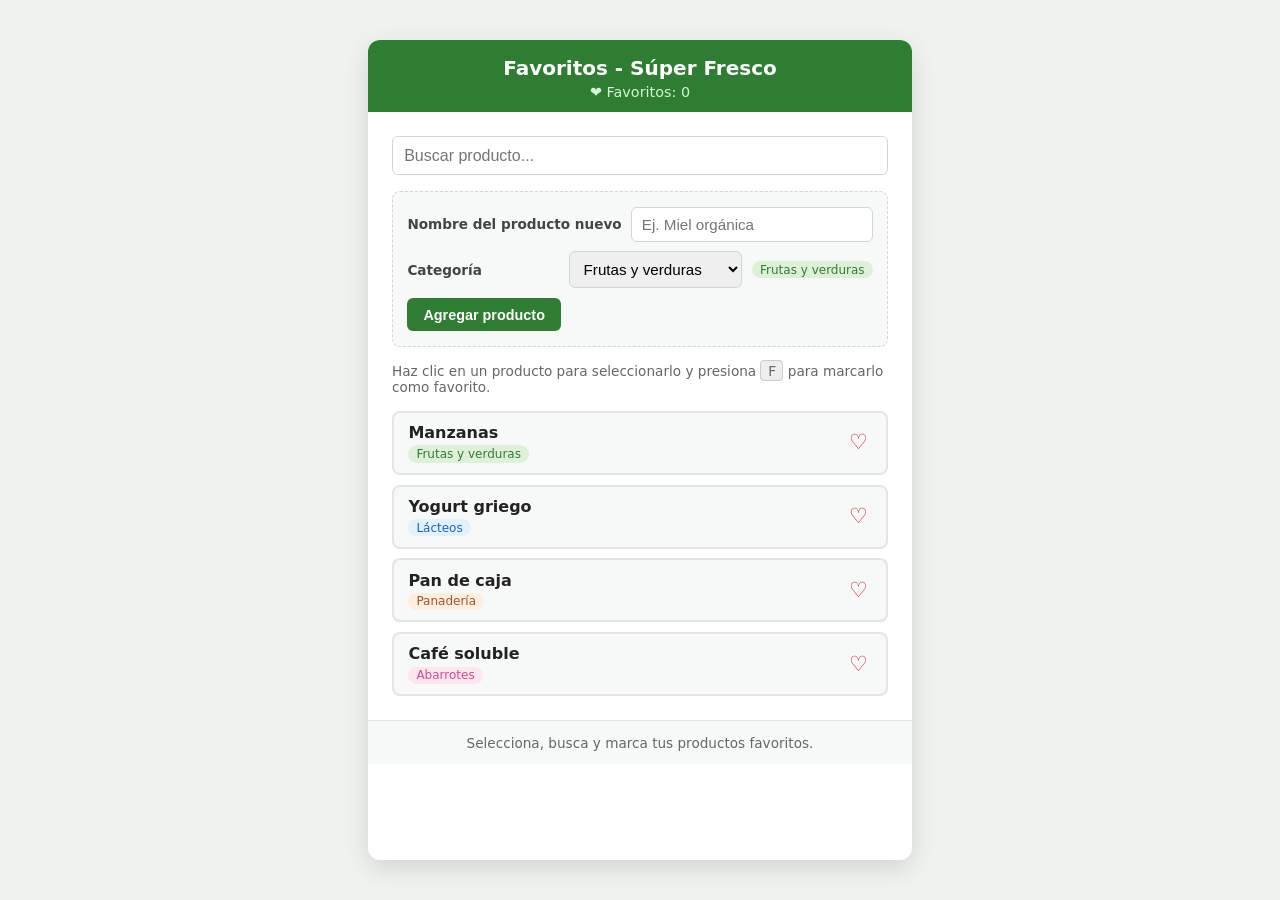
<file: T12/index.html>
<!doctype html>
<html lang="es">
  <head>
    <meta charset="UTF-8" />
    <meta name="viewport" content="width=device-width, initial-scale=1.0" />
    <title>Súper Fresco - Favoritos</title>
    <link rel="stylesheet" href="style.css" />
    <!-- Código de alumnos -->
    <script src="favoritos.js" defer></script>
    <!-- Mi código -->
    <!-- <script src="resuelto.js" defer></script> -->
  </head>

  <body>
    <section class="section">
      <div class="card">
        <header class="card-header">
          <p class="card-header-title">Favoritos - Súper Fresco</p>
          <p class="fav-counter">❤ Favoritos: <span id="fav-count">0</span></p>
        </header>

        <div class="card-content">
          <input type="text" id="search-input" placeholder="Buscar producto..." />

          <form id="add-product-form" class="add-product-form">
            <div class="form-row">
              <label for="new-product-name">Nombre del producto nuevo</label>
              <input type="text" id="new-product-name" placeholder="Ej. Miel orgánica" required />
            </div>
            <div class="form-row">
              <label for="new-product-category">Categoría</label>
              <select id="new-product-category">
                <option value="frutas">Frutas y verduras</option>
                <option value="lacteos">Lácteos</option>
                <option value="panaderia">Panadería</option>
                <option value="bebidas">Bebidas</option>
                <option value="abarrotes">Abarrotes</option>
              </select>
              <span id="category-preview" class="producto-categoria cat-frutas">Frutas y verduras</span>
            </div>
            <button type="submit">Agregar producto</button>
            <p id="add-product-error" class="error-message" hidden></p>
          </form>

          <p class="hint">Haz clic en un producto para seleccionarlo y presiona <kbd>F</kbd> para marcarlo como favorito.</p>

          <ul id="products-list" class="products-list">
            <li class="producto cat-frutas" tabindex="0">
              <div class="producto-info">
                <span class="producto-nombre">Manzanas</span>
                <span class="producto-categoria cat-frutas">Frutas y verduras</span>
              </div>
              <div class="producto-acciones">
                <button class="btn-favorito">♡</button>
              </div>
            </li>
            <li class="producto cat-lacteos" tabindex="0">
              <div class="producto-info">
                <span class="producto-nombre">Yogurt griego</span>
                <span class="producto-categoria cat-lacteos">Lácteos</span>
              </div>
              <div class="producto-acciones">
                <button class="btn-favorito">♡</button>
              </div>
            </li>
            <li class="producto cat-panaderia" tabindex="0">
              <div class="producto-info">
                <span class="producto-nombre">Pan de caja</span>
                <span class="producto-categoria cat-panaderia">Panadería</span>
              </div>
              <div class="producto-acciones">
                <button class="btn-favorito">♡</button>
              </div>
            </li>
            <li class="producto cat-abarrotes" tabindex="0">
              <div class="producto-info">
                <span class="producto-nombre">Café soluble</span>
                <span class="producto-categoria cat-abarrotes">Abarrotes</span>
              </div>
              <div class="producto-acciones">
                <button class="btn-favorito">♡</button>
              </div>
            </li>
          </ul>
        </div>

        <footer class="card-footer">
          <p class="instructions">Selecciona, busca y marca tus productos favoritos.</p>
        </footer>
      </div>
    </section>
  </body>
</html>

<!-- /*Calificación
	20-El formulario usa preventDefault y agrega el producto a la lista solo si el nombre no está vacío
	20-Antes de agregar, valida que no exista ya un producto con ese nombre exacto (sin importar mayúsculas/espacios) y muestra un mensaje de error si ya existe
	20-El producto agregado por el formulario funciona igual que los demás: se puede seleccionar, marcar favorito (clic o tecla F), por delegación
	20-El select de categoría usa el evento change para actualizar una vista previa antes de enviar
	20-El buscador sigue filtrando en vivo y el contador de favoritos se mantiene correcto
*/ -->
</file>
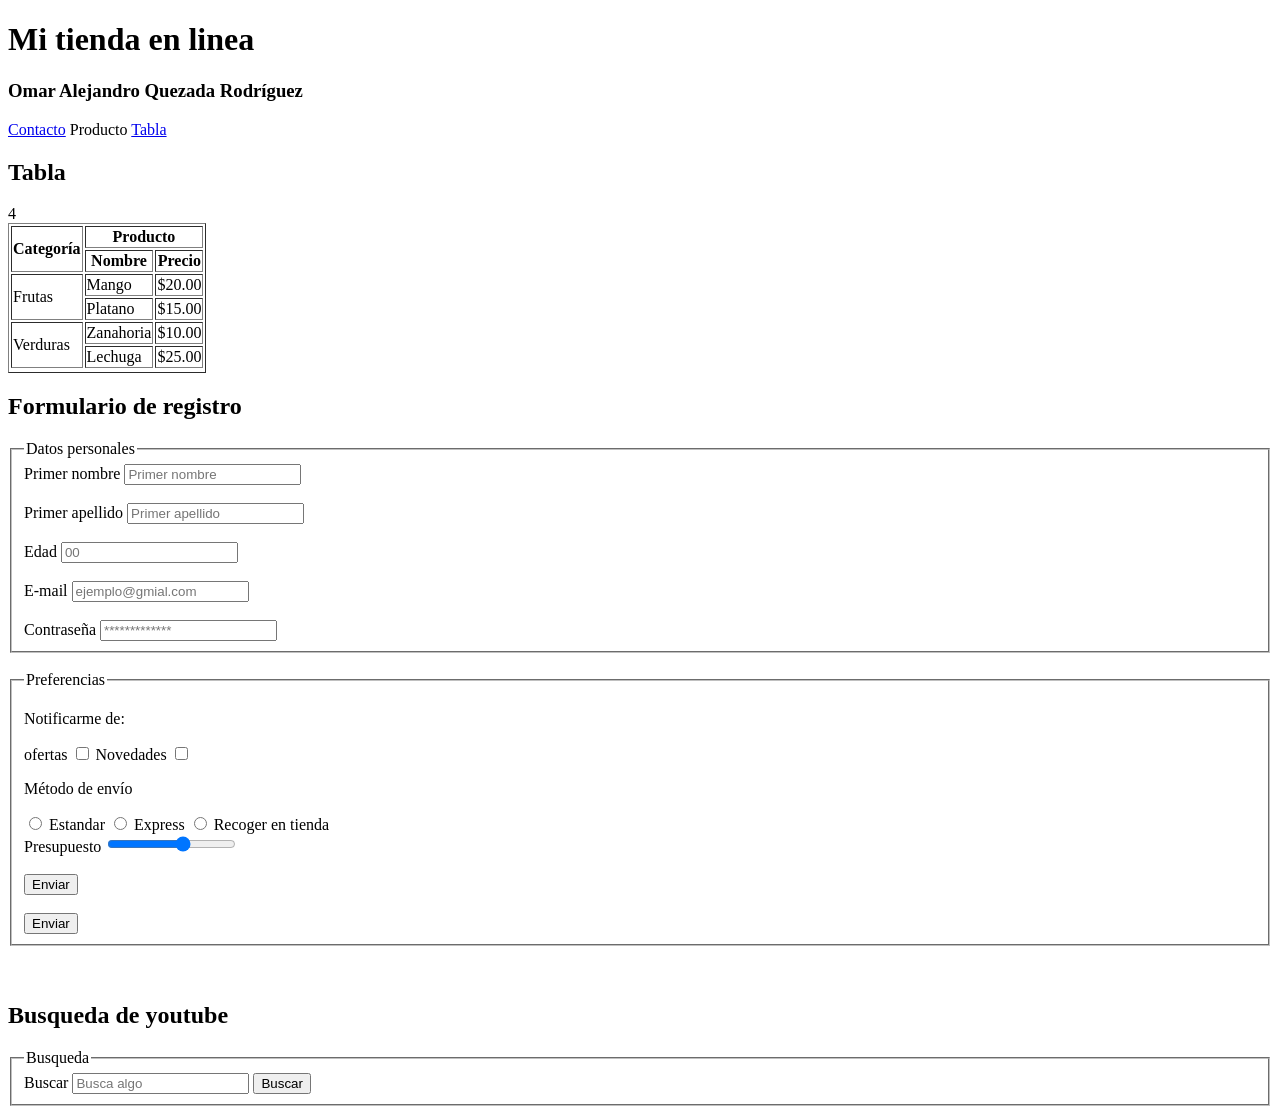
<file: Tarea3/index.html>
<!doctype html>
<html lang="en">
  <head>
    <meta charset="UTF-8" />
    <meta name="viewport" content="width=device-width, initial-scale=1.0" />
    <title>Mi tienda</title>
  </head>
  <body>
    <header>
      <h1>Mi tienda en linea</h1>
      <h3>Omar Alejandro Quezada Rodríguez</h3>
      <nav>
        <a href="#form_cont">Contacto</a>
        <a>Producto</a>
        <a href="#tabla">Tabla</a>
      </nav>
    </header>
    <main>
      <section>
        <h2 id="tabla">Tabla</h2>
        <table border="1">
          <thead>
            <tr>
              <th rowspan="2">Categoría</th>
              <th colspan="2">Producto</th>
            </tr>
            <tr>
              <th>Nombre</th>
              <th>Precio</th>
            </tr>
          </thead>
          <tbody>
            <tr>
              <td rowspan="2">Frutas</td>
              <td>Mango</td>
              <td>$20.00</td>4
            <tr>
              <td>Platano</td>
              <td>$15.00</td>
            </tr>
            </tr>
            <tr>
              <td rowspan="2">Verduras</td>
              <td>Zanahoria</td>
              <td>$10.00</td>
            </tr>
            <tr>
              <td>Lechuga</td>
              <td>$25.00</td>
            </tr>
            <tr>
              
            </tr>
          </tbody>
        </table>
      </section>
      <section>
        <h2 id="form_cont">Formulario de registro</h2>
        <form>
          <fieldset>
            <legend>Datos personales</legend>
            <label for="Nombre">Primer nombre</label>
            <input
              type="text"
              id="Nombre"
              name="fname"
              placeholder="Primer nombre"
            />
            <br /><br />
            <label for="Apellido">Primer apellido</label>
            <input
              type="text"
              id="Apellido"
              name="lname"
              placeholder="Primer apellido"
            />
            <br /><br />
            <label for="Edad">Edad</label>
            <input type="number" id="Edad" name="age" placeholder="00" />
            <br /><br />
            <label for="Correo">E-mail</label>
            <input
              type="email"
              id="Correo"
              name="email"
              placeholder="ejemplo@gmial.com"
            />
            <br /><br />
            <label for="Contraseña">Contraseña</label>
            <input
              type="password"
              id="Contraseña"
              name="password"
              placeholder="*************"
            />
          </fieldset>
          <br />
          <fieldset>
            <legend>Preferencias</legend>
            <p>Notificarme de:</p>
            <label for="notif_ofertas">ofertas</label>
            <input
              type="checkbox"
              id="notif_ofertas"
              name="notificaciones"
              value="ofertas"
            />
            <label for="notif_nov">Novedades</label>
            <input
              type="checkbox"
              id="notif_nov"
              name="notificaciones"
              value="novedades"
            />
            <p>Método de envío</p>
            <input
              type="radio"
              id="envio_estandar"
              name="m_envio"
              value="estandar"
            />
            <label for="envio_estandar">Estandar</label>
            <input
              type="radio"
              id="envio_express"
              name="m_envio"
              value="express"
            />
            <label for="envio_express">Express</label>
            <input
              type="radio"
              id="recoger_tienda"
              name="m_envio"
              value="recoger"
            />
            <label for="recoger_tienda">Recoger en tienda</label>
            <br />
            <label for="presupuesto">Presupuesto</label>
            <input
              type="range"
              id="presupuesto"
              name="presupuesto"
              min="0"
              max="500"
              step="100"
            />
            <br /><br /><button type="submit">Enviar</button>
            <br /><br /><button>Enviar</button>
          </fieldset>
        </form>
        <br /><br />
        <h2>Busqueda de youtube</h2>
        <form action="https://www.youtube.com/results">
          <fieldset>
            <legend>Busqueda</legend>
            <label for="Busqueda">Buscar</label>
            <input
              type="text"
              id="Busqueda"
              name="search_query"
              placeholder="Busca algo"
            />
            <button>Buscar</button>
          </fieldset>
        </form>
      </section>
    </main>
    <footer></footer>
  </body>
</html>
</file>
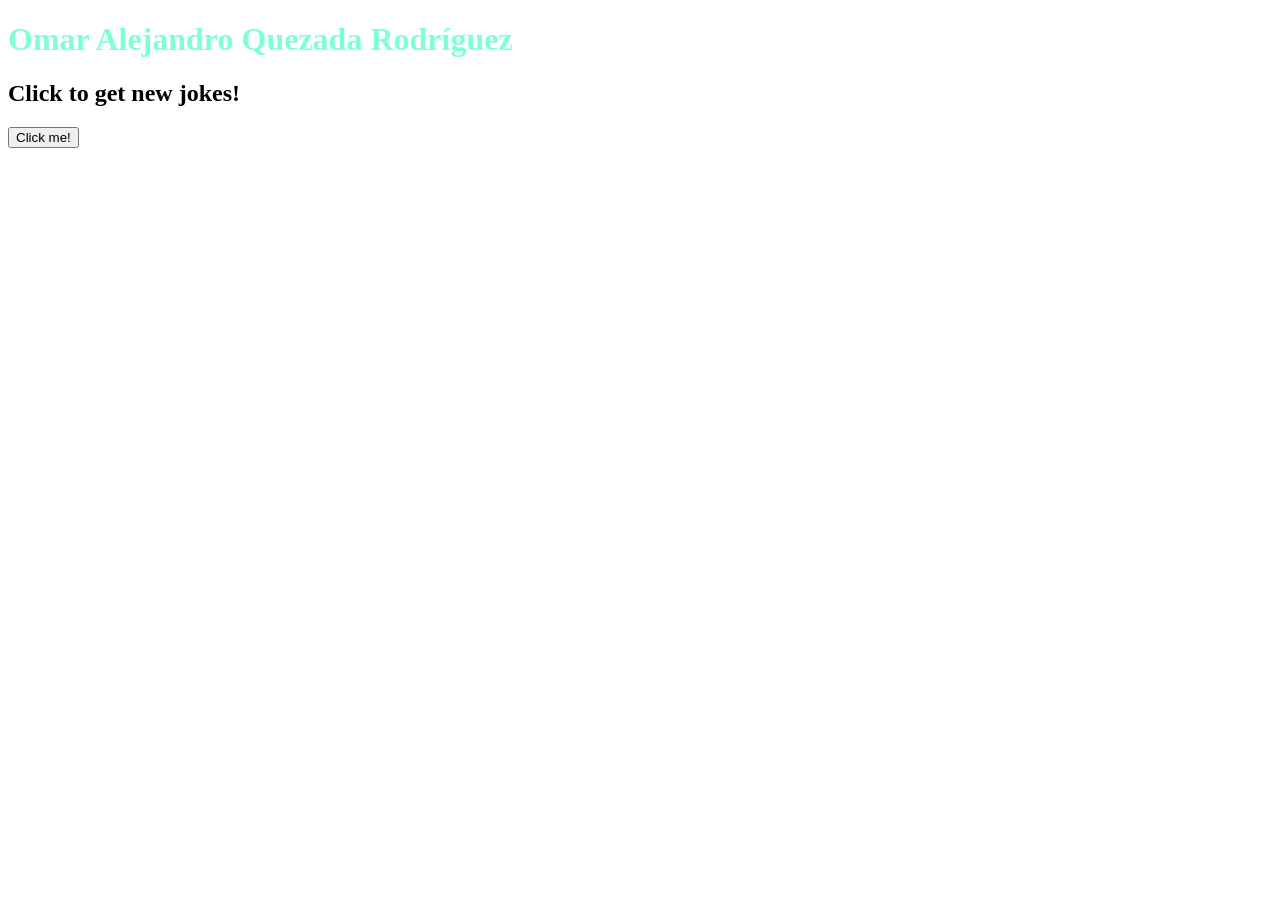
<file: Tarea4/index.html>
<!doctype html>
<html lang="en">
  <head>
    <link rel="stylesheet" href="style.css" />

    <meta charset="UTF-8" />
    <meta name="viewport" content="width=device-width, initial-scale=1.0" />
    <title>Github</title>

    <script src="app.js" defer></script>
  </head>

  <body>
    <h1>Omar Alejandro Quezada Rodríguez</h1>
    <h2>Click to get new jokes!</h2>
    <button>Click me!</button>
    <ul id="jokes"></ul>
  </body>
</html>
</file>
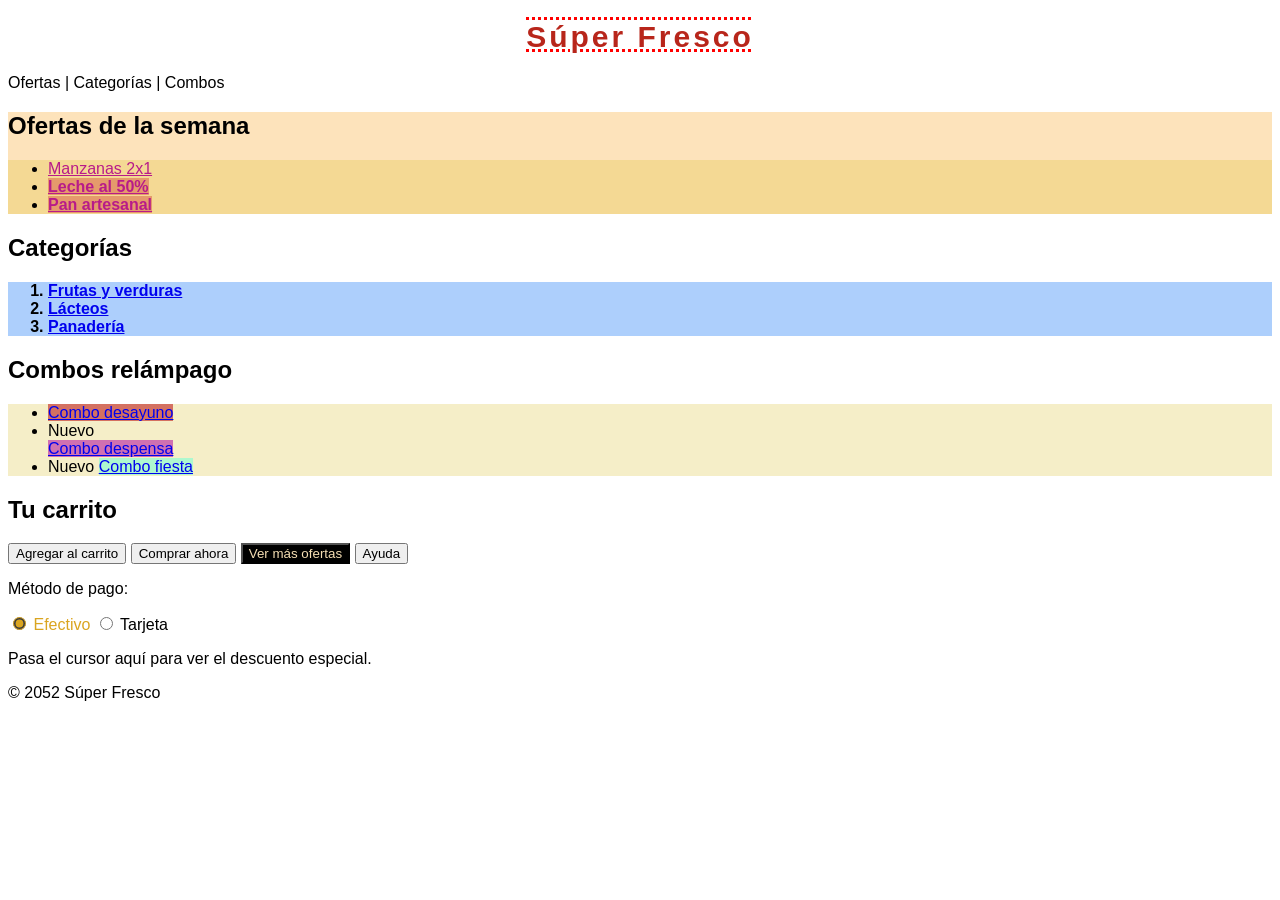
<file: Tarea4CSS/index.html>
<!doctype html>
<html lang="es">
  <head>
    <meta charset="UTF-8" />
    <title>Súper Fresco</title>
    <link rel="stylesheet" href="style.css" />
  </head>
  <body>
    <header>
      <h1>Súper Fresco</h1>
      <nav>
        <a href="#ofertas">Ofertas</a> |
        <a href="#categorias">Categorías</a> |
        <a href="#combos">Combos</a>
      </nav>
    </header>

    <main>
      <section id="ofertas">
        <h2>Ofertas de la semana</h2>
        <ul>
          <li><a href="#detalle-manzana">Manzanas 2x1</a></li>
          <li><a href="#detalle-leche" class="oferta-destacada">Leche al 50%</a></li>
          <li><a href="#detalle-pan" class="oferta-destacada">Pan artesanal</a></li>
        </ul>
      </section>

      <section id="categorias">
        <h2>Categorías</h2>
        <ol>
          <li><a href="#frutas">Frutas y verduras</a></li>
          <li><a href="#lacteos">Lácteos</a></li>
          <li><a href="#panaderia">Panadería</a></li>
        </ol>
      </section>

      <section id="combos">
        <h2>Combos relámpago</h2>
        <ul>
          <li>
            <a href="#combo1">Combo desayuno</a>
          </li>
          <li>
            <span>Nuevo</span>
            <br />
            <a href="#combo2">Combo despensa</a>
          </li>
          <li>
            <span>Nuevo</span>
            <a href="#combo3">Combo fiesta</a>
          </li>
        </ul>
      </section>

      <section id="carrito">
        <h2>Tu carrito</h2>
        <button id="carrito-agregar">Agregar al carrito</button>
        <button id="carrito-comprar">Comprar ahora</button>
        <button>Ver más ofertas</button>
        <button>Ayuda</button>

        <p>Método de pago:</p>
        <input type="radio" name="pago" id="efectivo" value="efectivo" checked />
        <label for="efectivo">Efectivo</label>
        <input type="radio" name="pago" id="tarjeta" value="tarjeta" />
        <label for="tarjeta">Tarjeta</label>

        <p>Pasa el cursor aquí para ver el descuento especial.</p>
      </section>
    </main>

    <footer>
      <p>&copy; 2052 Súper Fresco</p>
    </footer>
  </body>
</html>
</file>
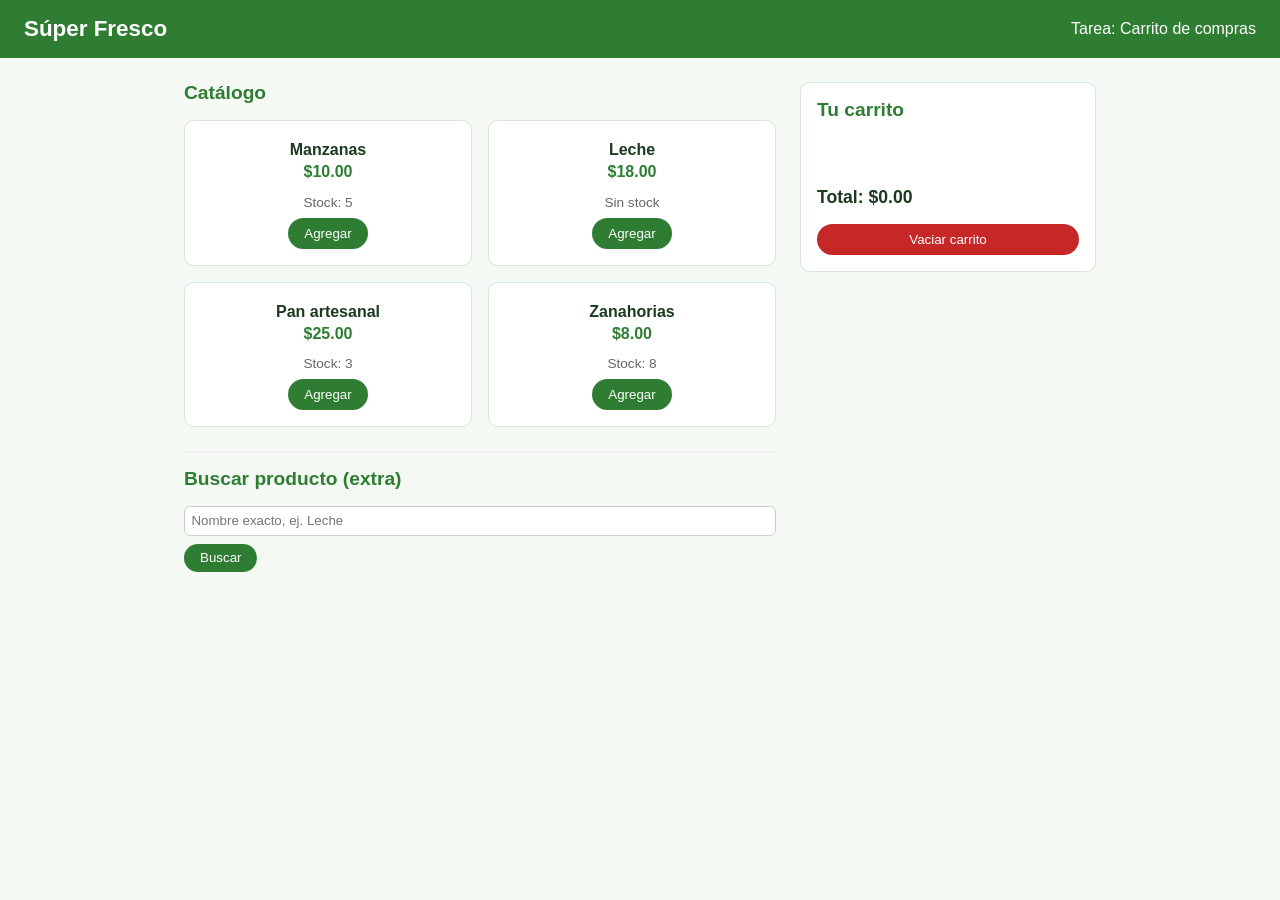
<file: T9FJAVA/TAREA/index.html>
<!doctype html>
<html lang="es">
  <head>
    <meta charset="UTF-8" />
    <meta name="viewport" content="width=device-width, initial-scale=1.0" />
    <title>Súper Fresco — Carrito</title>
    <link rel="stylesheet" href="style.css" />
    <script defer src="carrito-compras.js"></script>
  </head>
  <body>
    <header>
      <h1>Súper Fresco</h1>
      <span>Tarea: Carrito de compras</span>
    </header>

    <main>
      <section class="catalogo">
        <h2>Catálogo</h2>
        <div class="productos">
          <div class="producto">
            <h3>Manzanas</h3>
            <p class="precio">$10.00</p>
            <p class="stock" data-indice="0">Stock: 5</p>
            <button onclick="manejarAgregar(0)">Agregar</button>
          </div>
          <div class="producto">
            <h3>Leche</h3>
            <p class="precio">$18.00</p>
            <p class="stock" data-indice="1">Sin stock</p>
            <button onclick="manejarAgregar(1)">Agregar</button>
          </div>
          <div class="producto">
            <h3>Pan artesanal</h3>
            <p class="precio">$25.00</p>
            <p class="stock" data-indice="2">Stock: 3</p>
            <button onclick="manejarAgregar(2)">Agregar</button>
          </div>
          <div class="producto">
            <h3>Zanahorias</h3>
            <p class="precio">$8.00</p>
            <p class="stock" data-indice="3">Stock: 8</p>
            <button onclick="manejarAgregar(3)">Agregar</button>
          </div>
        </div>

        <div class="buscar">
          <h2>Buscar producto (extra)</h2>
          <input
            type="text"
            id="inputBuscar"
            placeholder="Nombre exacto, ej. Leche"
          />
          <button onclick="manejarBuscar()">Buscar</button>
          <span id="resultadoBuscar"></span>
        </div>
      </section>

      <section class="carrito">
        <h2>Tu carrito</h2>
        <ul id="listaCarrito"></ul>
        <p class="total">Total: <span id="totalCarrito">$0.00</span></p>
        <button onclick="manejarVaciar()">Vaciar carrito</button>
      </section>
    </main>
  </body>
</html>
</file>
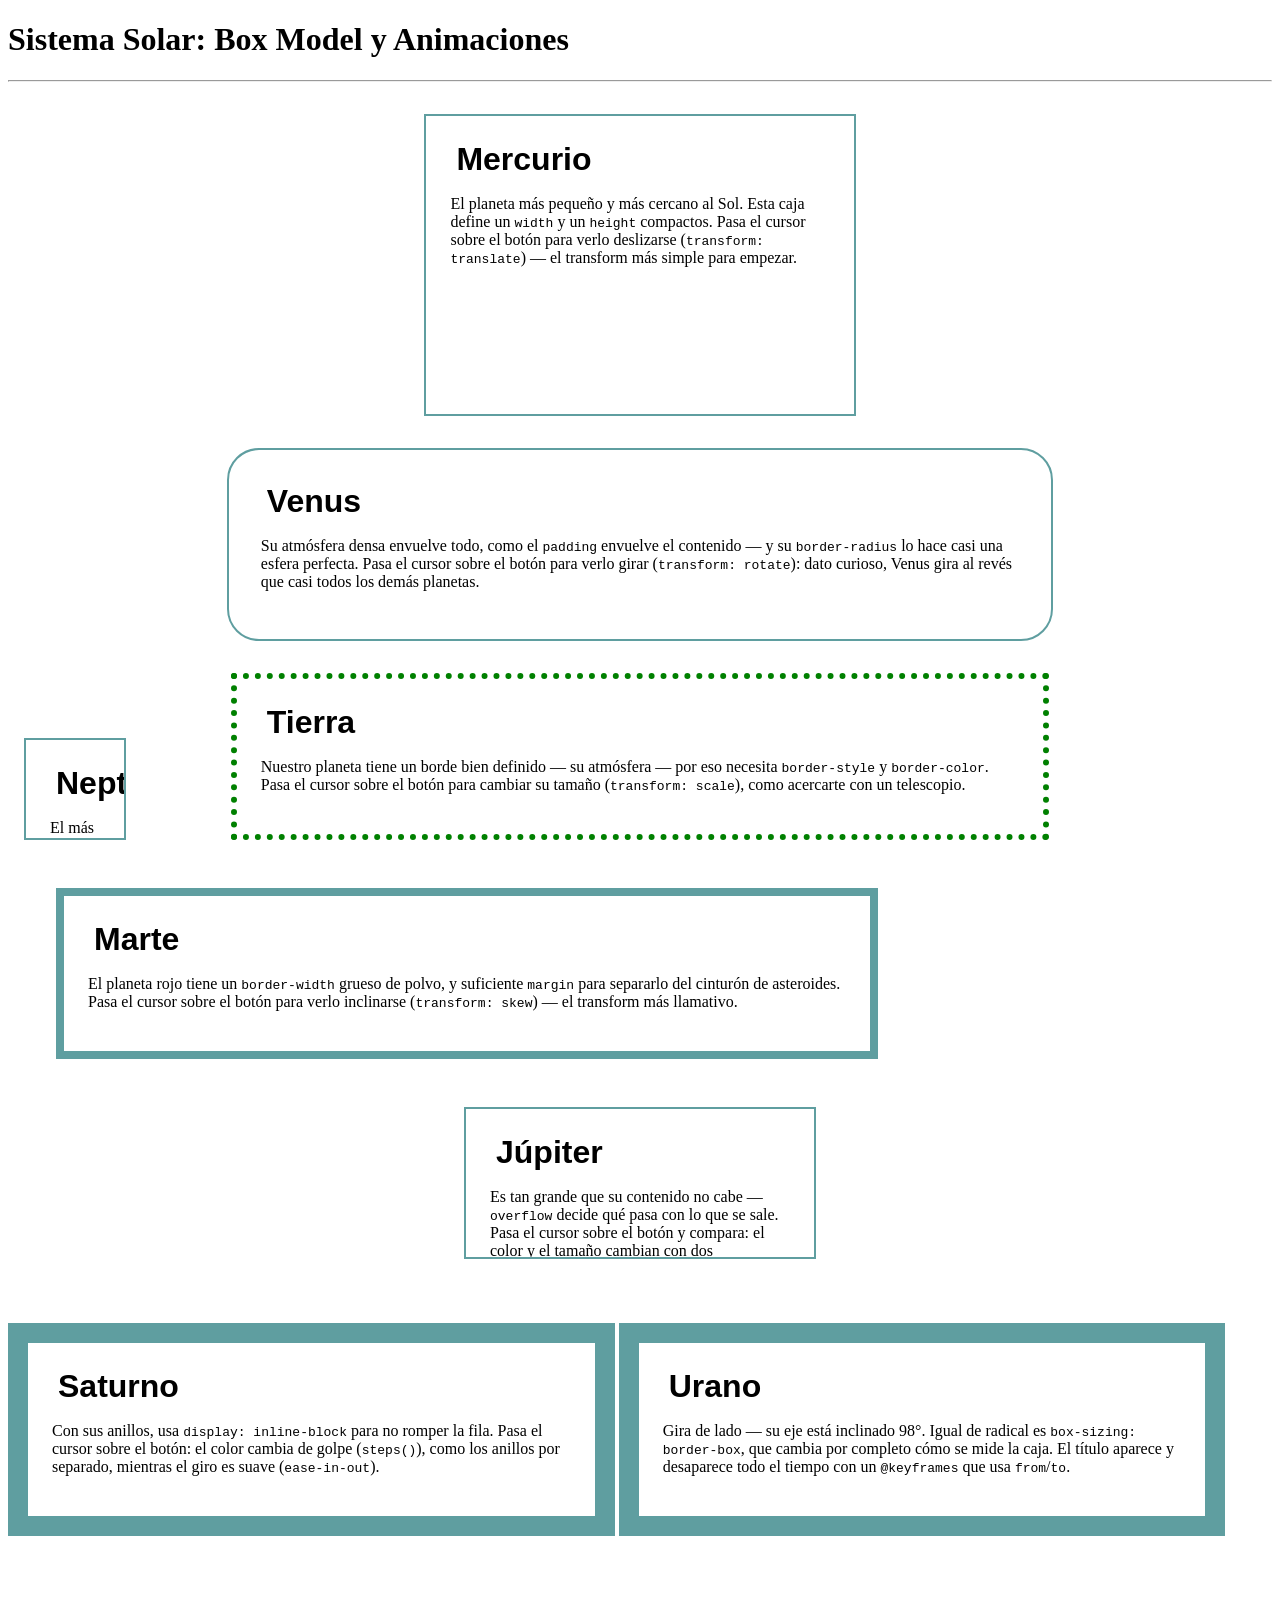
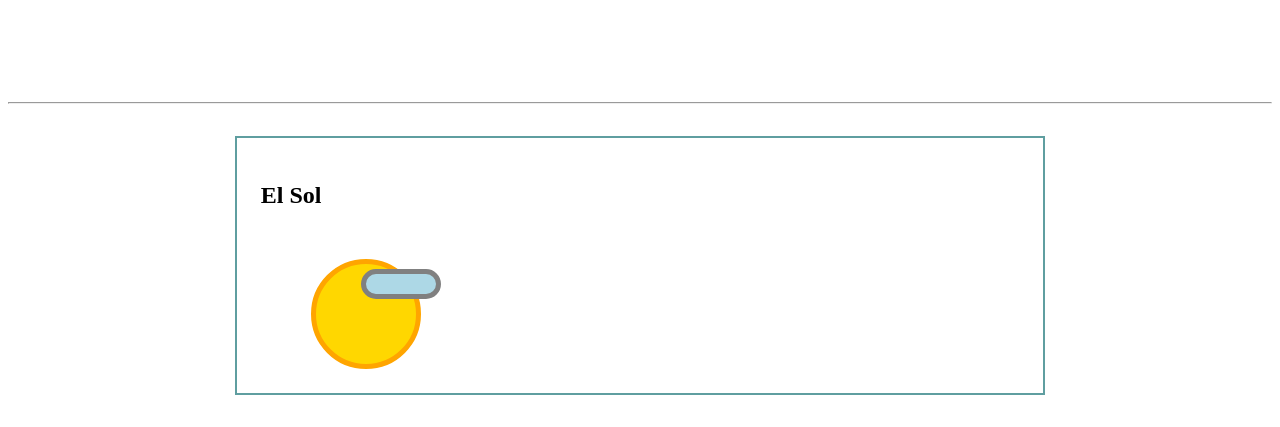
<file: T5CSS/cajitas-animadas.html>
<!doctype html>
<html lang="es">
  <head>
    <meta charset="UTF-8" />
    <meta name="viewport" content="width=device-width, initial-scale=1.0" />
    <title>Sistema Solar: Box Model y Animaciones</title>
    <link rel="stylesheet" href="style.css" />
  </head>
  <body>
    <h1>Sistema Solar: Box Model y Animaciones</h1>
    <hr />

    <section id="mercurio">
      <button class="planeta-boton boton-mercurio">Mercurio</button>
      <p>
        El planeta más pequeño y más cercano al Sol. Esta caja define un
        <code>width</code> y un <code>height</code> compactos. Pasa el cursor
        sobre el botón para verlo deslizarse (<code>transform: translate</code>)
        — el transform más simple para empezar.
      </p>
    </section>

    <section id="venus">
      <button class="planeta-boton boton-venus">Venus</button>
      <p>
        Su atmósfera densa envuelve todo, como el <code>padding</code> envuelve
        el contenido — y su <code>border-radius</code> lo hace casi una esfera
        perfecta. Pasa el cursor sobre el botón para verlo girar (<code
          >transform: rotate</code
        >): dato curioso, Venus gira al revés que casi todos los demás planetas.
      </p>
    </section>

    <section id="tierra">
      <button class="planeta-boton boton-tierra">Tierra</button>
      <p>
        Nuestro planeta tiene un borde bien definido — su atmósfera — por eso
        necesita <code>border-style</code> y <code>border-color</code>. Pasa el
        cursor sobre el botón para cambiar su tamaño (<code
          >transform: scale</code
        >), como acercarte con un telescopio.
      </p>
    </section>

    <section id="marte">
      <button class="planeta-boton boton-marte">Marte</button>
      <p>
        El planeta rojo tiene un <code>border-width</code> grueso de polvo, y
        suficiente <code>margin</code> para separarlo del cinturón de
        asteroides. Pasa el cursor sobre el botón para verlo inclinarse (<code
          >transform: skew</code
        >) — el transform más llamativo.
      </p>
    </section>

    <section id="jupiter">
      <button class="planeta-boton boton-jupiter">Júpiter</button>
      <p>
        Es tan grande que su contenido no cabe — <code>overflow</code> decide
        qué pasa con lo que se sale. Pasa el cursor sobre el botón y compara: el
        color y el tamaño cambian con dos
        <code>transition-duration</code> distintas, como sus bandas de nubes
        moviéndose a velocidades diferentes.
      </p>
    </section>

    <section id="saturno">
      <button class="planeta-boton boton-saturno">Saturno</button>
      <p>
        Con sus anillos, usa <code>display: inline-block</code> para no romper
        la fila. Pasa el cursor sobre el botón: el color cambia de golpe
        (<code>steps()</code>), como los anillos por separado, mientras el giro
        es suave (<code>ease-in-out</code>).
      </p>
    </section>

    <section id="urano">
      <button class="planeta-boton boton-urano">Urano</button>
      <p>
        Gira de lado — su eje está inclinado 98°. Igual de radical es
        <code>box-sizing: border-box</code>, que cambia por completo cómo se
        mide la caja. El título aparece y desaparece todo el tiempo con un
        <code>@keyframes</code> que usa <code>from</code>/<code>to</code>.
      </p>
    </section>

    <section id="neptuno">
      <button class="planeta-boton boton-neptuno">Neptuno</button>
      <p>
        El más lejano del Sol, con los vientos más rápidos del sistema solar.
        <code>position</code> le da su propio marco de referencia. El título se
        mueve en varios pasos con un <code>@keyframes</code> de porcentajes — el
        más avanzado de todos.
      </p>
    </section>

    <hr />

    <section id="cielo">
      <h2>El Sol</h2>
      <div id="nube"></div>
      <div id="sol"></div>
    </section>
  </body>
</html>
</file>
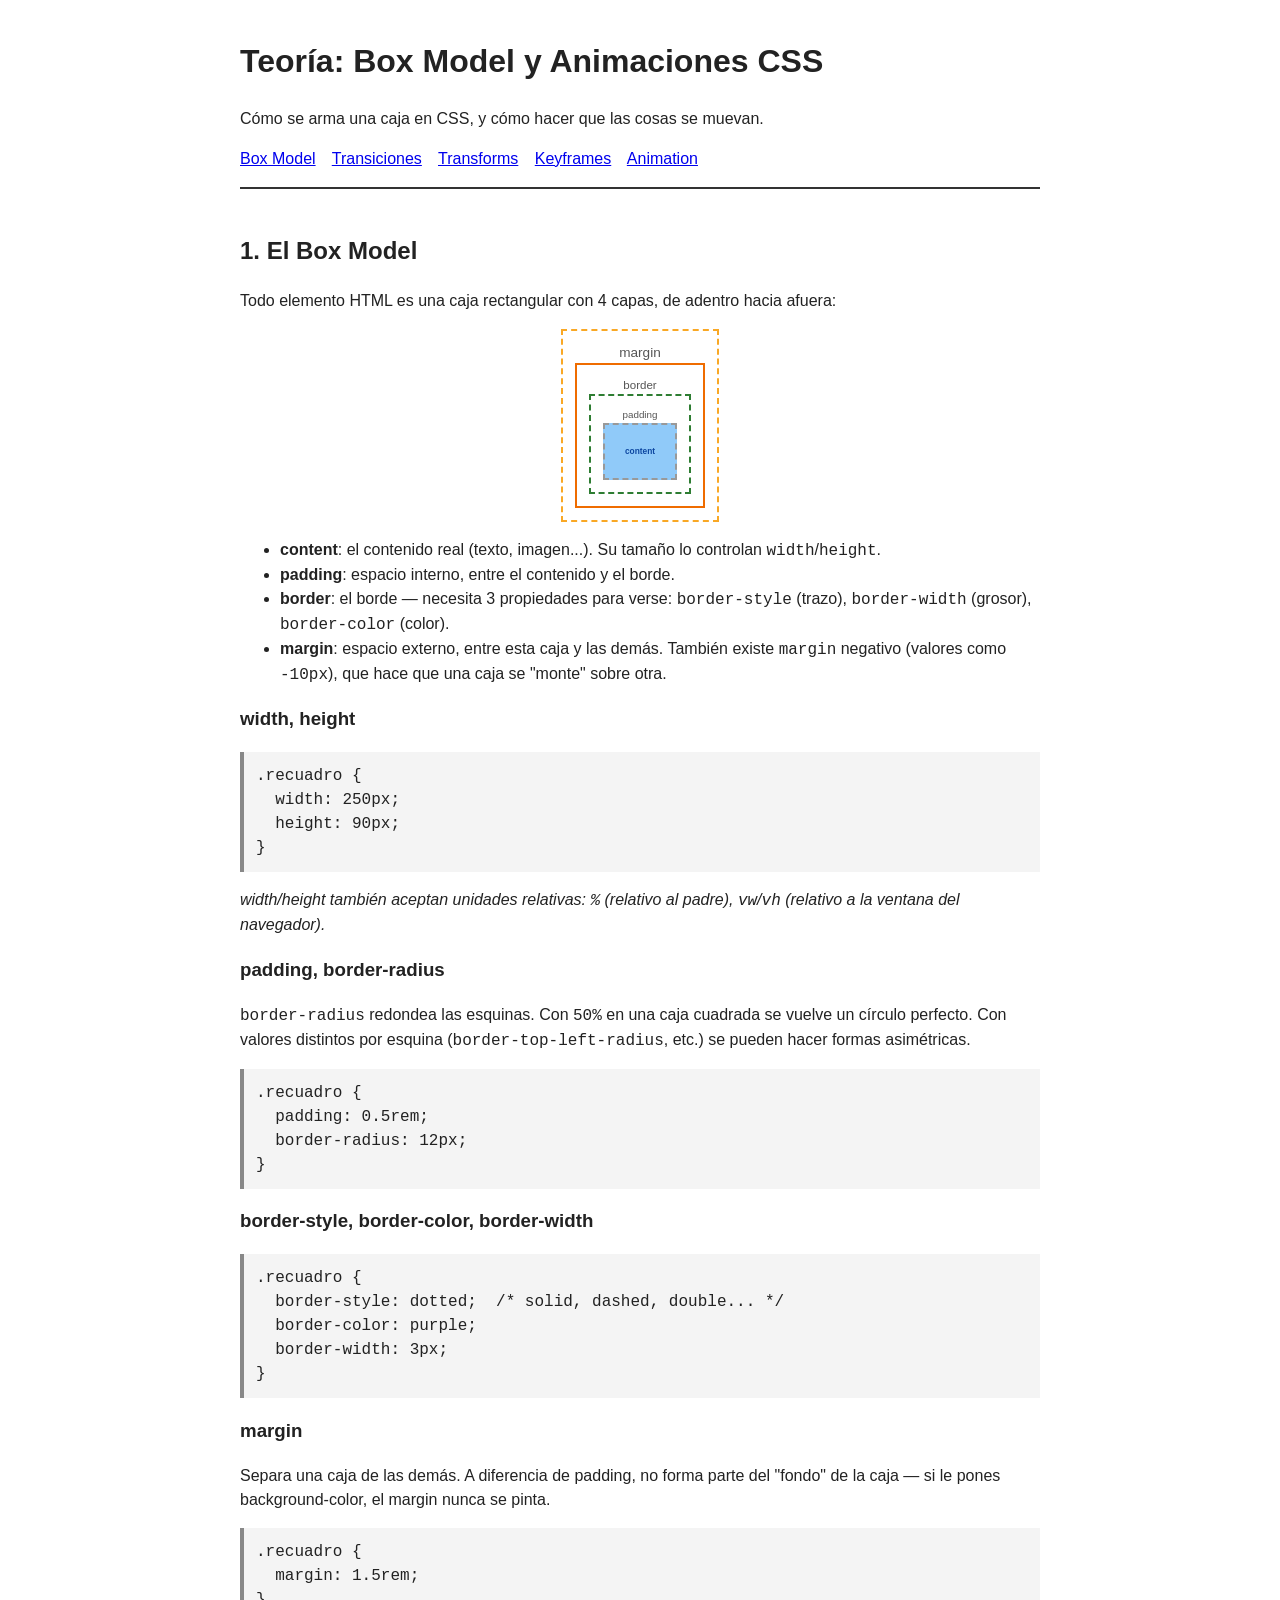
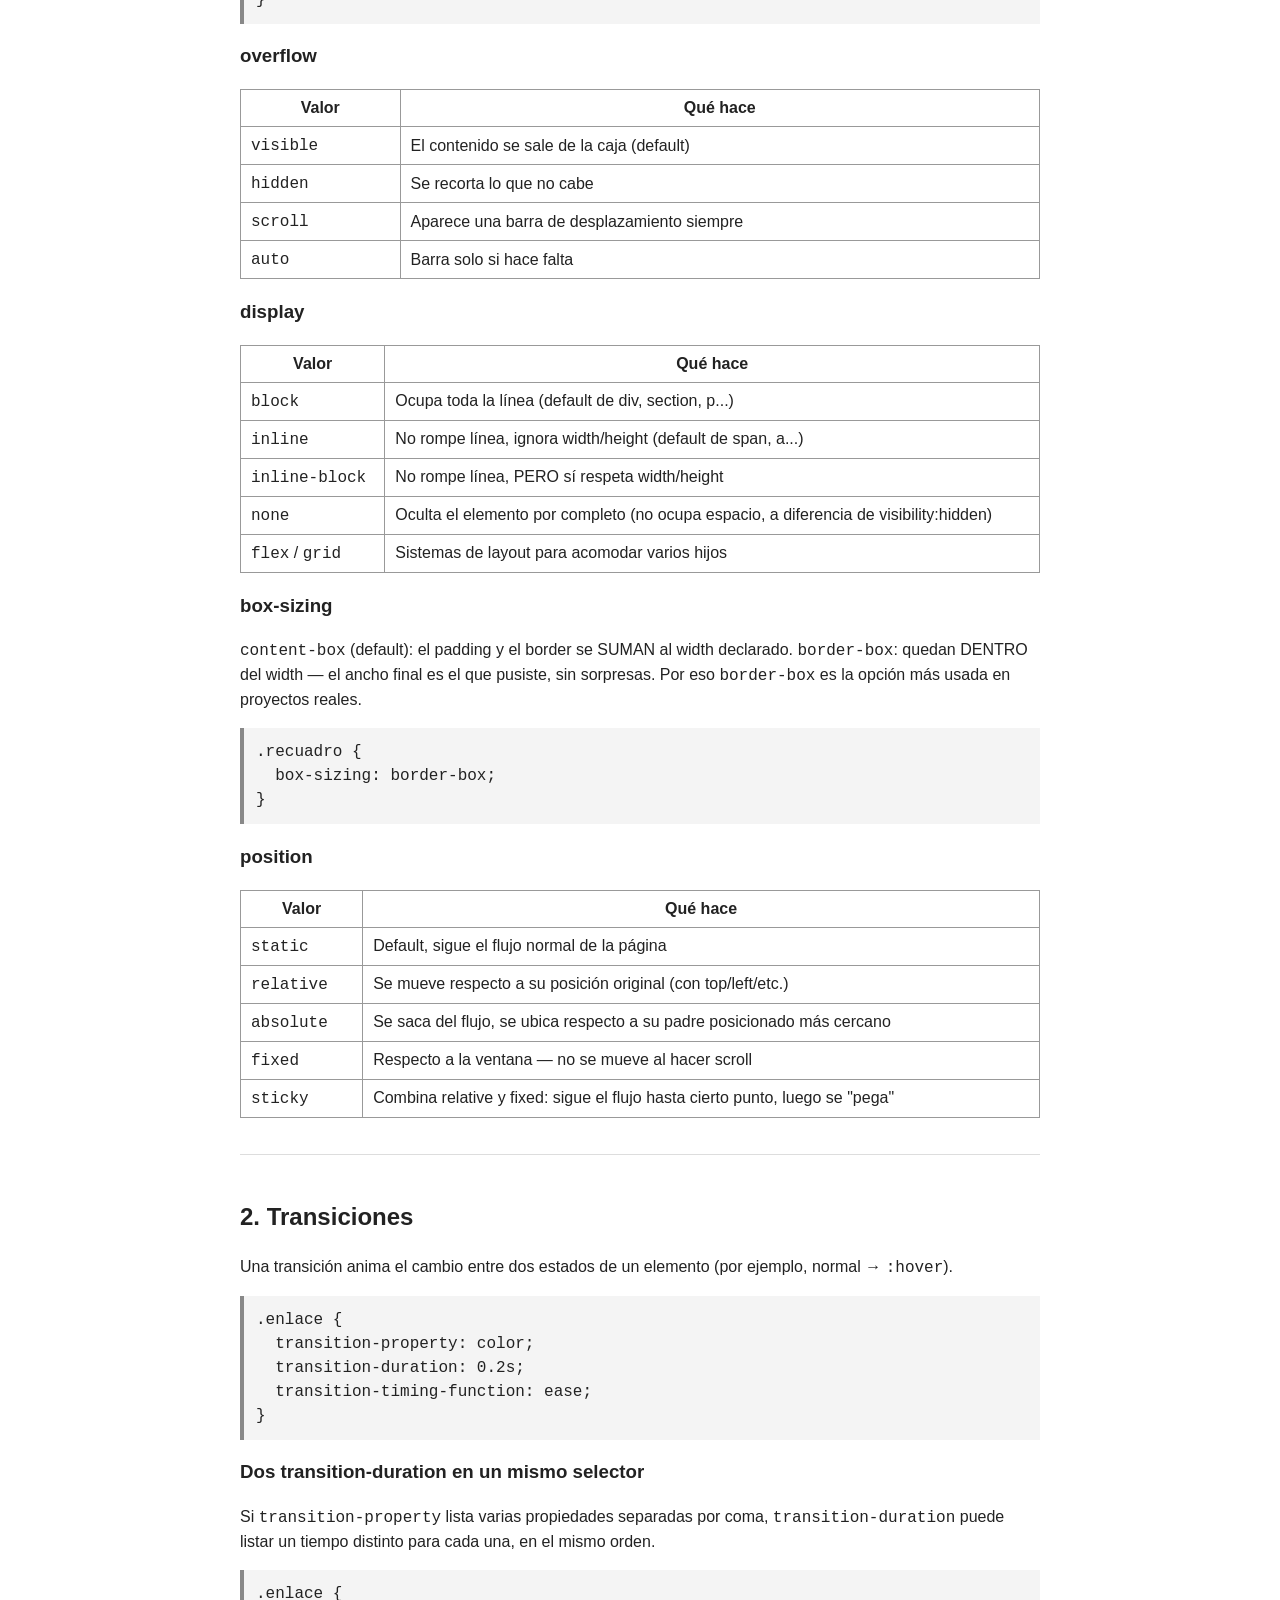
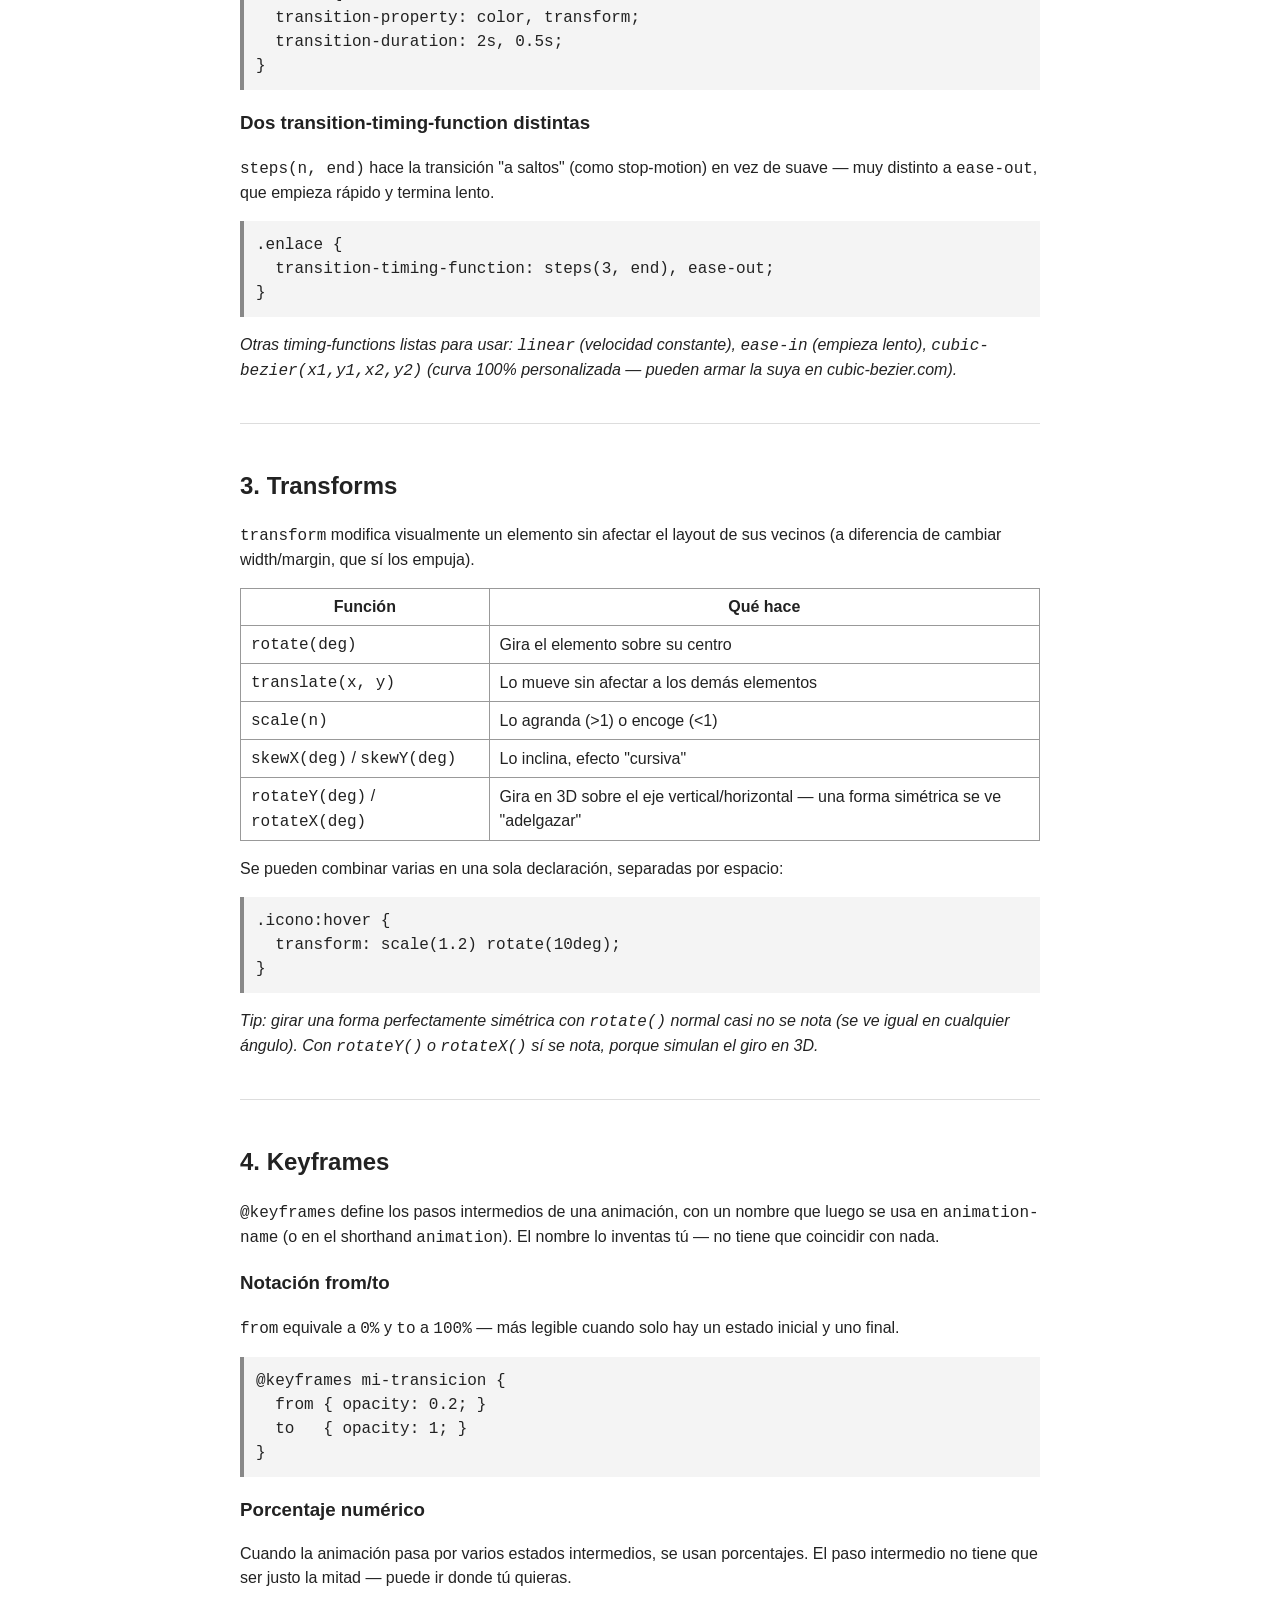
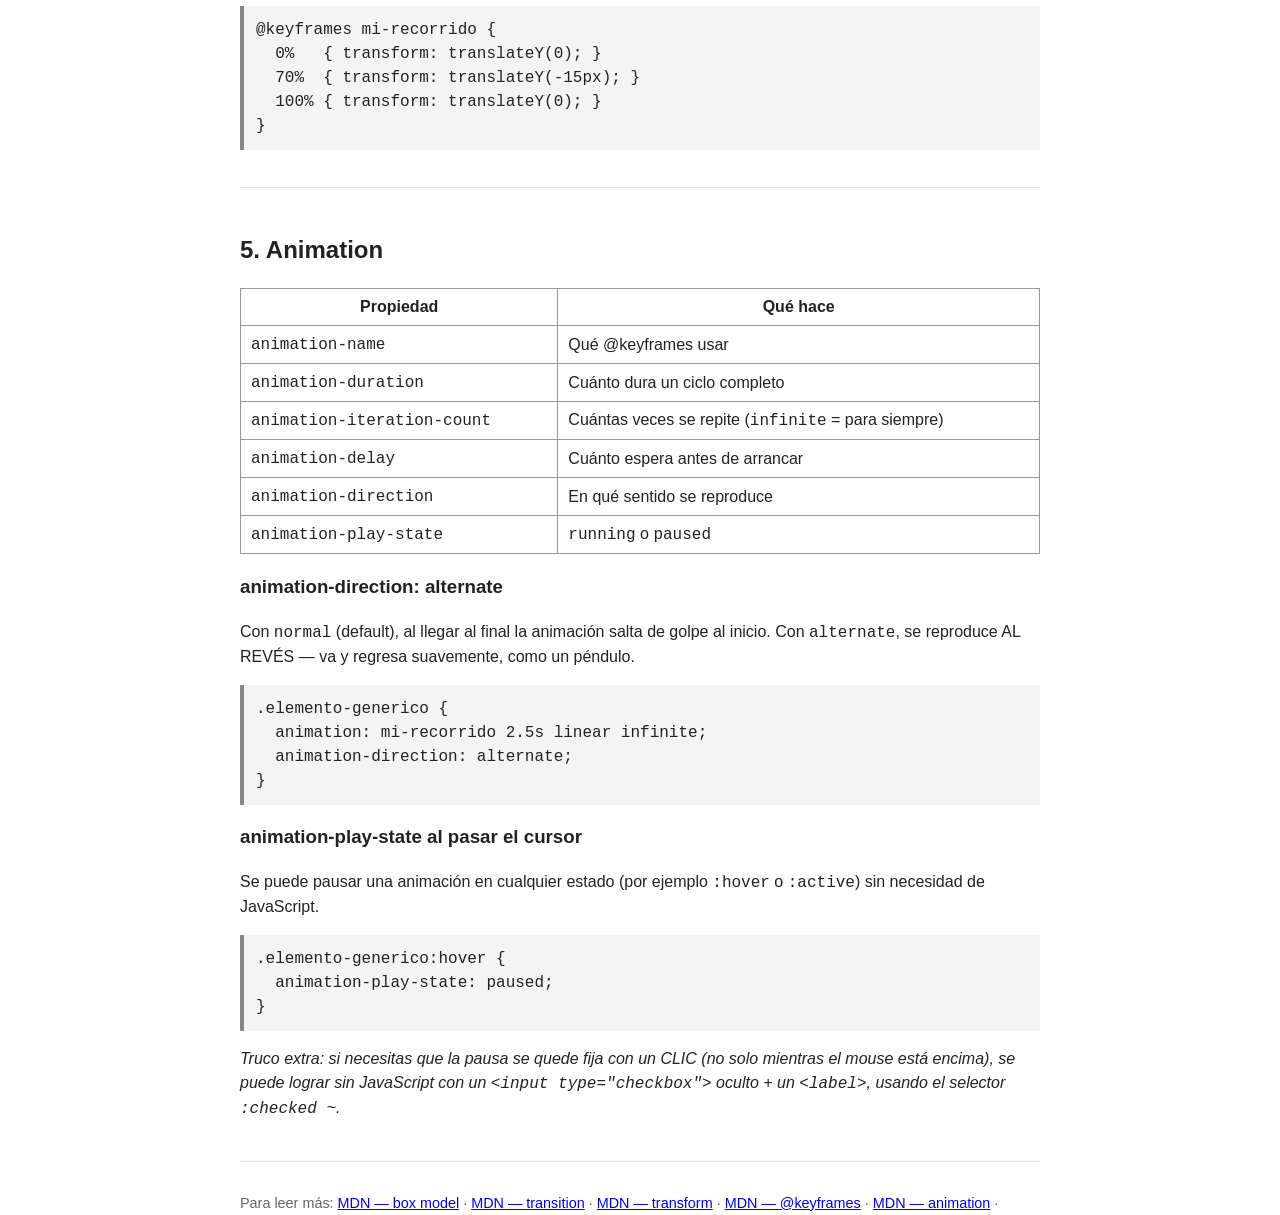
<file: T5CSS/teoria.html>
<!DOCTYPE html>
<html lang="es">
<head>
  <meta charset="UTF-8">
  <title>Teoría: Box Model y Animaciones CSS</title>
  <style>
    body { font-family: Arial, sans-serif; max-width: 800px; margin: 0 auto; padding: 0 20px; line-height: 1.5; color: #222; }
    header { border-bottom: 2px solid #333; padding: 16px 0; }
    nav a { margin-right: 12px; }
    section { padding: 24px 0; border-bottom: 1px solid #ddd; }
    table { border-collapse: collapse; margin: 12px 0; width: 100%; }
    table, th, td { border: 1px solid #999; padding: 6px 10px; }
    pre { background: #f4f4f4; padding: 12px; overflow-x: auto; border-left: 4px solid #888; }
    code { font-family: Consolas, monospace; }
    footer { padding: 16px 0; color: #666; font-size: 0.9em; }
    .box-diagram { display: flex; justify-content: center; margin: 16px 0; }
    .capa { border: 2px dashed #999; padding: 12px; text-align: center; font-size: 0.85em; color: #555; }
    .capa.margin { border-color: #f9a825; }
    .capa.border { border-color: #ef6c00; border-style: solid; }
    .capa.padding { border-color: #2e7d32; }
    .capa.content { background: #90caf9; color: #0d47a1; font-weight: bold; padding: 20px; }
  </style>
</head>
<body>

  <header>
    <h1>Teoría: Box Model y Animaciones CSS</h1>
    <p>Cómo se arma una caja en CSS, y cómo hacer que las cosas se muevan.</p>
    <nav>
      <a href="#box-model">Box Model</a>
      <a href="#transiciones">Transiciones</a>
      <a href="#transforms">Transforms</a>
      <a href="#keyframes">Keyframes</a>
      <a href="#animation">Animation</a>
    </nav>
  </header>

  <main>

    <section id="box-model">
      <h2>1. El Box Model</h2>
      <p>Todo elemento HTML es una caja rectangular con 4 capas, de adentro hacia afuera:</p>
      <div class="box-diagram">
        <div class="capa margin">margin
          <div class="capa border">border
            <div class="capa padding">padding
              <div class="capa content">content</div>
            </div>
          </div>
        </div>
      </div>
      <ul>
        <li><strong>content</strong>: el contenido real (texto, imagen...). Su tamaño lo controlan <code>width</code>/<code>height</code>.</li>
        <li><strong>padding</strong>: espacio interno, entre el contenido y el borde.</li>
        <li><strong>border</strong>: el borde — necesita 3 propiedades para verse: <code>border-style</code> (trazo), <code>border-width</code> (grosor), <code>border-color</code> (color).</li>
        <li><strong>margin</strong>: espacio externo, entre esta caja y las demás. También existe <code>margin</code> negativo (valores como <code>-10px</code>), que hace que una caja se "monte" sobre otra.</li>
      </ul>

      <h3>width, height</h3>
      <pre><code>.recuadro {
  width: 250px;
  height: 90px;
}</code></pre>
      <p><em>width/height también aceptan unidades relativas: <code>%</code> (relativo al padre), <code>vw</code>/<code>vh</code> (relativo a la ventana del navegador).</em></p>

      <h3>padding, border-radius</h3>
      <p><code>border-radius</code> redondea las esquinas. Con <code>50%</code> en una caja cuadrada se vuelve un círculo perfecto. Con valores distintos por esquina (<code>border-top-left-radius</code>, etc.) se pueden hacer formas asimétricas.</p>
      <pre><code>.recuadro {
  padding: 0.5rem;
  border-radius: 12px;
}</code></pre>

      <h3>border-style, border-color, border-width</h3>
      <pre><code>.recuadro {
  border-style: dotted;  /* solid, dashed, double... */
  border-color: purple;
  border-width: 3px;
}</code></pre>

      <h3>margin</h3>
      <p>Separa una caja de las demás. A diferencia de padding, no forma parte del "fondo" de la caja — si le pones background-color, el margin nunca se pinta.</p>
      <pre><code>.recuadro {
  margin: 1.5rem;
}</code></pre>

      <h3>overflow</h3>
      <table>
        <thead><tr><th>Valor</th><th>Qué hace</th></tr></thead>
        <tbody>
          <tr><td><code>visible</code></td><td>El contenido se sale de la caja (default)</td></tr>
          <tr><td><code>hidden</code></td><td>Se recorta lo que no cabe</td></tr>
          <tr><td><code>scroll</code></td><td>Aparece una barra de desplazamiento siempre</td></tr>
          <tr><td><code>auto</code></td><td>Barra solo si hace falta</td></tr>
        </tbody>
      </table>

      <h3>display</h3>
      <table>
        <thead><tr><th>Valor</th><th>Qué hace</th></tr></thead>
        <tbody>
          <tr><td><code>block</code></td><td>Ocupa toda la línea (default de div, section, p...)</td></tr>
          <tr><td><code>inline</code></td><td>No rompe línea, ignora width/height (default de span, a...)</td></tr>
          <tr><td><code>inline-block</code></td><td>No rompe línea, PERO sí respeta width/height</td></tr>
          <tr><td><code>none</code></td><td>Oculta el elemento por completo (no ocupa espacio, a diferencia de visibility:hidden)</td></tr>
          <tr><td><code>flex</code> / <code>grid</code></td><td>Sistemas de layout para acomodar varios hijos</td></tr>
        </tbody>
      </table>

      <h3>box-sizing</h3>
      <p><code>content-box</code> (default): el padding y el border se SUMAN al width declarado. <code>border-box</code>: quedan DENTRO del width — el ancho final es el que pusiste, sin sorpresas. Por eso <code>border-box</code> es la opción más usada en proyectos reales.</p>
      <pre><code>.recuadro {
  box-sizing: border-box;
}</code></pre>

      <h3>position</h3>
      <table>
        <thead><tr><th>Valor</th><th>Qué hace</th></tr></thead>
        <tbody>
          <tr><td><code>static</code></td><td>Default, sigue el flujo normal de la página</td></tr>
          <tr><td><code>relative</code></td><td>Se mueve respecto a su posición original (con top/left/etc.)</td></tr>
          <tr><td><code>absolute</code></td><td>Se saca del flujo, se ubica respecto a su padre posicionado más cercano</td></tr>
          <tr><td><code>fixed</code></td><td>Respecto a la ventana — no se mueve al hacer scroll</td></tr>
          <tr><td><code>sticky</code></td><td>Combina relative y fixed: sigue el flujo hasta cierto punto, luego se "pega"</td></tr>
        </tbody>
      </table>
    </section>

    <section id="transiciones">
      <h2>2. Transiciones</h2>
      <p>Una transición anima el cambio entre dos estados de un elemento (por ejemplo, normal → <code>:hover</code>).</p>
      <pre><code>.enlace {
  transition-property: color;
  transition-duration: 0.2s;
  transition-timing-function: ease;
}</code></pre>

      <h3>Dos transition-duration en un mismo selector</h3>
      <p>Si <code>transition-property</code> lista varias propiedades separadas por coma, <code>transition-duration</code> puede listar un tiempo distinto para cada una, en el mismo orden.</p>
      <pre><code>.enlace {
  transition-property: color, transform;
  transition-duration: 2s, 0.5s;
}</code></pre>

      <h3>Dos transition-timing-function distintas</h3>
      <p><code>steps(n, end)</code> hace la transición "a saltos" (como stop-motion) en vez de suave — muy distinto a <code>ease-out</code>, que empieza rápido y termina lento.</p>
      <pre><code>.enlace {
  transition-timing-function: steps(3, end), ease-out;
}</code></pre>
      <p><em>Otras timing-functions listas para usar: <code>linear</code> (velocidad constante), <code>ease-in</code> (empieza lento), <code>cubic-bezier(x1,y1,x2,y2)</code> (curva 100% personalizada — pueden armar la suya en cubic-bezier.com).</em></p>
    </section>

    <section id="transforms">
      <h2>3. Transforms</h2>
      <p><code>transform</code> modifica visualmente un elemento sin afectar el layout de sus vecinos (a diferencia de cambiar width/margin, que sí los empuja).</p>
      <table>
        <thead><tr><th>Función</th><th>Qué hace</th></tr></thead>
        <tbody>
          <tr><td><code>rotate(deg)</code></td><td>Gira el elemento sobre su centro</td></tr>
          <tr><td><code>translate(x, y)</code></td><td>Lo mueve sin afectar a los demás elementos</td></tr>
          <tr><td><code>scale(n)</code></td><td>Lo agranda (&gt;1) o encoge (&lt;1)</td></tr>
          <tr><td><code>skewX(deg)</code> / <code>skewY(deg)</code></td><td>Lo inclina, efecto "cursiva"</td></tr>
          <tr><td><code>rotateY(deg)</code> / <code>rotateX(deg)</code></td><td>Gira en 3D sobre el eje vertical/horizontal — una forma simétrica se ve "adelgazar"</td></tr>
        </tbody>
      </table>
      <p>Se pueden combinar varias en una sola declaración, separadas por espacio:</p>
      <pre><code>.icono:hover {
  transform: scale(1.2) rotate(10deg);
}</code></pre>
      <p><em>Tip: girar una forma perfectamente simétrica con <code>rotate()</code> normal casi no se nota (se ve igual en cualquier ángulo). Con <code>rotateY()</code> o <code>rotateX()</code> sí se nota, porque simulan el giro en 3D.</em></p>
    </section>

    <section id="keyframes">
      <h2>4. Keyframes</h2>
      <p><code>@keyframes</code> define los pasos intermedios de una animación, con un nombre que luego se usa en <code>animation-name</code> (o en el shorthand <code>animation</code>). El nombre lo inventas tú — no tiene que coincidir con nada.</p>

      <h3>Notación from/to</h3>
      <p><code>from</code> equivale a <code>0%</code> y <code>to</code> a <code>100%</code> — más legible cuando solo hay un estado inicial y uno final.</p>
      <pre><code>@keyframes mi-transicion {
  from { opacity: 0.2; }
  to   { opacity: 1; }
}</code></pre>

      <h3>Porcentaje numérico</h3>
      <p>Cuando la animación pasa por varios estados intermedios, se usan porcentajes. El paso intermedio no tiene que ser justo la mitad — puede ir donde tú quieras.</p>
      <pre><code>@keyframes mi-recorrido {
  0%   { transform: translateY(0); }
  70%  { transform: translateY(-15px); }
  100% { transform: translateY(0); }
}</code></pre>
    </section>

    <section id="animation">
      <h2>5. Animation</h2>
      <table>
        <thead><tr><th>Propiedad</th><th>Qué hace</th></tr></thead>
        <tbody>
          <tr><td><code>animation-name</code></td><td>Qué @keyframes usar</td></tr>
          <tr><td><code>animation-duration</code></td><td>Cuánto dura un ciclo completo</td></tr>
          <tr><td><code>animation-iteration-count</code></td><td>Cuántas veces se repite (<code>infinite</code> = para siempre)</td></tr>
          <tr><td><code>animation-delay</code></td><td>Cuánto espera antes de arrancar</td></tr>
          <tr><td><code>animation-direction</code></td><td>En qué sentido se reproduce</td></tr>
          <tr><td><code>animation-play-state</code></td><td><code>running</code> o <code>paused</code></td></tr>
        </tbody>
      </table>

      <h3>animation-direction: alternate</h3>
      <p>Con <code>normal</code> (default), al llegar al final la animación salta de golpe al inicio. Con <code>alternate</code>, se reproduce AL REVÉS — va y regresa suavemente, como un péndulo.</p>
      <pre><code>.elemento-generico {
  animation: mi-recorrido 2.5s linear infinite;
  animation-direction: alternate;
}</code></pre>

      <h3>animation-play-state al pasar el cursor</h3>
      <p>Se puede pausar una animación en cualquier estado (por ejemplo <code>:hover</code> o <code>:active</code>) sin necesidad de JavaScript.</p>
      <pre><code>.elemento-generico:hover {
  animation-play-state: paused;
}</code></pre>
      <p><em>Truco extra: si necesitas que la pausa se quede fija con un CLIC (no solo mientras el mouse está encima), se puede lograr sin JavaScript con un <code>&lt;input type="checkbox"&gt;</code> oculto + un <code>&lt;label&gt;</code>, usando el selector <code>:checked ~</code>.</em></p>
    </section>

  </main>

  <footer>
    <p>Para leer más:
      <a href="https://developer.mozilla.org/es/docs/Learn/CSS/Building_blocks/The_box_model">MDN — box model</a> ·
      <a href="https://developer.mozilla.org/en-US/docs/Web/CSS/transition">MDN — transition</a> ·
      <a href="https://developer.mozilla.org/en-US/docs/Web/CSS/transform">MDN — transform</a> ·
      <a href="https://developer.mozilla.org/en-US/docs/Web/CSS/@keyframes">MDN — @keyframes</a> ·
      <a href="https://developer.mozilla.org/en-US/docs/Web/CSS/animation">MDN — animation</a> ·
      <a href="https://cubic-bezier.com/">cubic-bezier.com — calculadora de curvas</a>
    </p>
  </footer>

</body>
</html>
</file>
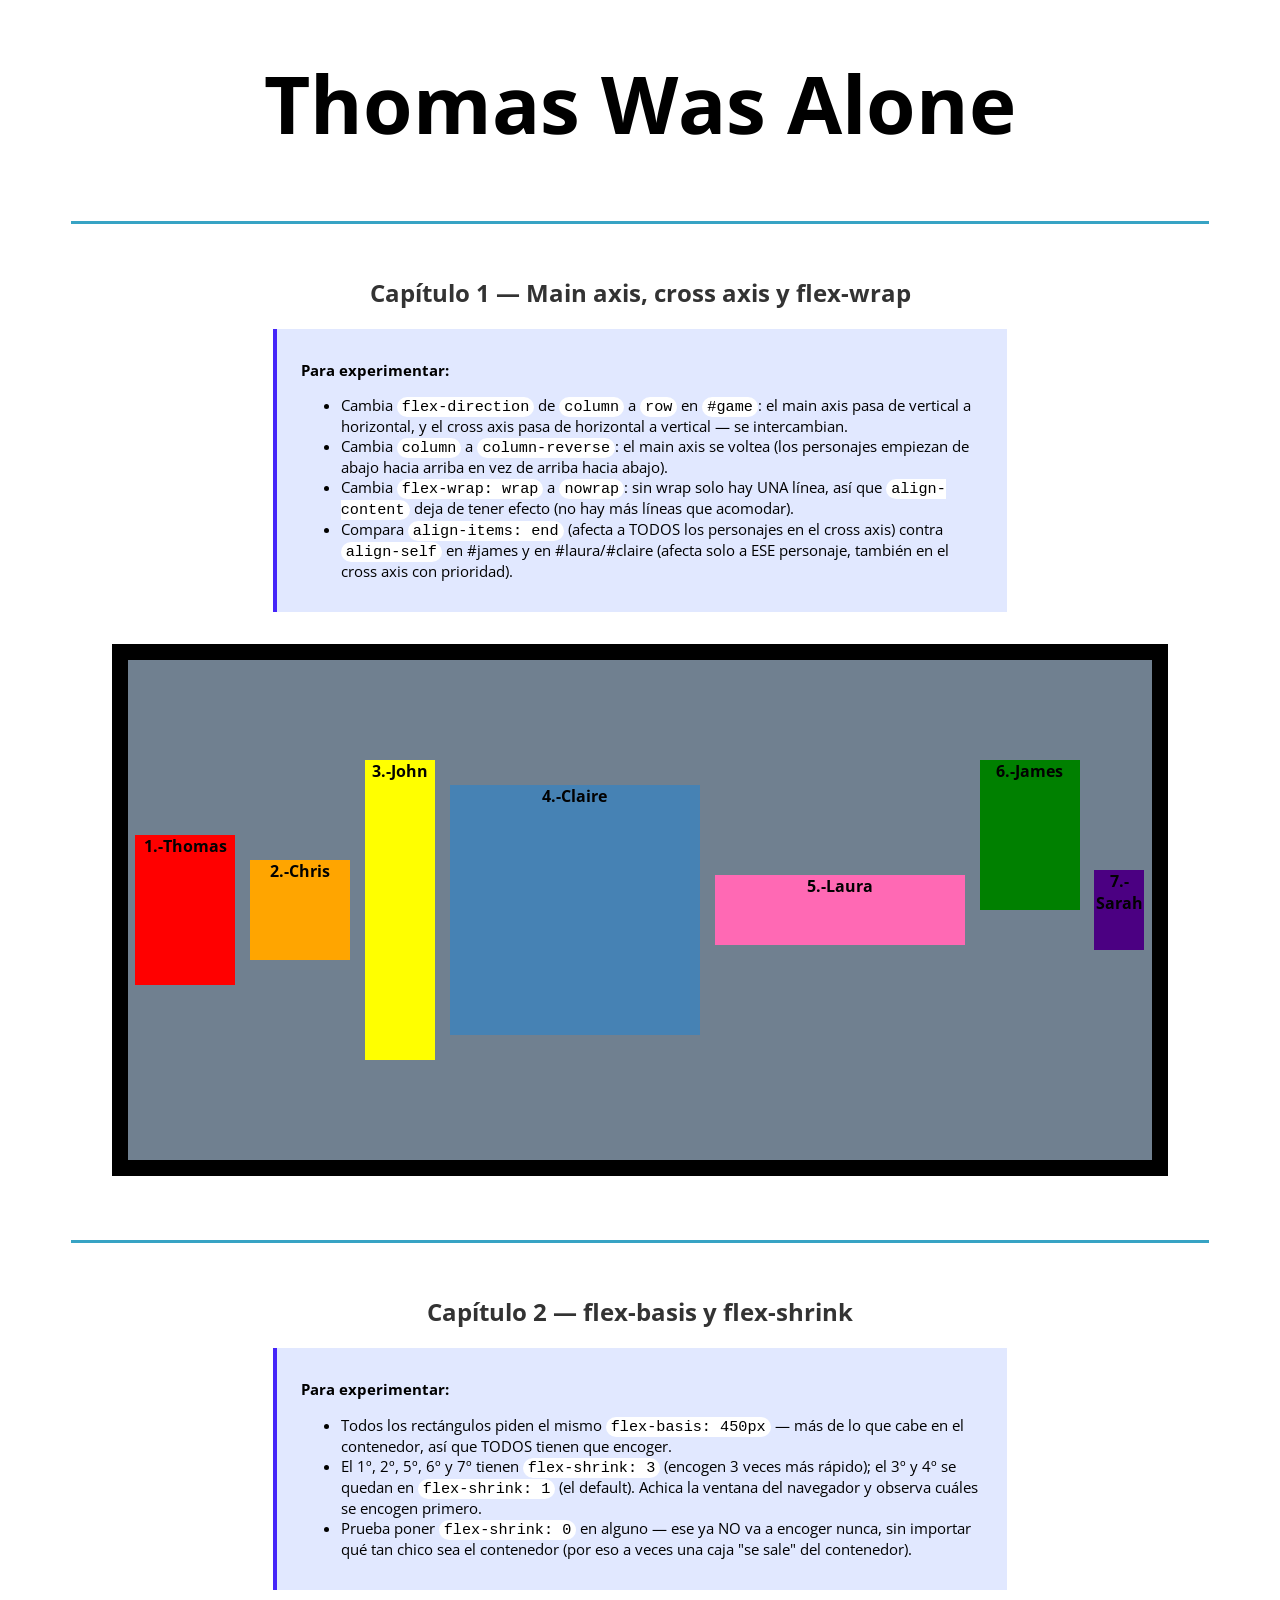
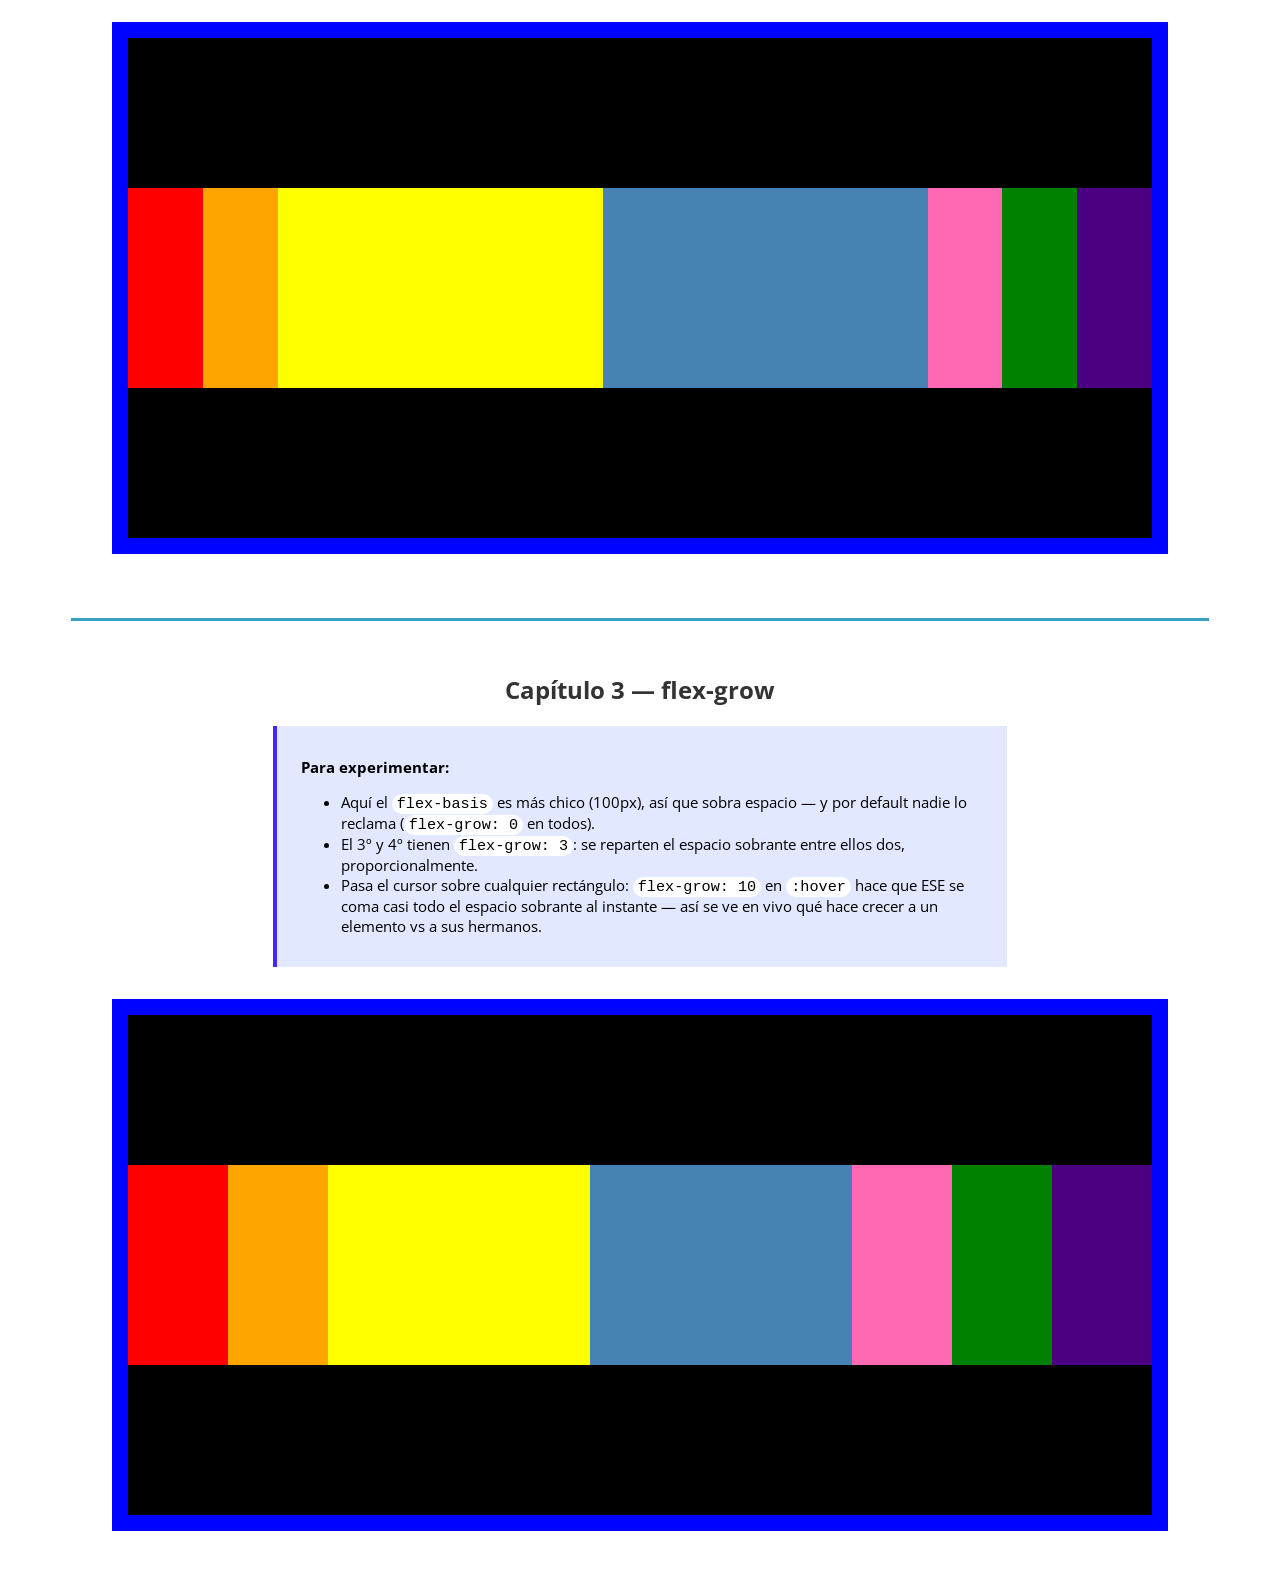
<file: T6FlexboxMQ/thomas.html>
<!doctype html>
<html lang="es">
  <head>
    <meta charset="UTF-8" />
    <meta name="viewport" content="width=device-width, initial-scale=1.0" />
    <title>Flexbox Playground — Thomas Was Alone</title>
    <link
      href="https://fonts.googleapis.com/css2?family=Open+Sans:wght@300&display=swap"
      rel="stylesheet"
    />
    <link rel="stylesheet" href="wasalone.css" />
  </head>

  <body>
    <h1>Thomas Was Alone</h1>

    <!-- ============================================================
         CAPÍTULO 1 — main axis, cross axis y flex-wrap
         ============================================================ -->
    <section class="capitulo">
      <h2>Capítulo 1 — Main axis, cross axis y flex-wrap</h2>
      <div class="experimentar">
        <p><strong>Para experimentar:</strong></p>
        <ul>
          <li>
            Cambia <code>flex-direction</code> de <code>column</code> a
            <code>row</code> en <code>#game</code>: el main axis pasa de
            vertical a horizontal, y el cross axis pasa de horizontal a vertical
            — se intercambian.
          </li>
          <li>
            Cambia <code>column</code> a <code>column-reverse</code>: el main
            axis se voltea (los personajes empiezan de abajo hacia arriba en vez
            de arriba hacia abajo).
          </li>
          <li>
            Cambia <code>flex-wrap: wrap</code> a <code>nowrap</code>: sin wrap
            solo hay UNA línea, así que <code>align-content</code> deja de tener
            efecto (no hay más líneas que acomodar).
          </li>
          <li>
            Compara <code>align-items: end</code> (afecta a TODOS los personajes
            en el cross axis) contra <code>align-self</code> en #james y en
            #laura/#claire (afecta solo a ESE personaje, también en el cross
            axis con prioridad).
          </li>
        </ul>
      </div>
      <section id="game">
        <div id="thomas">1.-Thomas</div>
        <div id="chris">2.-Chris</div>
        <div id="john">3.-John</div>
        <div id="claire">4.-Claire</div>
        <div id="laura">5.-Laura</div>
        <div id="james">6.-James</div>
        <div id="sarah">7.-Sarah</div>
      </section>
    </section>

    <!-- ============================================================
         CAPÍTULO 2 — flex-basis + flex-shrink
         ============================================================ -->
    <section class="capitulo">
      <h2>Capítulo 2 — flex-basis y flex-shrink</h2>
      <div class="experimentar">
        <p><strong>Para experimentar:</strong></p>
        <ul>
          <li>
            Todos los rectángulos piden el mismo
            <code>flex-basis: 450px</code> — más de lo que cabe en el
            contenedor, así que TODOS tienen que encoger.
          </li>
          <li>
            El 1º, 2º, 5º, 6º y 7º tienen <code>flex-shrink: 3</code> (encogen 3
            veces más rápido); el 3º y 4º se quedan en
            <code>flex-shrink: 1</code> (el default). Achica la ventana del
            navegador y observa cuáles se encogen primero.
          </li>
          <li>
            Prueba poner <code>flex-shrink: 0</code> en alguno — ese ya NO va a
            encoger nunca, sin importar qué tan chico sea el contenedor (por eso
            a veces una caja "se sale" del contenedor).
          </li>
        </ul>
      </div>
      <section id="container">
        <div style="background-color: red"></div>
        <div style="background-color: orange"></div>
        <div style="background-color: yellow"></div>
        <div style="background-color: steelblue"></div>
        <div style="background-color: hotpink"></div>
        <div style="background-color: green"></div>
        <div style="background-color: indigo"></div>
      </section>
    </section>

    <!-- ============================================================
         CAPÍTULO 3 — flex-grow
         ============================================================ -->
    <section class="capitulo">
      <h2>Capítulo 3 — flex-grow</h2>
      <div class="experimentar">
        <p><strong>Para experimentar:</strong></p>
        <ul>
          <li>
            Aquí el <code>flex-basis</code> es más chico (100px), así que sobra
            espacio — y por default nadie lo reclama (<code>flex-grow: 0</code>
            en todos).
          </li>
          <li>
            El 3º y 4º tienen <code>flex-grow: 3</code>: se reparten el espacio
            sobrante entre ellos dos, proporcionalmente.
          </li>
          <li>
            Pasa el cursor sobre cualquier rectángulo:
            <code>flex-grow: 10</code> en <code>:hover</code> hace que ESE se
            coma casi todo el espacio sobrante al instante — así se ve en vivo
            qué hace crecer a un elemento vs a sus hermanos.
          </li>
        </ul>
      </div>
      <section id="container2">
        <div style="background-color: red"></div>
        <div style="background-color: orange"></div>
        <div style="background-color: yellow"></div>
        <div style="background-color: steelblue"></div>
        <div style="background-color: hotpink"></div>
        <div style="background-color: green"></div>
        <div style="background-color: indigo"></div>
      </section>
    </section>
  </body>
</html>
</file>
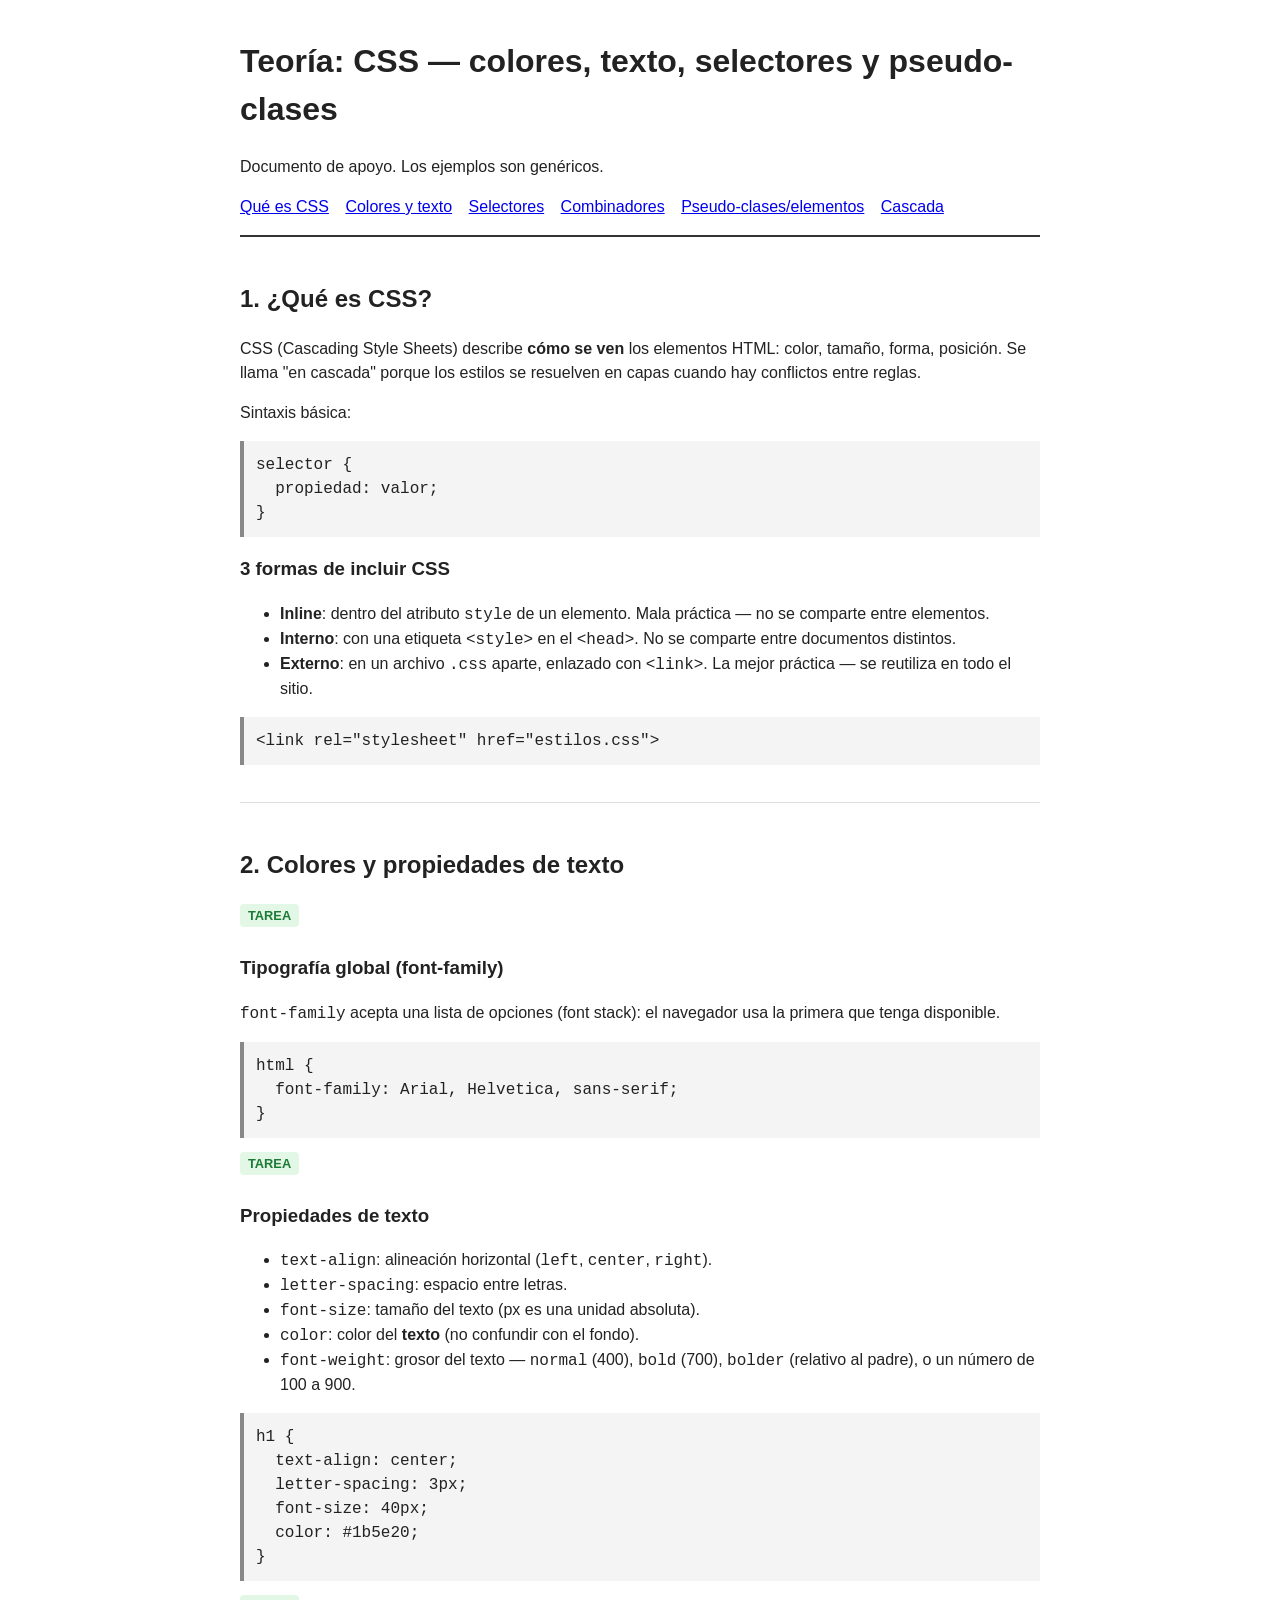
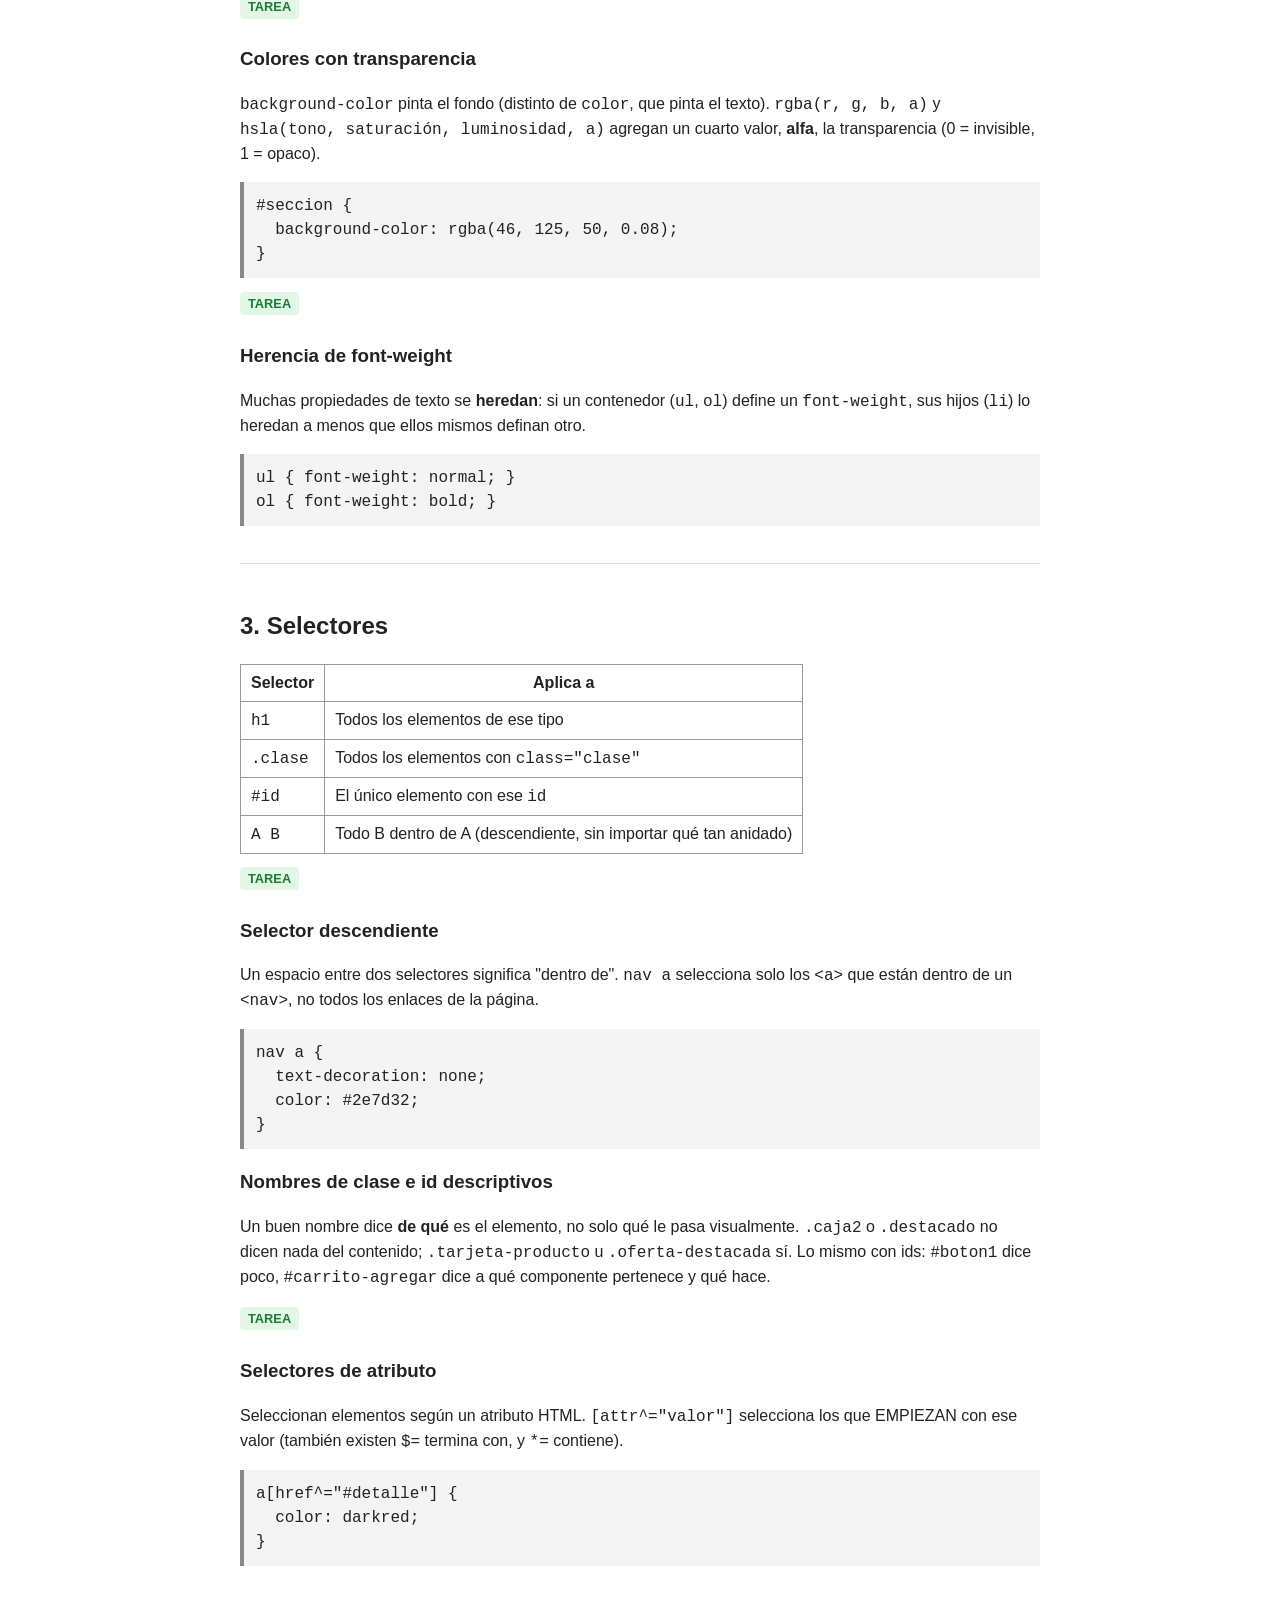
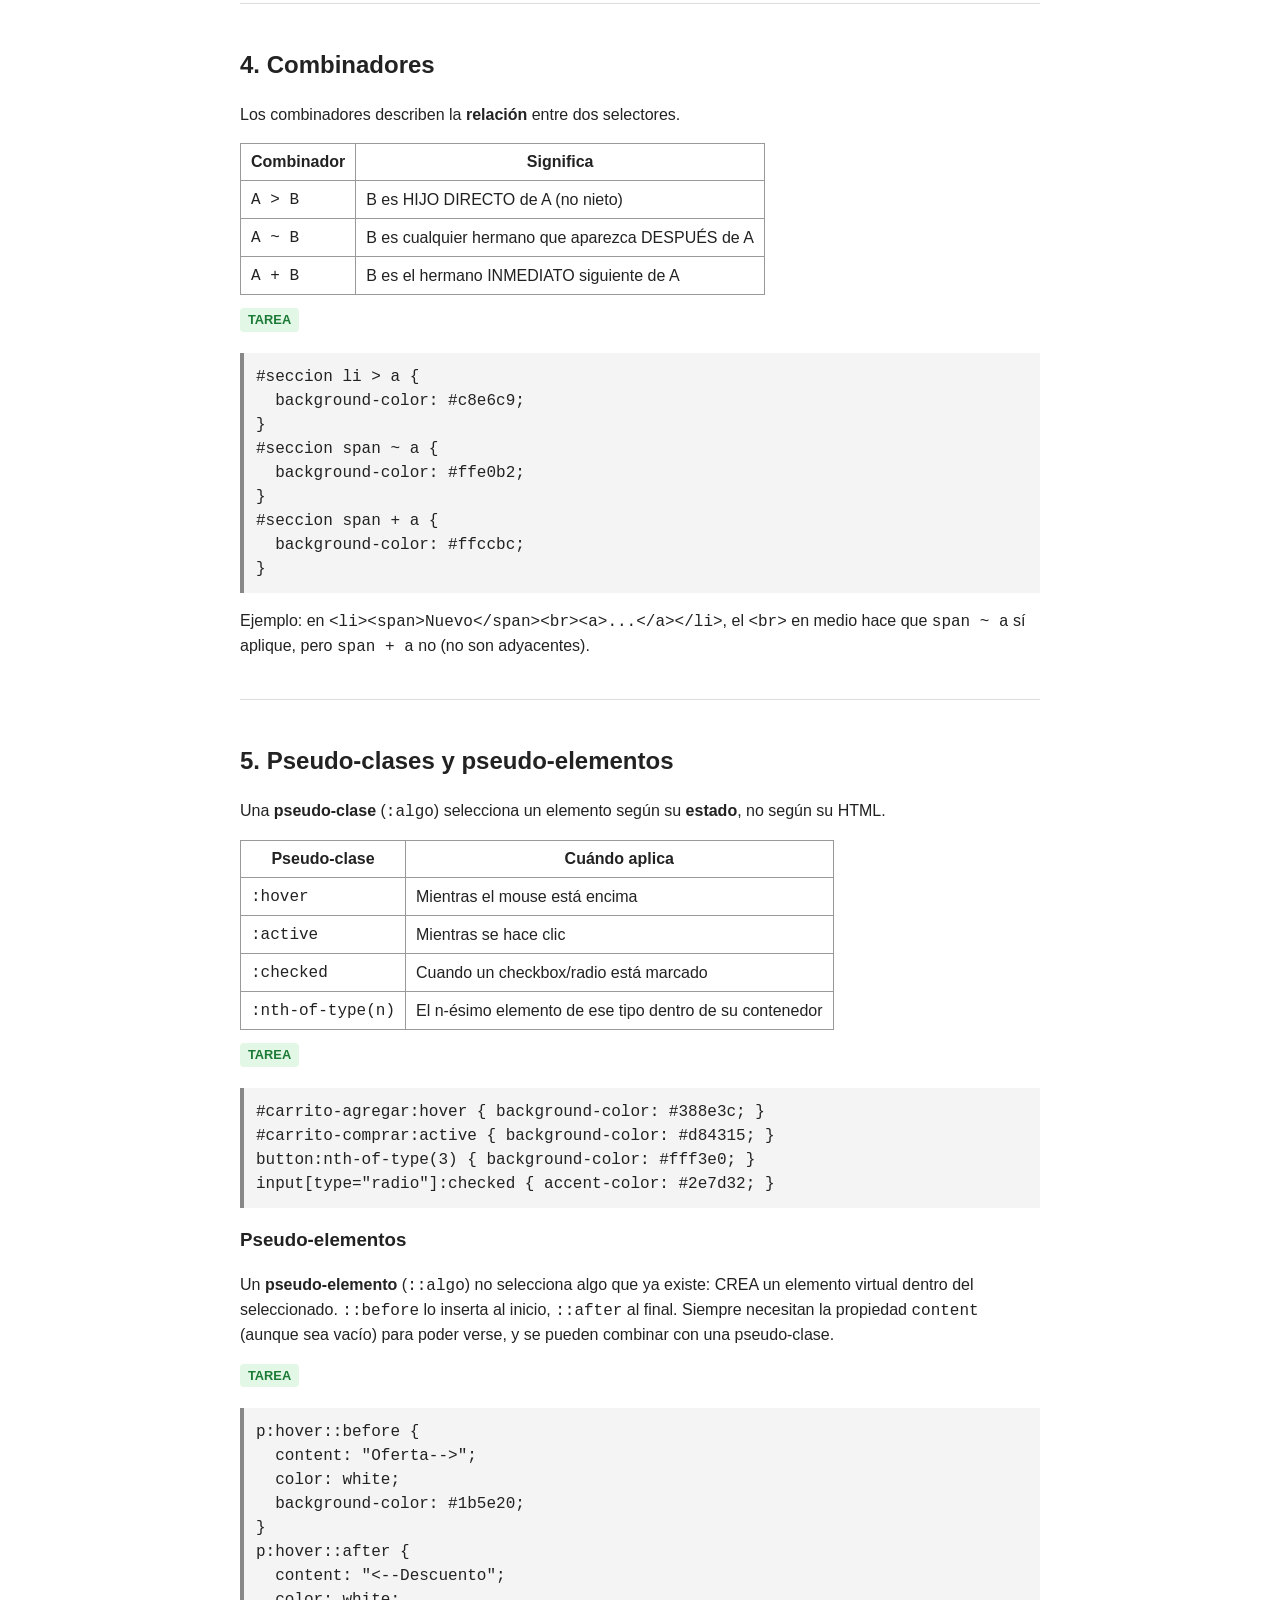
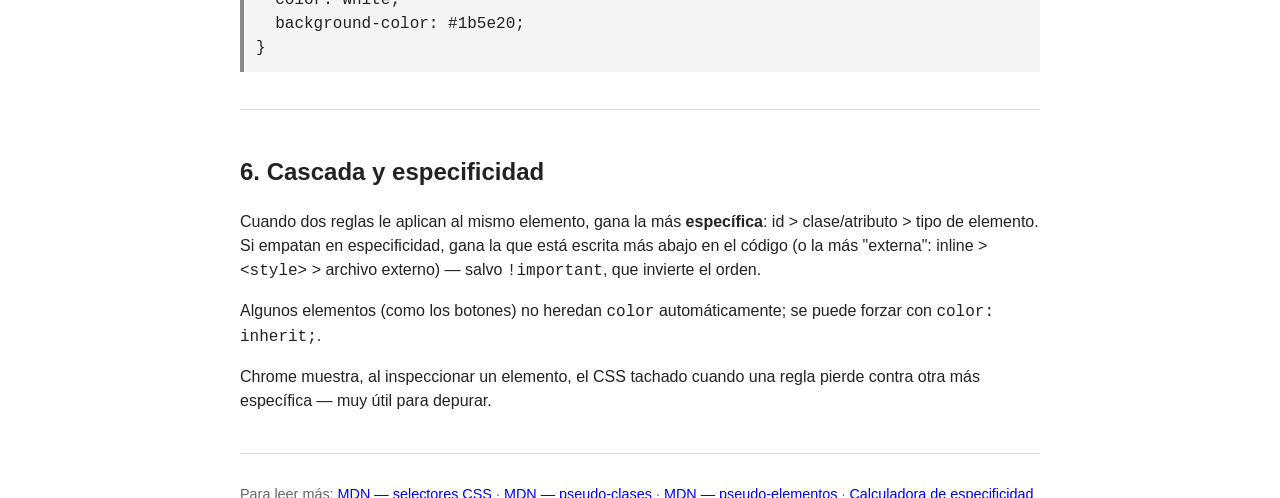
<file: Tarea4CSS/teoria.html>
<!DOCTYPE html>
<html lang="es">
<head>
  <meta charset="UTF-8">
  <title>Teoría: CSS — colores, texto, selectores y pseudo-clases</title>
  <style>
    body { font-family: Arial, sans-serif; max-width: 800px; margin: 0 auto; padding: 0 20px; line-height: 1.5; color: #222; }
    header { border-bottom: 2px solid #333; padding: 16px 0; }
    nav a { margin-right: 12px; }
    section { padding: 24px 0; border-bottom: 1px solid #ddd; }
    table { border-collapse: collapse; margin: 12px 0; }
    table, th, td { border: 1px solid #999; padding: 6px 10px; }
    pre { background: #f4f4f4; padding: 12px; overflow-x: auto; border-left: 4px solid #888; }
    code { font-family: Consolas, monospace; }
    footer { padding: 16px 0; color: #666; font-size: 0.9em; }
    .tarea { display: inline-block; background: #e3f7e6; color: #1b7a35; font-weight: bold; font-size: 0.8em; padding: 2px 8px; border-radius: 4px; margin-bottom: 8px; }
  </style>
</head>
<body>

  <header>
    <h1>Teoría: CSS — colores, texto, selectores y pseudo-clases</h1>
    <p>Documento de apoyo. Los ejemplos son genéricos.</p>
    <nav>
      <a href="#que-es-css">Qué es CSS</a>
      <a href="#colores-texto">Colores y texto</a>
      <a href="#selectores">Selectores</a>
      <a href="#combinadores">Combinadores</a>
      <a href="#pseudo">Pseudo-clases/elementos</a>
      <a href="#cascada">Cascada</a>
    </nav>
  </header>

  <main>

    <section id="que-es-css">
      <h2>1. ¿Qué es CSS?</h2>
      <p>CSS (Cascading Style Sheets) describe <strong>cómo se ven</strong> los elementos HTML: color, tamaño, forma, posición. Se llama "en cascada" porque los estilos se resuelven en capas cuando hay conflictos entre reglas.</p>
      <p>Sintaxis básica:</p>
      <pre><code>selector {
  propiedad: valor;
}</code></pre>
      <h3>3 formas de incluir CSS</h3>
      <ul>
        <li><strong>Inline</strong>: dentro del atributo <code>style</code> de un elemento. Mala práctica — no se comparte entre elementos.</li>
        <li><strong>Interno</strong>: con una etiqueta <code>&lt;style&gt;</code> en el <code>&lt;head&gt;</code>. No se comparte entre documentos distintos.</li>
        <li><strong>Externo</strong>: en un archivo <code>.css</code> aparte, enlazado con <code>&lt;link&gt;</code>. La mejor práctica — se reutiliza en todo el sitio.</li>
      </ul>
      <pre><code>&lt;link rel="stylesheet" href="estilos.css"&gt;</code></pre>
    </section>

    <section id="colores-texto">
      <h2>2. Colores y propiedades de texto</h2>

      <span class="tarea">TAREA</span>
      <h3>Tipografía global (font-family)</h3>
      <p><code>font-family</code> acepta una lista de opciones (font stack): el navegador usa la primera que tenga disponible.</p>
      <pre><code>html {
  font-family: Arial, Helvetica, sans-serif;
}</code></pre>

      <span class="tarea">TAREA</span>
      <h3>Propiedades de texto</h3>
      <ul>
        <li><code>text-align</code>: alineación horizontal (<code>left</code>, <code>center</code>, <code>right</code>).</li>
        <li><code>letter-spacing</code>: espacio entre letras.</li>
        <li><code>font-size</code>: tamaño del texto (px es una unidad absoluta).</li>
        <li><code>color</code>: color del <strong>texto</strong> (no confundir con el fondo).</li>
        <li><code>font-weight</code>: grosor del texto — <code>normal</code> (400), <code>bold</code> (700), <code>bolder</code> (relativo al padre), o un número de 100 a 900.</li>
      </ul>
      <pre><code>h1 {
  text-align: center;
  letter-spacing: 3px;
  font-size: 40px;
  color: #1b5e20;
}</code></pre>

      <span class="tarea">TAREA</span>
      <h3>Colores con transparencia</h3>
      <p><code>background-color</code> pinta el fondo (distinto de <code>color</code>, que pinta el texto). <code>rgba(r, g, b, a)</code> y <code>hsla(tono, saturación, luminosidad, a)</code> agregan un cuarto valor, <strong>alfa</strong>, la transparencia (0 = invisible, 1 = opaco).</p>
      <pre><code>#seccion {
  background-color: rgba(46, 125, 50, 0.08);
}</code></pre>

      <span class="tarea">TAREA</span>
      <h3>Herencia de font-weight</h3>
      <p>Muchas propiedades de texto se <strong>heredan</strong>: si un contenedor (<code>ul</code>, <code>ol</code>) define un <code>font-weight</code>, sus hijos (<code>li</code>) lo heredan a menos que ellos mismos definan otro.</p>
      <pre><code>ul { font-weight: normal; }
ol { font-weight: bold; }</code></pre>
    </section>

    <section id="selectores">
      <h2>3. Selectores</h2>
      <table>
        <thead><tr><th>Selector</th><th>Aplica a</th></tr></thead>
        <tbody>
          <tr><td><code>h1</code></td><td>Todos los elementos de ese tipo</td></tr>
          <tr><td><code>.clase</code></td><td>Todos los elementos con <code>class="clase"</code></td></tr>
          <tr><td><code>#id</code></td><td>El único elemento con ese <code>id</code></td></tr>
          <tr><td><code>A B</code></td><td>Todo B dentro de A (descendiente, sin importar qué tan anidado)</td></tr>
        </tbody>
      </table>

      <span class="tarea">TAREA</span>
      <h3>Selector descendiente</h3>
      <p>Un espacio entre dos selectores significa "dentro de". <code>nav a</code> selecciona solo los <code>&lt;a&gt;</code> que están dentro de un <code>&lt;nav&gt;</code>, no todos los enlaces de la página.</p>
      <pre><code>nav a {
  text-decoration: none;
  color: #2e7d32;
}</code></pre>

      <h3>Nombres de clase e id descriptivos</h3>
      <p>Un buen nombre dice <strong>de qué</strong> es el elemento, no solo qué le pasa visualmente. <code>.caja2</code> o <code>.destacado</code> no dicen nada del contenido; <code>.tarjeta-producto</code> u <code>.oferta-destacada</code> sí. Lo mismo con ids: <code>#boton1</code> dice poco, <code>#carrito-agregar</code> dice a qué componente pertenece y qué hace.</p>

      <span class="tarea">TAREA</span>
      <h3>Selectores de atributo</h3>
      <p>Seleccionan elementos según un atributo HTML. <code>[attr^="valor"]</code> selecciona los que EMPIEZAN con ese valor (también existen <code>$=</code> termina con, y <code>*=</code> contiene).</p>
      <pre><code>a[href^="#detalle"] {
  color: darkred;
}</code></pre>
    </section>

    <section id="combinadores">
      <h2>4. Combinadores</h2>
      <p>Los combinadores describen la <strong>relación</strong> entre dos selectores.</p>
      <table>
        <thead><tr><th>Combinador</th><th>Significa</th></tr></thead>
        <tbody>
          <tr><td><code>A &gt; B</code></td><td>B es HIJO DIRECTO de A (no nieto)</td></tr>
          <tr><td><code>A ~ B</code></td><td>B es cualquier hermano que aparezca DESPUÉS de A</td></tr>
          <tr><td><code>A + B</code></td><td>B es el hermano INMEDIATO siguiente de A</td></tr>
        </tbody>
      </table>

      <span class="tarea">TAREA</span>
      <pre><code>#seccion li > a {
  background-color: #c8e6c9;
}
#seccion span ~ a {
  background-color: #ffe0b2;
}
#seccion span + a {
  background-color: #ffccbc;
}</code></pre>
      <p>Ejemplo: en <code>&lt;li&gt;&lt;span&gt;Nuevo&lt;/span&gt;&lt;br&gt;&lt;a&gt;...&lt;/a&gt;&lt;/li&gt;</code>, el <code>&lt;br&gt;</code> en medio hace que <code>span ~ a</code> sí aplique, pero <code>span + a</code> no (no son adyacentes).</p>
    </section>

    <section id="pseudo">
      <h2>5. Pseudo-clases y pseudo-elementos</h2>
      <p>Una <strong>pseudo-clase</strong> (<code>:algo</code>) selecciona un elemento según su <strong>estado</strong>, no según su HTML.</p>
      <table>
        <thead><tr><th>Pseudo-clase</th><th>Cuándo aplica</th></tr></thead>
        <tbody>
          <tr><td><code>:hover</code></td><td>Mientras el mouse está encima</td></tr>
          <tr><td><code>:active</code></td><td>Mientras se hace clic</td></tr>
          <tr><td><code>:checked</code></td><td>Cuando un checkbox/radio está marcado</td></tr>
          <tr><td><code>:nth-of-type(n)</code></td><td>El n-ésimo elemento de ese tipo dentro de su contenedor</td></tr>
        </tbody>
      </table>

      <span class="tarea">TAREA</span>
      <pre><code>#carrito-agregar:hover { background-color: #388e3c; }
#carrito-comprar:active { background-color: #d84315; }
button:nth-of-type(3) { background-color: #fff3e0; }
input[type="radio"]:checked { accent-color: #2e7d32; }</code></pre>

      <h3>Pseudo-elementos</h3>
      <p>Un <strong>pseudo-elemento</strong> (<code>::algo</code>) no selecciona algo que ya existe: CREA un elemento virtual dentro del seleccionado. <code>::before</code> lo inserta al inicio, <code>::after</code> al final. Siempre necesitan la propiedad <code>content</code> (aunque sea vacío) para poder verse, y se pueden combinar con una pseudo-clase.</p>

      <span class="tarea">TAREA</span>
      <pre><code>p:hover::before {
  content: "Oferta-->";
  color: white;
  background-color: #1b5e20;
}
p:hover::after {
  content: "<--Descuento";
  color: white;
  background-color: #1b5e20;
}</code></pre>
    </section>

    <section id="cascada">
      <h2>6. Cascada y especificidad</h2>
      <p>Cuando dos reglas le aplican al mismo elemento, gana la más <strong>específica</strong>: id &gt; clase/atributo &gt; tipo de elemento. Si empatan en especificidad, gana la que está escrita más abajo en el código (o la más "externa": inline &gt; <code>&lt;style&gt;</code> &gt; archivo externo) — salvo <code>!important</code>, que invierte el orden.</p>
      <p>Algunos elementos (como los botones) no heredan <code>color</code> automáticamente; se puede forzar con <code>color: inherit;</code>.</p>
      <p>Chrome muestra, al inspeccionar un elemento, el CSS tachado cuando una regla pierde contra otra más específica — muy útil para depurar.</p>
    </section>

  </main>

  <footer>
    <p>Para leer más:
      <a href="https://developer.mozilla.org/es/docs/Web/CSS/CSS_selectors">MDN — selectores CSS</a> ·
      <a href="https://developer.mozilla.org/en-US/docs/Web/CSS/Pseudo-classes">MDN — pseudo-clases</a> ·
      <a href="https://developer.mozilla.org/en-US/docs/Web/CSS/Pseudo-elements">MDN — pseudo-elementos</a> ·
      <a href="https://polypane.app/css-specificity-calculator/">Calculadora de especificidad</a>
    </p>
  </footer>

</body>
</html>
</file>
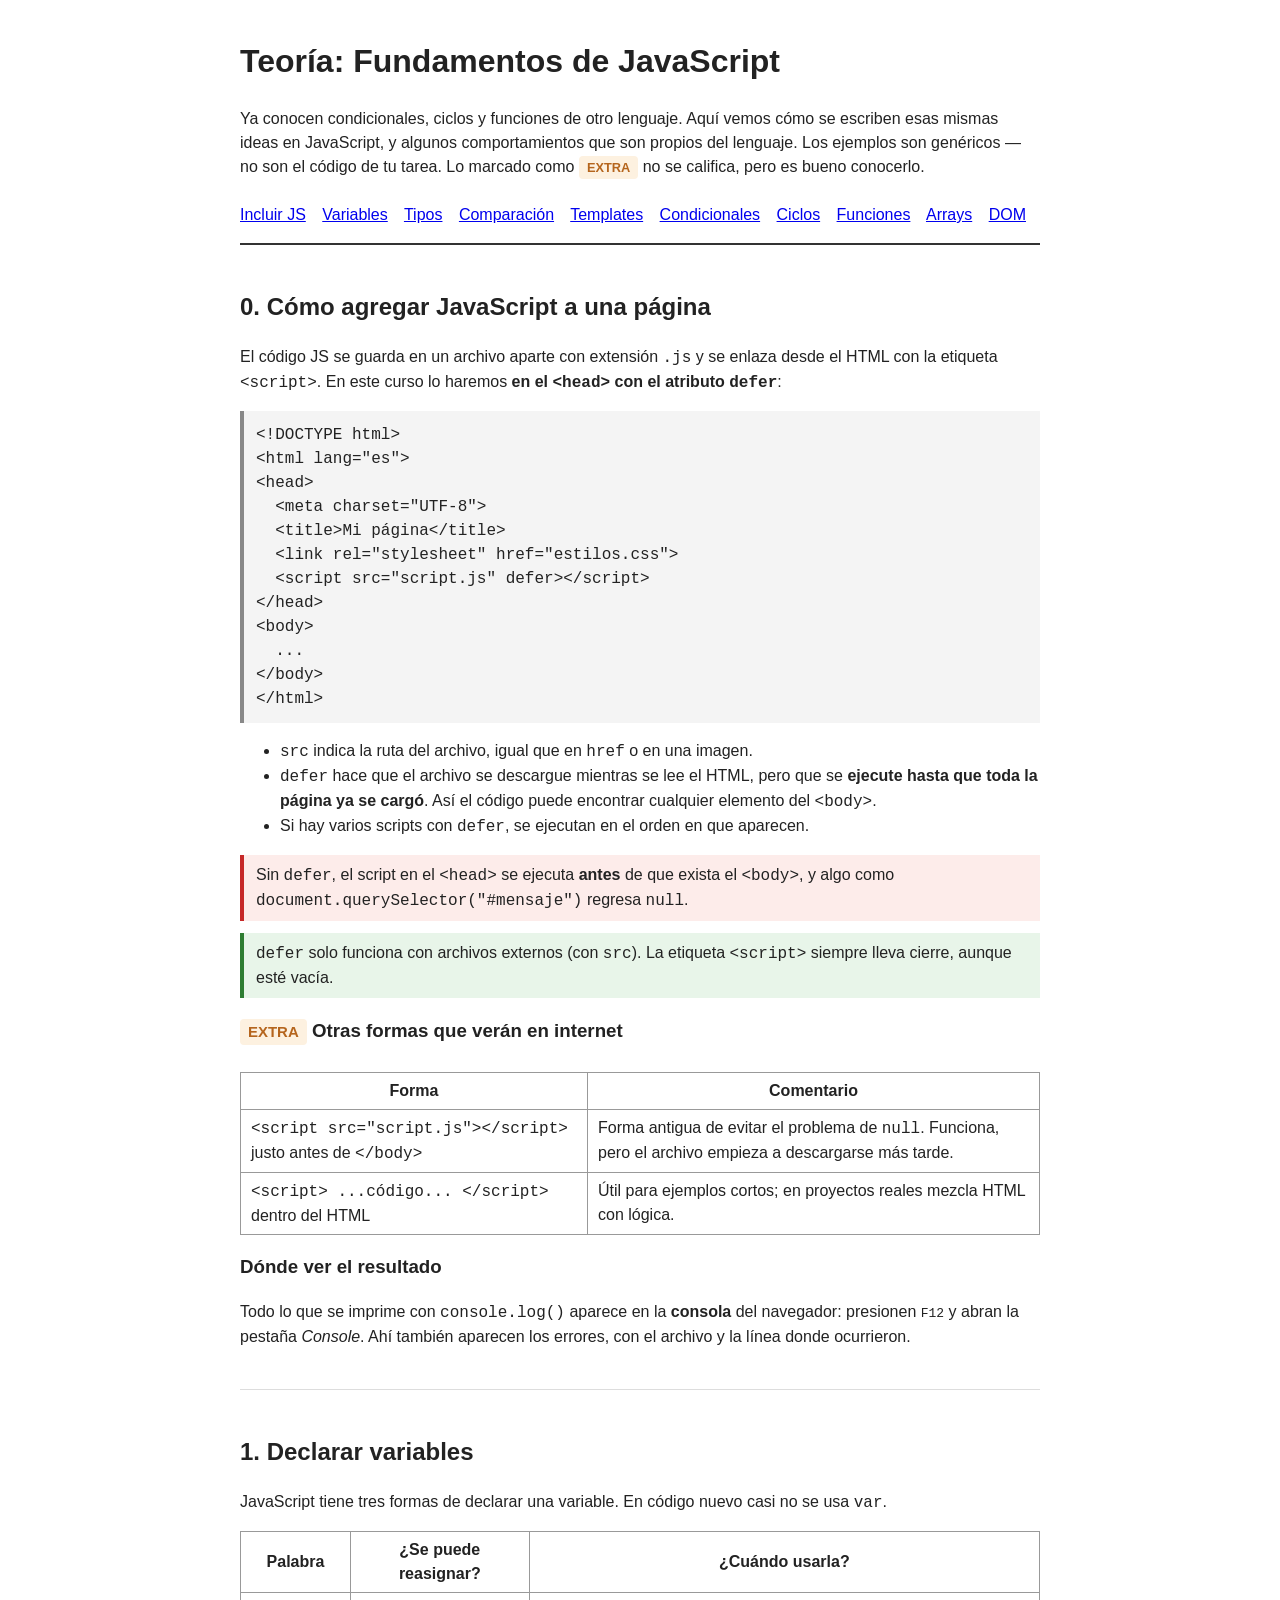
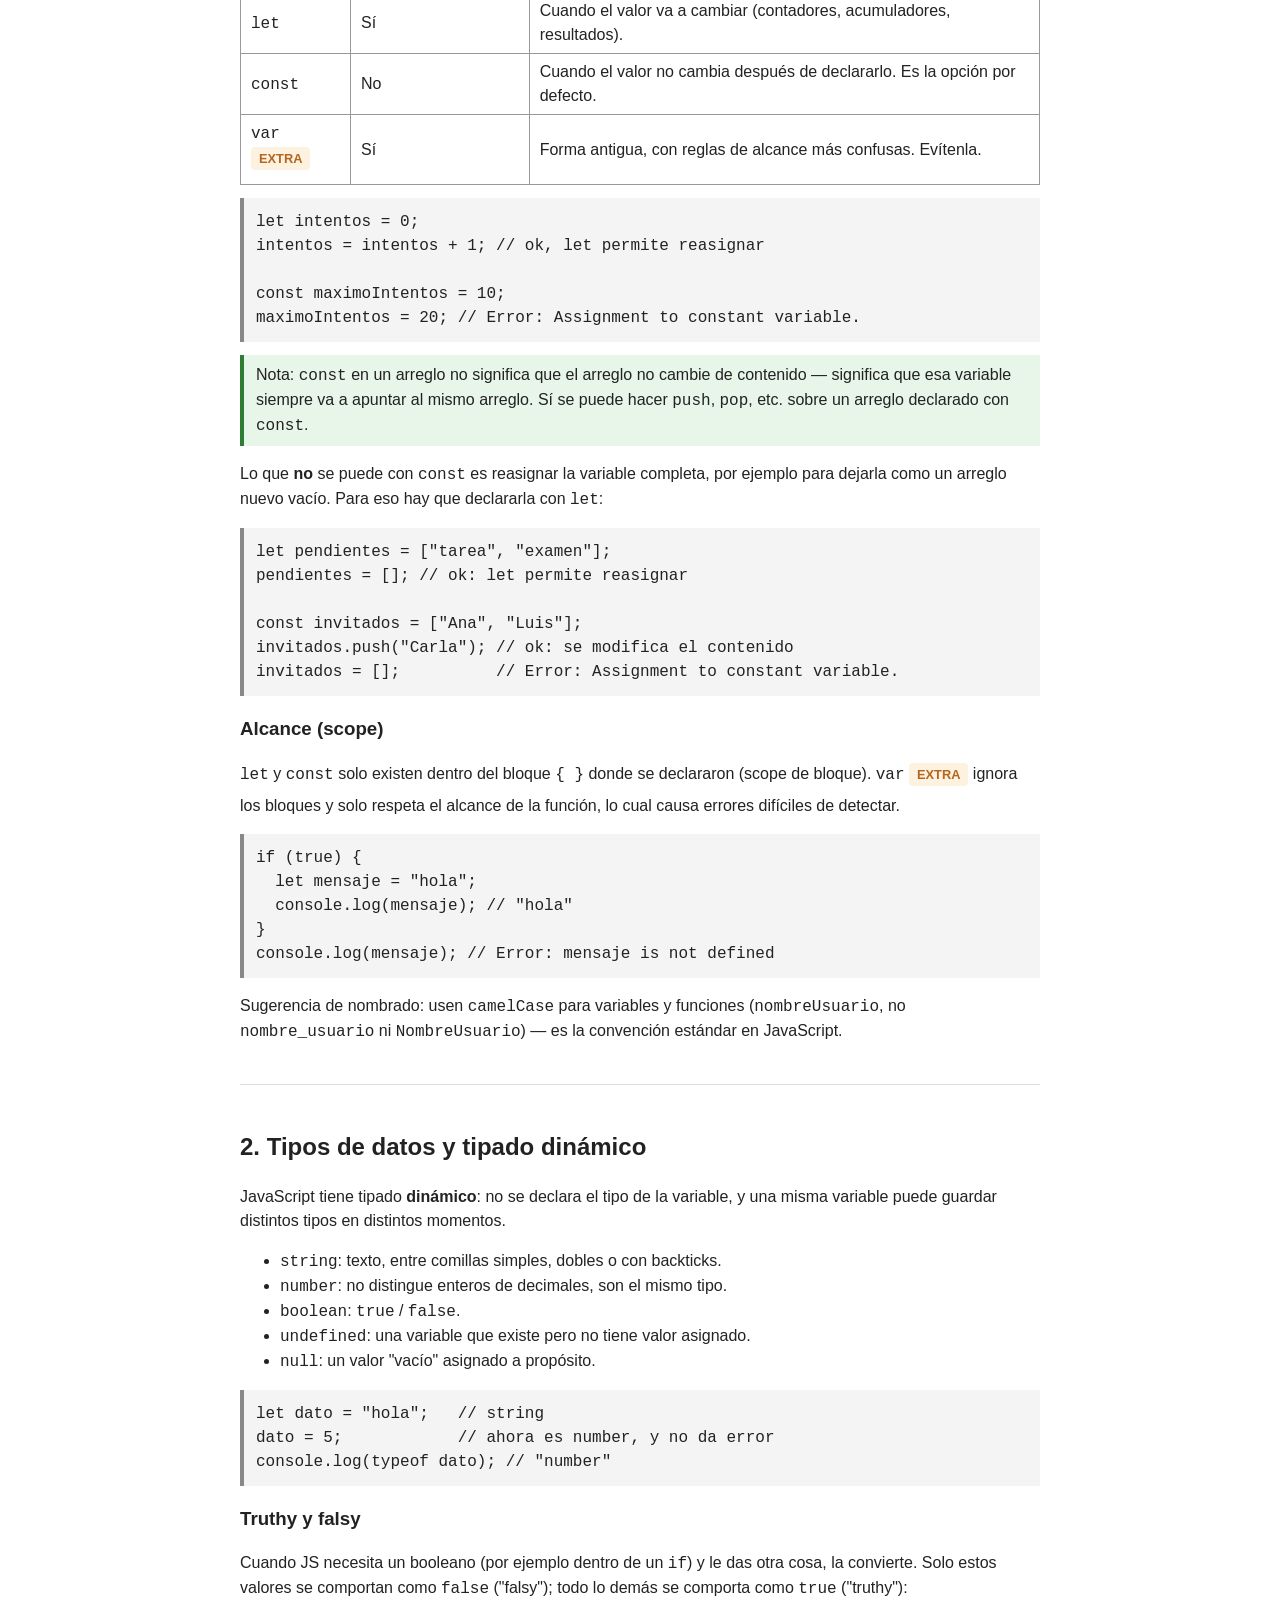
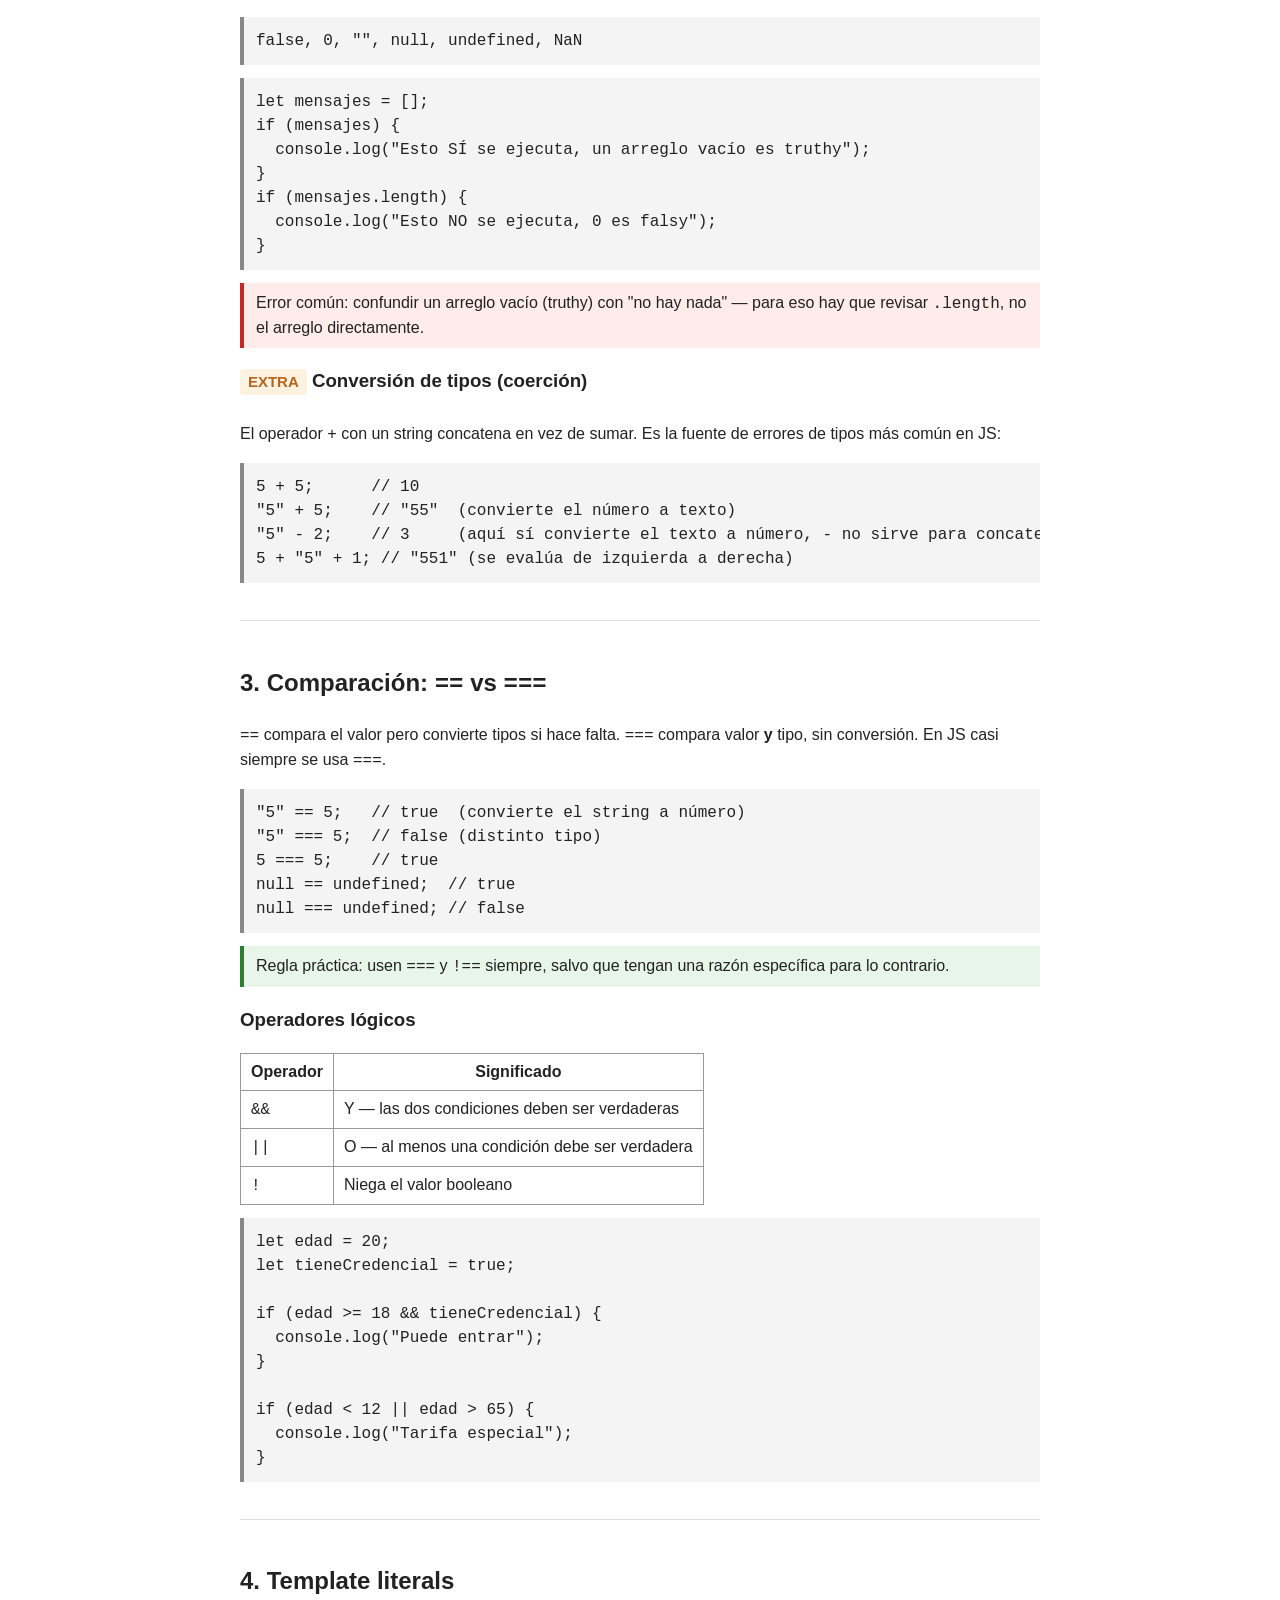
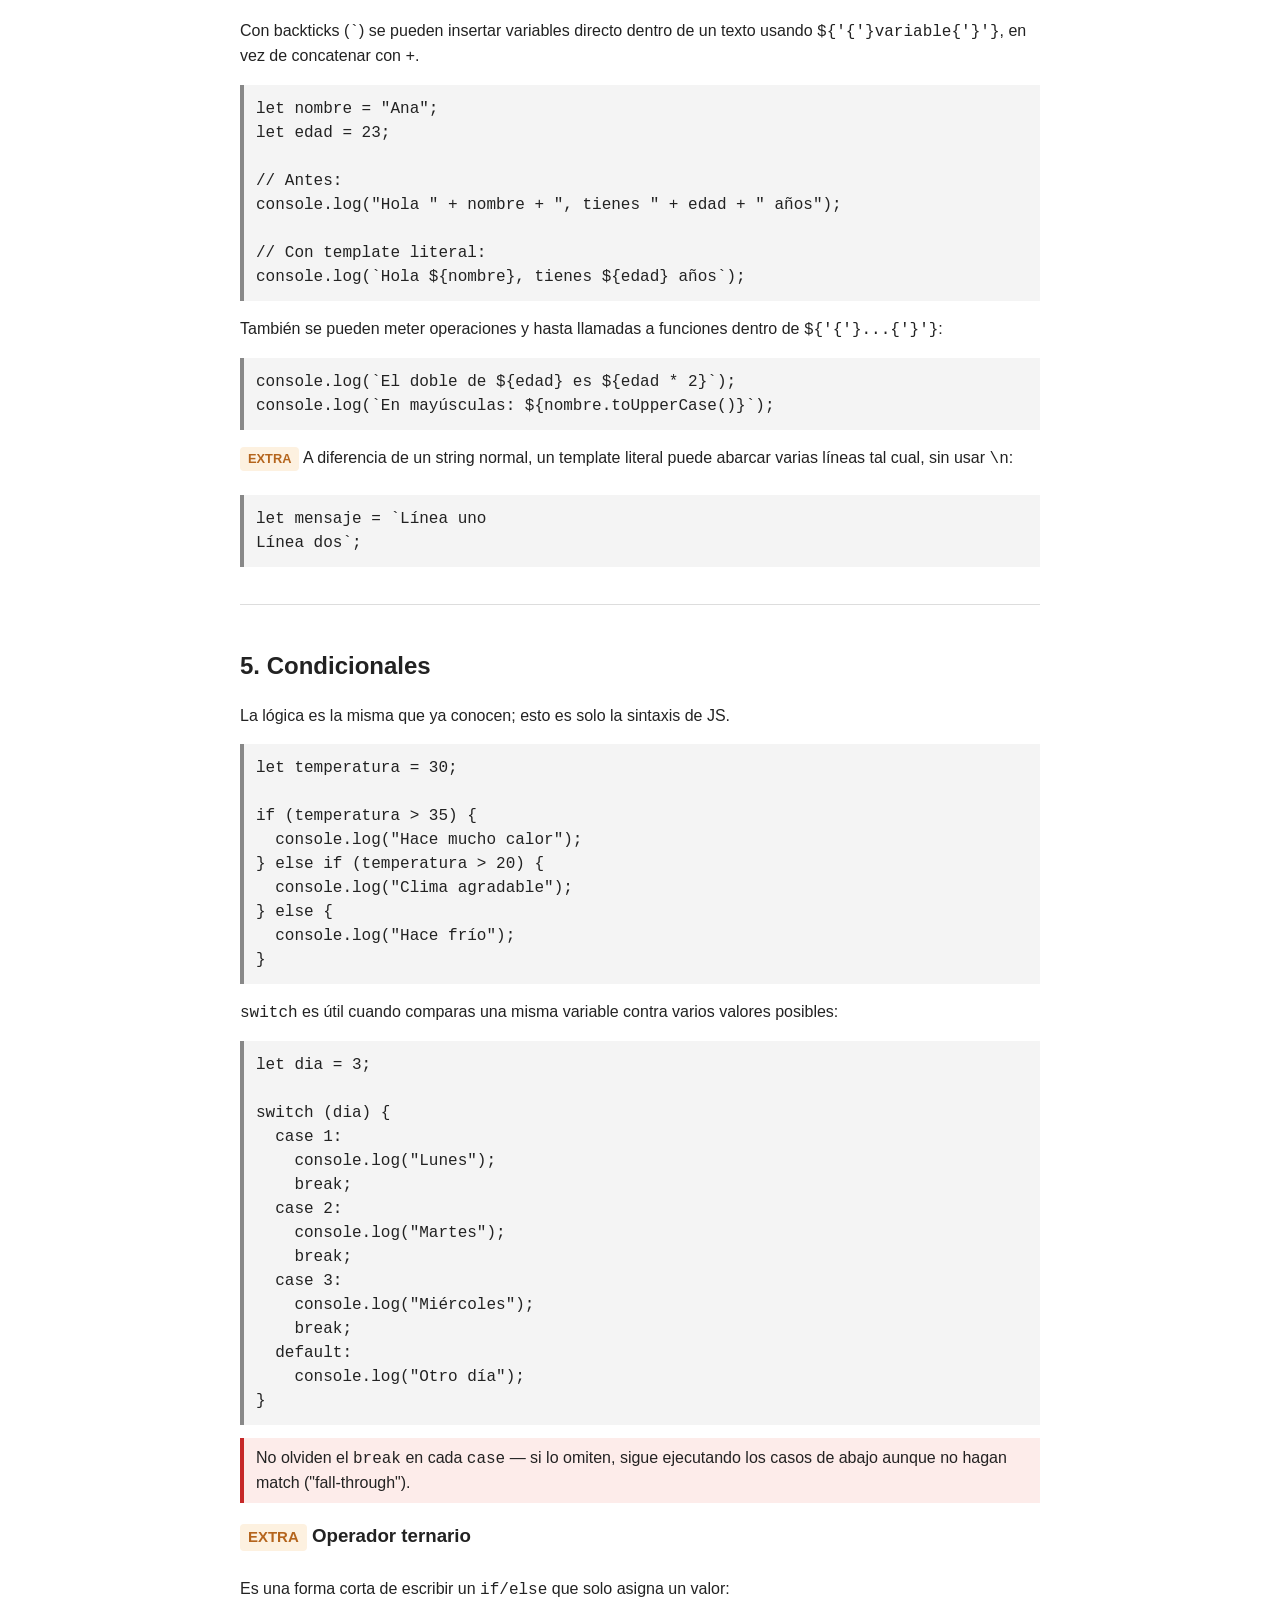
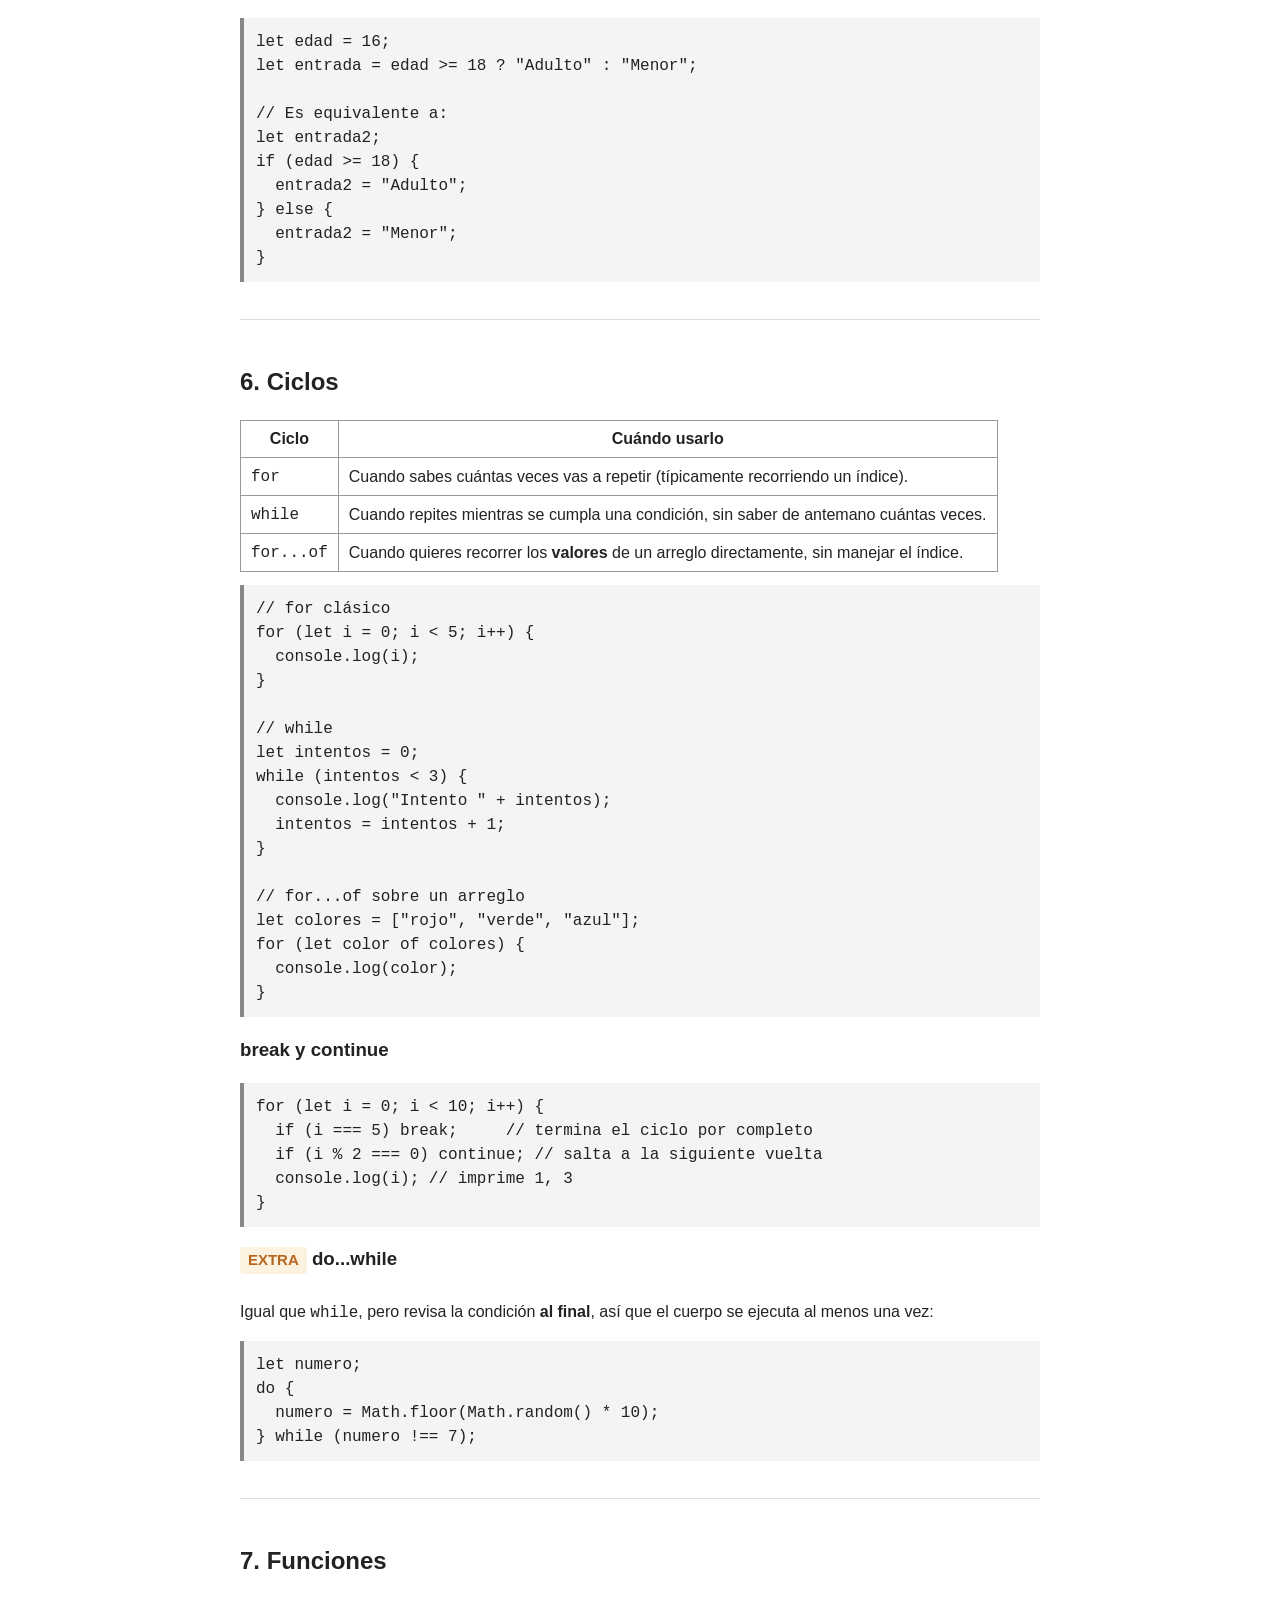
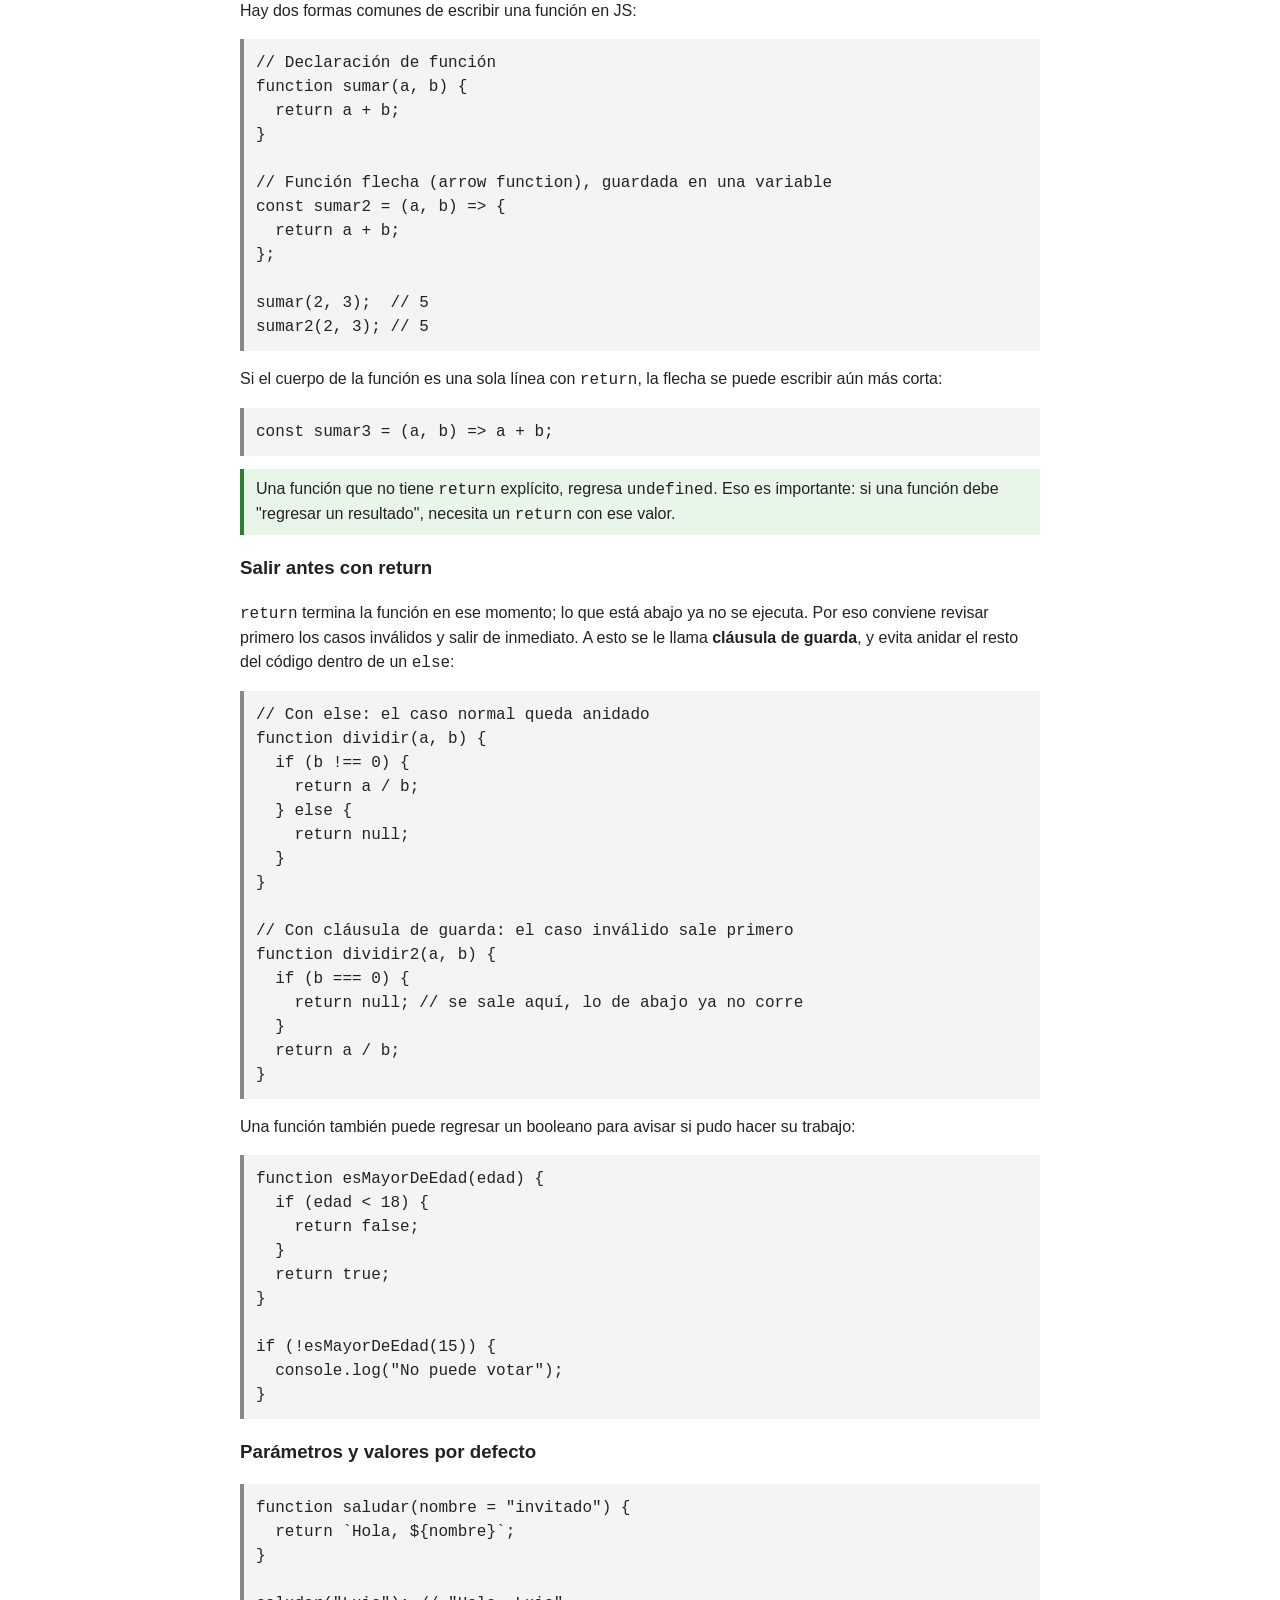
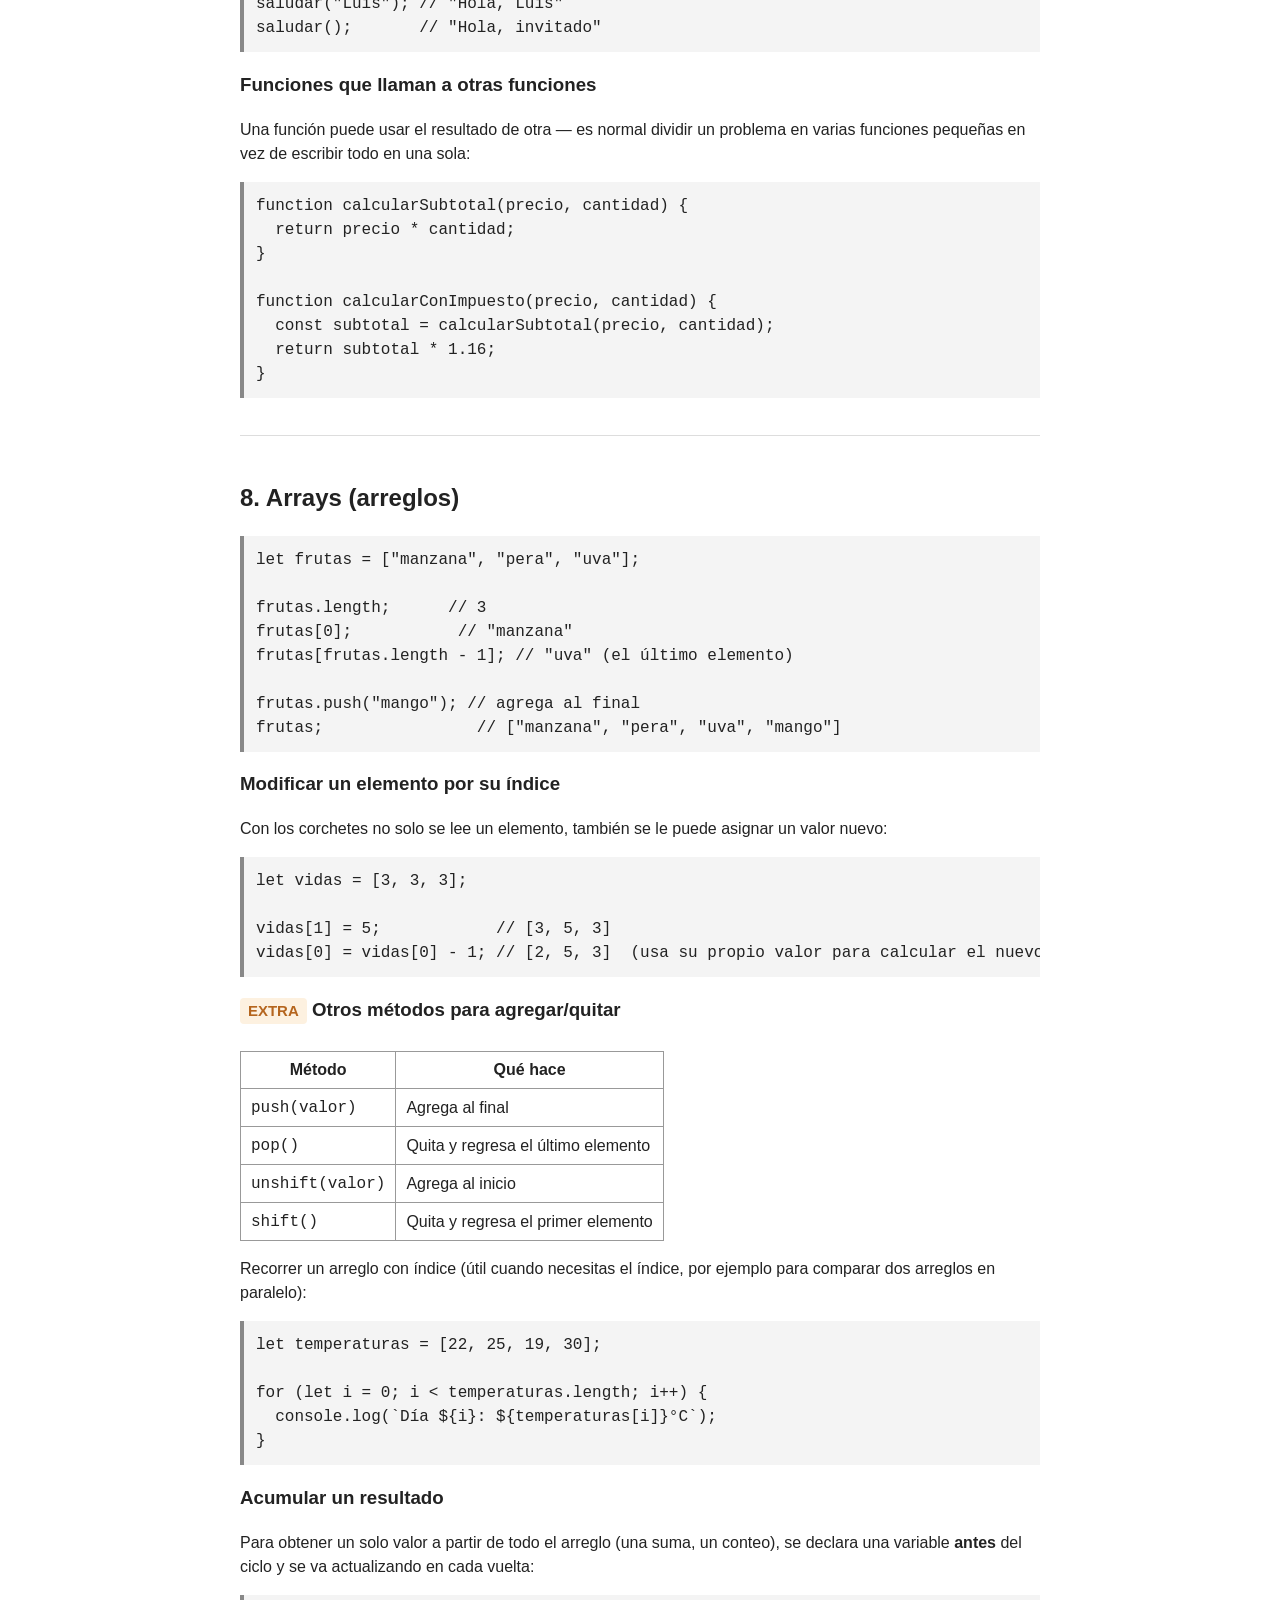
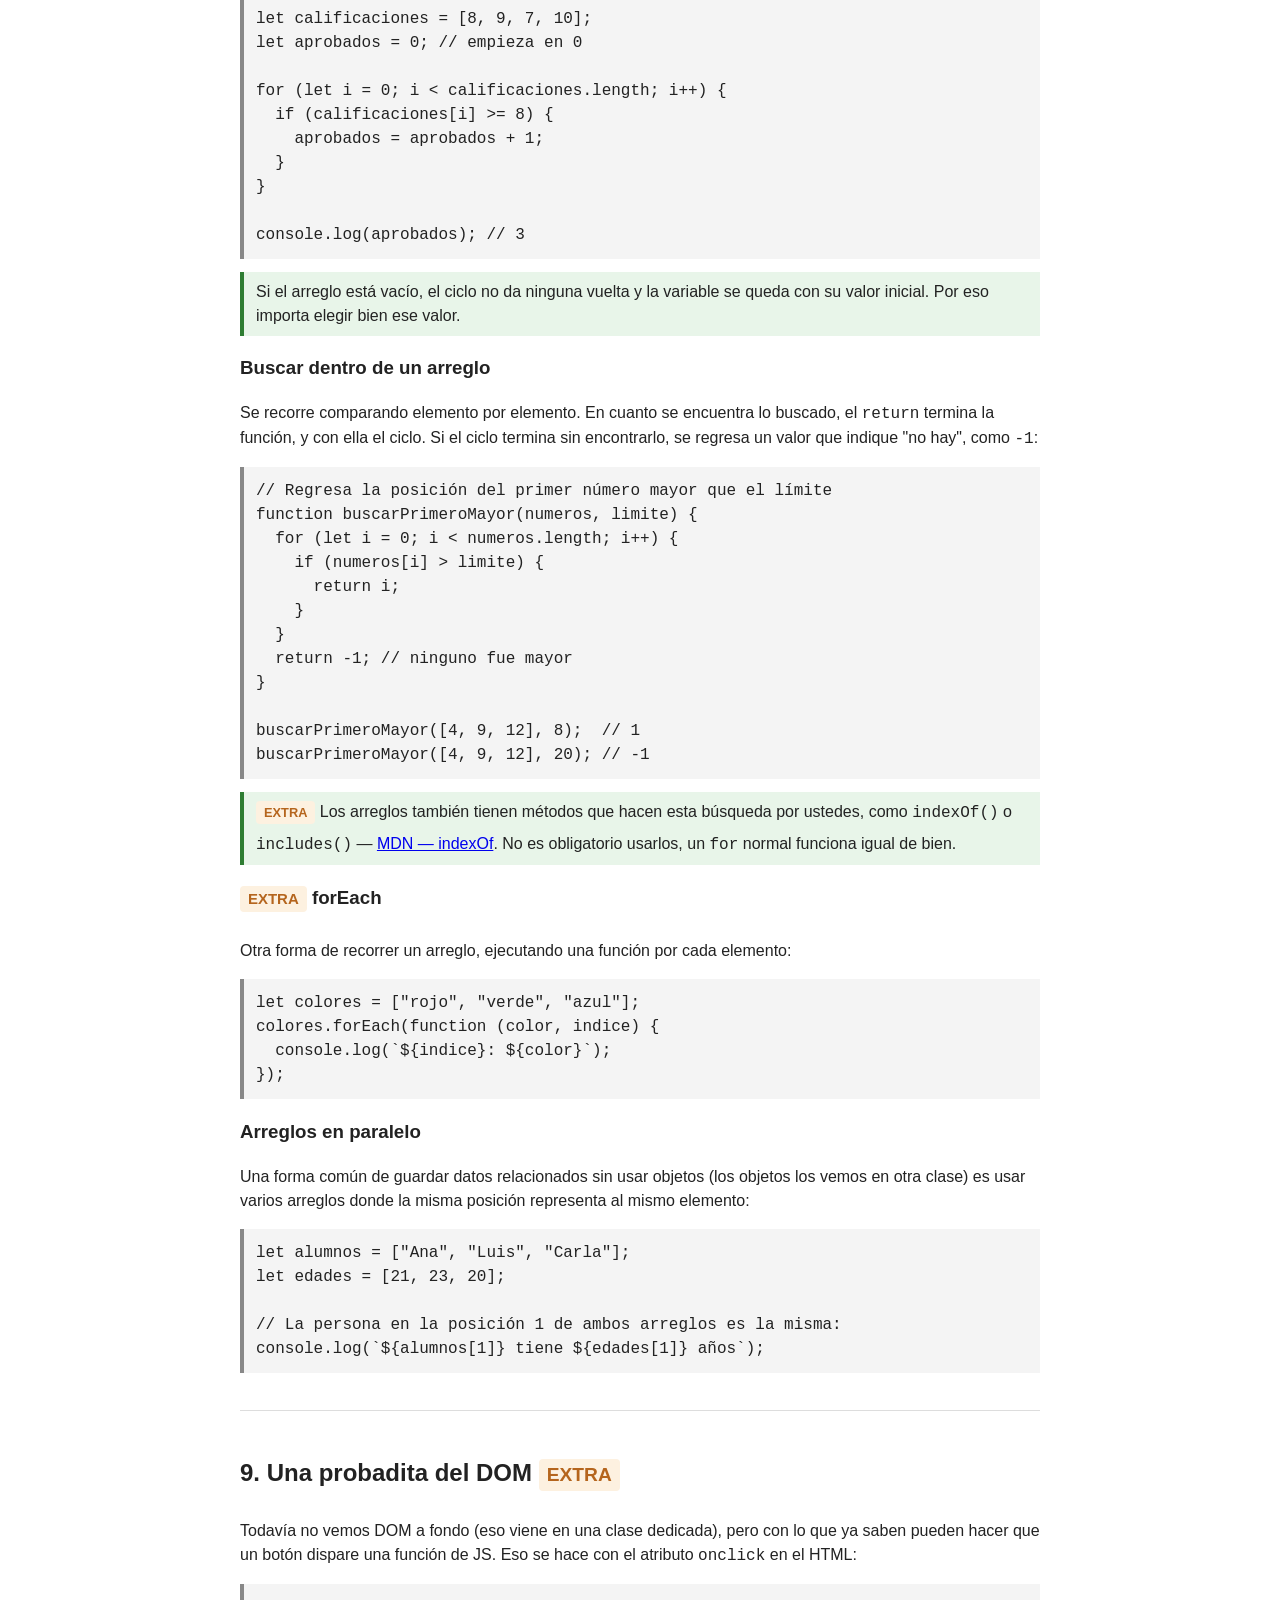
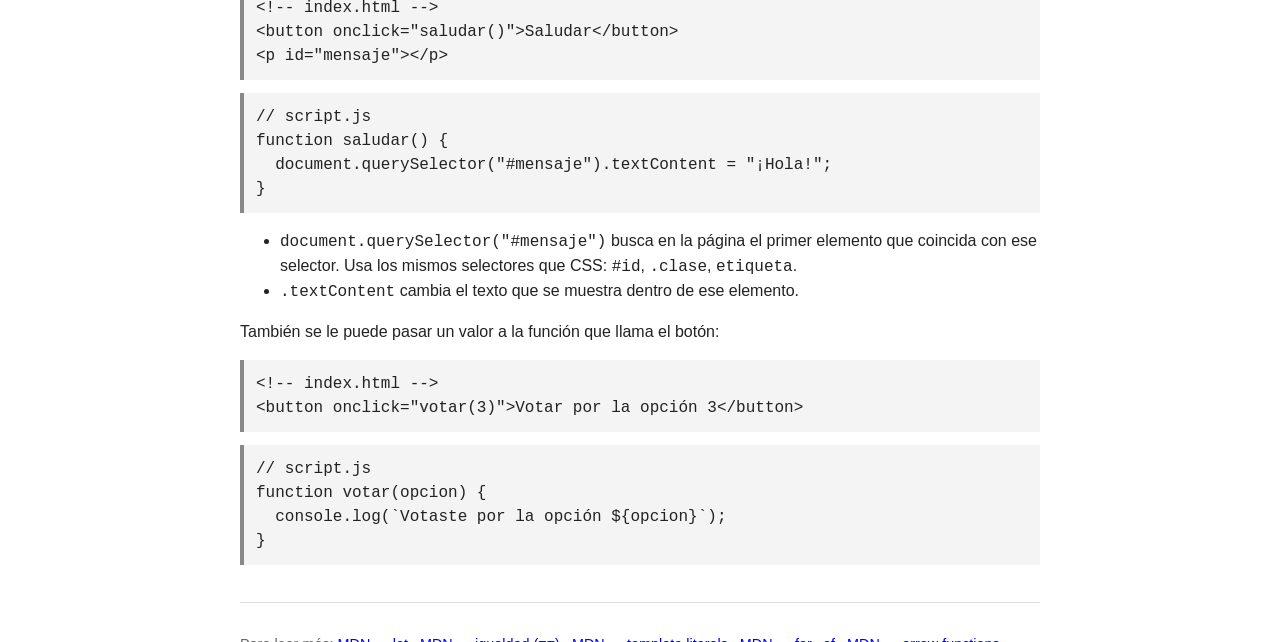
<file: T9FJAVA/NOTAS/teoria.html>
<!doctype html>
<html lang="es">
  <head>
    <meta charset="UTF-8" />
    <title>Teoría: Fundamentos de JavaScript</title>
    <style>
      body {
        font-family: Arial, sans-serif;
        max-width: 800px;
        margin: 0 auto;
        padding: 0 20px;
        line-height: 1.5;
        color: #222;
      }
      header {
        border-bottom: 2px solid #333;
        padding: 16px 0;
      }
      nav a {
        margin-right: 12px;
      }
      section {
        padding: 24px 0;
        border-bottom: 1px solid #ddd;
      }
      table {
        border-collapse: collapse;
        margin: 12px 0;
      }
      table,
      th,
      td {
        border: 1px solid #999;
        padding: 6px 10px;
      }
      pre {
        background: #f4f4f4;
        padding: 12px;
        overflow-x: auto;
        border-left: 4px solid #888;
      }
      code {
        font-family: Consolas, monospace;
      }
      footer {
        padding: 16px 0;
        color: #666;
        font-size: 0.9em;
      }
      .extra {
        display: inline-block;
        background: #fdf1e0;
        color: #b5651d;
        font-weight: bold;
        font-size: 0.8em;
        padding: 2px 8px;
        border-radius: 4px;
        margin-bottom: 8px;
      }
      .tip {
        background: #e8f5e9;
        border-left: 4px solid #2e7d32;
        padding: 8px 12px;
        margin: 12px 0;
      }
      .warn {
        background: #fdecea;
        border-left: 4px solid #c62828;
        padding: 8px 12px;
        margin: 12px 0;
      }
    </style>
  </head>
  <body>
    <header>
      <h1>Teoría: Fundamentos de JavaScript</h1>
      <p>
        Ya conocen condicionales, ciclos y funciones de otro lenguaje. Aquí vemos cómo se escriben esas mismas ideas en JavaScript, y algunos comportamientos que son propios del lenguaje. Los ejemplos son genéricos — no son el código de tu tarea. Lo marcado como
        <span class="extra">EXTRA</span> no se califica, pero es bueno conocerlo.
      </p>
      <nav>
        <a href="#incluir">Incluir JS</a>
        <a href="#variables">Variables</a>
        <a href="#tipos">Tipos</a>
        <a href="#comparacion">Comparación</a>
        <a href="#templates">Templates</a>
        <a href="#condicionales">Condicionales</a>
        <a href="#ciclos">Ciclos</a>
        <a href="#funciones">Funciones</a>
        <a href="#arrays">Arrays</a>
        <a href="#dom">DOM</a>
      </nav>
    </header>

    <main>
      <section id="incluir">
        <h2>0. Cómo agregar JavaScript a una página</h2>
        <p>
          El código JS se guarda en un archivo aparte con extensión
          <code>.js</code> y se enlaza desde el HTML con la etiqueta <code>&lt;script&gt;</code>. En este curso lo haremos <strong>en el <code>&lt;head&gt;</code> con el atributo <code>defer</code></strong
          >:
        </p>
        <pre><code>&lt;!DOCTYPE html&gt;
&lt;html lang="es"&gt;
&lt;head&gt;
  &lt;meta charset="UTF-8"&gt;
  &lt;title&gt;Mi página&lt;/title&gt;
  &lt;link rel="stylesheet" href="estilos.css"&gt;
  &lt;script src="script.js" defer&gt;&lt;/script&gt;
&lt;/head&gt;
&lt;body&gt;
  ...
&lt;/body&gt;
&lt;/html&gt;</code></pre>
        <ul>
          <li><code>src</code> indica la ruta del archivo, igual que en <code>href</code> o en una imagen.</li>
          <li><code>defer</code> hace que el archivo se descargue mientras se lee el HTML, pero que se <strong>ejecute hasta que toda la página ya se cargó</strong>. Así el código puede encontrar cualquier elemento del <code>&lt;body&gt;</code>.</li>
          <li>Si hay varios scripts con <code>defer</code>, se ejecutan en el orden en que aparecen.</li>
        </ul>
        <div class="warn">Sin <code>defer</code>, el script en el <code>&lt;head&gt;</code> se ejecuta <strong>antes</strong> de que exista el <code>&lt;body&gt;</code>, y algo como <code>document.querySelector("#mensaje")</code> regresa <code>null</code>.</div>
        <div class="tip"><code>defer</code> solo funciona con archivos externos (con <code>src</code>). La etiqueta <code>&lt;script&gt;</code> siempre lleva cierre, aunque esté vacía.</div>

        <h3><span class="extra">EXTRA</span> Otras formas que verán en internet</h3>
        <table>
          <thead>
            <tr>
              <th>Forma</th>
              <th>Comentario</th>
            </tr>
          </thead>
          <tbody>
            <tr>
              <td><code>&lt;script src="script.js"&gt;&lt;/script&gt;</code> justo antes de <code>&lt;/body&gt;</code></td>
              <td>Forma antigua de evitar el problema de <code>null</code>. Funciona, pero el archivo empieza a descargarse más tarde.</td>
            </tr>
            <tr>
              <td><code>&lt;script&gt; ...código... &lt;/script&gt;</code> dentro del HTML</td>
              <td>Útil para ejemplos cortos; en proyectos reales mezcla HTML con lógica.</td>
            </tr>
          </tbody>
        </table>

        <h3>Dónde ver el resultado</h3>
        <p>Todo lo que se imprime con <code>console.log()</code> aparece en la <strong>consola</strong> del navegador: presionen <kbd>F12</kbd> y abran la pestaña <em>Console</em>. Ahí también aparecen los errores, con el archivo y la línea donde ocurrieron.</p>
      </section>
      <section id="variables">
        <h2>1. Declarar variables</h2>
        <p>JavaScript tiene tres formas de declarar una variable. En código nuevo casi no se usa <code>var</code>.</p>
        <table>
          <thead>
            <tr>
              <th>Palabra</th>
              <th>¿Se puede reasignar?</th>
              <th>¿Cuándo usarla?</th>
            </tr>
          </thead>
          <tbody>
            <tr>
              <td><code>let</code></td>
              <td>Sí</td>
              <td>Cuando el valor va a cambiar (contadores, acumuladores, resultados).</td>
            </tr>
            <tr>
              <td><code>const</code></td>
              <td>No</td>
              <td>Cuando el valor no cambia después de declararlo. Es la opción por defecto.</td>
            </tr>
            <tr>
              <td><code>var</code> <span class="extra">EXTRA</span></td>
              <td>Sí</td>
              <td>Forma antigua, con reglas de alcance más confusas. Evítenla.</td>
            </tr>
          </tbody>
        </table>
        <pre><code>let intentos = 0;
intentos = intentos + 1; // ok, let permite reasignar

const maximoIntentos = 10;
maximoIntentos = 20; // Error: Assignment to constant variable.</code></pre>
        <div class="tip">Nota: <code>const</code> en un arreglo no significa que el arreglo no cambie de contenido — significa que esa variable siempre va a apuntar al mismo arreglo. Sí se puede hacer <code>push</code>, <code>pop</code>, etc. sobre un arreglo declarado con <code>const</code>.</div>
        <p>Lo que <strong>no</strong> se puede con <code>const</code> es reasignar la variable completa, por ejemplo para dejarla como un arreglo nuevo vacío. Para eso hay que declararla con <code>let</code>:</p>
        <pre><code>let pendientes = ["tarea", "examen"];
pendientes = []; // ok: let permite reasignar

const invitados = ["Ana", "Luis"];
invitados.push("Carla"); // ok: se modifica el contenido
invitados = [];          // Error: Assignment to constant variable.</code></pre>

        <h3>Alcance (scope)</h3>
        <p><code>let</code> y <code>const</code> solo existen dentro del bloque <code>{ }</code> donde se declararon (scope de bloque). <code>var</code> <span class="extra">EXTRA</span> ignora los bloques y solo respeta el alcance de la función, lo cual causa errores difíciles de detectar.</p>
        <pre><code>if (true) {
  let mensaje = "hola";
  console.log(mensaje); // "hola"
}
console.log(mensaje); // Error: mensaje is not defined</code></pre>
        <p>Sugerencia de nombrado: usen <code>camelCase</code> para variables y funciones (<code>nombreUsuario</code>, no <code>nombre_usuario</code> ni <code>NombreUsuario</code>) — es la convención estándar en JavaScript.</p>
      </section>

      <section id="tipos">
        <h2>2. Tipos de datos y tipado dinámico</h2>
        <p>JavaScript tiene tipado <strong>dinámico</strong>: no se declara el tipo de la variable, y una misma variable puede guardar distintos tipos en distintos momentos.</p>
        <ul>
          <li><code>string</code>: texto, entre comillas simples, dobles o con backticks.</li>
          <li><code>number</code>: no distingue enteros de decimales, son el mismo tipo.</li>
          <li><code>boolean</code>: <code>true</code> / <code>false</code>.</li>
          <li><code>undefined</code>: una variable que existe pero no tiene valor asignado.</li>
          <li><code>null</code>: un valor "vacío" asignado a propósito.</li>
        </ul>
        <pre><code>let dato = "hola";   // string
dato = 5;            // ahora es number, y no da error
console.log(typeof dato); // "number"</code></pre>

        <h3>Truthy y falsy</h3>
        <p>
          Cuando JS necesita un booleano (por ejemplo dentro de un
          <code>if</code>) y le das otra cosa, la convierte. Solo estos valores se comportan como <code>false</code> ("falsy"); todo lo demás se comporta como <code>true</code> ("truthy"):
        </p>
        <pre><code>false, 0, "", null, undefined, NaN</code></pre>
        <pre><code>let mensajes = [];
if (mensajes) {
  console.log("Esto SÍ se ejecuta, un arreglo vacío es truthy");
}
if (mensajes.length) {
  console.log("Esto NO se ejecuta, 0 es falsy");
}</code></pre>
        <div class="warn">Error común: confundir un arreglo vacío (truthy) con "no hay nada" — para eso hay que revisar <code>.length</code>, no el arreglo directamente.</div>

        <h3><span class="extra">EXTRA</span> Conversión de tipos (coerción)</h3>
        <p>El operador <code>+</code> con un string concatena en vez de sumar. Es la fuente de errores de tipos más común en JS:</p>
        <pre><code>5 + 5;      // 10
"5" + 5;    // "55"  (convierte el número a texto)
"5" - 2;    // 3     (aquí sí convierte el texto a número, - no sirve para concatenar)
5 + "5" + 1; // "551" (se evalúa de izquierda a derecha)</code></pre>
      </section>

      <section id="comparacion">
        <h2>3. Comparación: <code>==</code> vs <code>===</code></h2>
        <p><code>==</code> compara el valor pero convierte tipos si hace falta. <code>===</code> compara valor <strong>y</strong> tipo, sin conversión. En JS casi siempre se usa <code>===</code>.</p>
        <pre><code>"5" == 5;   // true  (convierte el string a número)
"5" === 5;  // false (distinto tipo)
5 === 5;    // true
null == undefined;  // true
null === undefined; // false</code></pre>
        <div class="tip">Regla práctica: usen <code>===</code> y <code>!==</code> siempre, salvo que tengan una razón específica para lo contrario.</div>

        <h3>Operadores lógicos</h3>
        <table>
          <thead>
            <tr>
              <th>Operador</th>
              <th>Significado</th>
            </tr>
          </thead>
          <tbody>
            <tr>
              <td><code>&amp;&amp;</code></td>
              <td>Y — las dos condiciones deben ser verdaderas</td>
            </tr>
            <tr>
              <td><code>||</code></td>
              <td>O — al menos una condición debe ser verdadera</td>
            </tr>
            <tr>
              <td><code>!</code></td>
              <td>Niega el valor booleano</td>
            </tr>
          </tbody>
        </table>
        <pre><code>let edad = 20;
let tieneCredencial = true;

if (edad >= 18 && tieneCredencial) {
  console.log("Puede entrar");
}

if (edad < 12 || edad > 65) {
  console.log("Tarifa especial");
}</code></pre>
      </section>

      <section id="templates">
        <h2>4. Template literals</h2>
        <p>Con backticks (<code>`</code>) se pueden insertar variables directo dentro de un texto usando <code>${'{'}variable{'}'}</code>, en vez de concatenar con <code>+</code>.</p>
        <pre><code>let nombre = "Ana";
let edad = 23;

// Antes:
console.log("Hola " + nombre + ", tienes " + edad + " años");

// Con template literal:
console.log(`Hola ${nombre}, tienes ${edad} años`);</code></pre>
        <p>También se pueden meter operaciones y hasta llamadas a funciones dentro de <code>${'{'}...{'}'}</code>:</p>
        <pre><code>console.log(`El doble de ${edad} es ${edad * 2}`);
console.log(`En mayúsculas: ${nombre.toUpperCase()}`);</code></pre>
        <p><span class="extra">EXTRA</span> A diferencia de un string normal, un template literal puede abarcar varias líneas tal cual, sin usar <code>\n</code>:</p>
        <pre><code>let mensaje = `Línea uno
Línea dos`;</code></pre>
      </section>

      <section id="condicionales">
        <h2>5. Condicionales</h2>
        <p>La lógica es la misma que ya conocen; esto es solo la sintaxis de JS.</p>
        <pre><code>let temperatura = 30;

if (temperatura > 35) {
  console.log("Hace mucho calor");
} else if (temperatura > 20) {
  console.log("Clima agradable");
} else {
  console.log("Hace frío");
}</code></pre>
        <p><code>switch</code> es útil cuando comparas una misma variable contra varios valores posibles:</p>
        <pre><code>let dia = 3;

switch (dia) {
  case 1:
    console.log("Lunes");
    break;
  case 2:
    console.log("Martes");
    break;
  case 3:
    console.log("Miércoles");
    break;
  default:
    console.log("Otro día");
}</code></pre>
        <div class="warn">No olviden el <code>break</code> en cada <code>case</code> — si lo omiten, sigue ejecutando los casos de abajo aunque no hagan match ("fall-through").</div>

        <h3><span class="extra">EXTRA</span> Operador ternario</h3>
        <p>Es una forma corta de escribir un <code>if/else</code> que solo asigna un valor:</p>
        <pre><code>let edad = 16;
let entrada = edad >= 18 ? "Adulto" : "Menor";

// Es equivalente a:
let entrada2;
if (edad >= 18) {
  entrada2 = "Adulto";
} else {
  entrada2 = "Menor";
}</code></pre>
      </section>

      <section id="ciclos">
        <h2>6. Ciclos</h2>
        <table>
          <thead>
            <tr>
              <th>Ciclo</th>
              <th>Cuándo usarlo</th>
            </tr>
          </thead>
          <tbody>
            <tr>
              <td><code>for</code></td>
              <td>Cuando sabes cuántas veces vas a repetir (típicamente recorriendo un índice).</td>
            </tr>
            <tr>
              <td><code>while</code></td>
              <td>Cuando repites mientras se cumpla una condición, sin saber de antemano cuántas veces.</td>
            </tr>
            <tr>
              <td><code>for...of</code></td>
              <td>Cuando quieres recorrer los <strong>valores</strong> de un arreglo directamente, sin manejar el índice.</td>
            </tr>
          </tbody>
        </table>
        <pre><code>// for clásico
for (let i = 0; i < 5; i++) {
  console.log(i);
}

// while
let intentos = 0;
while (intentos < 3) {
  console.log("Intento " + intentos);
  intentos = intentos + 1;
}

// for...of sobre un arreglo
let colores = ["rojo", "verde", "azul"];
for (let color of colores) {
  console.log(color);
}</code></pre>

        <h3>break y continue</h3>
        <pre><code>for (let i = 0; i < 10; i++) {
  if (i === 5) break;     // termina el ciclo por completo
  if (i % 2 === 0) continue; // salta a la siguiente vuelta
  console.log(i); // imprime 1, 3
}</code></pre>

        <h3><span class="extra">EXTRA</span> do...while</h3>
        <p>Igual que <code>while</code>, pero revisa la condición <strong>al final</strong>, así que el cuerpo se ejecuta al menos una vez:</p>
        <pre><code>let numero;
do {
  numero = Math.floor(Math.random() * 10);
} while (numero !== 7);</code></pre>
      </section>

      <section id="funciones">
        <h2>7. Funciones</h2>
        <p>Hay dos formas comunes de escribir una función en JS:</p>
        <pre><code>// Declaración de función
function sumar(a, b) {
  return a + b;
}

// Función flecha (arrow function), guardada en una variable
const sumar2 = (a, b) => {
  return a + b;
};

sumar(2, 3);  // 5
sumar2(2, 3); // 5</code></pre>
        <p>Si el cuerpo de la función es una sola línea con <code>return</code>, la flecha se puede escribir aún más corta:</p>
        <pre><code>const sumar3 = (a, b) => a + b;</code></pre>
        <div class="tip">Una función que no tiene <code>return</code> explícito, regresa <code>undefined</code>. Eso es importante: si una función debe "regresar un resultado", necesita un <code>return</code> con ese valor.</div>

        <h3>Salir antes con return</h3>
        <p><code>return</code> termina la función en ese momento; lo que está abajo ya no se ejecuta. Por eso conviene revisar primero los casos inválidos y salir de inmediato. A esto se le llama <strong>cláusula de guarda</strong>, y evita anidar el resto del código dentro de un <code>else</code>:</p>
        <pre><code>// Con else: el caso normal queda anidado
function dividir(a, b) {
  if (b !== 0) {
    return a / b;
  } else {
    return null;
  }
}

// Con cláusula de guarda: el caso inválido sale primero
function dividir2(a, b) {
  if (b === 0) {
    return null; // se sale aquí, lo de abajo ya no corre
  }
  return a / b;
}</code></pre>
        <p>Una función también puede regresar un booleano para avisar si pudo hacer su trabajo:</p>
        <pre><code>function esMayorDeEdad(edad) {
  if (edad < 18) {
    return false;
  }
  return true;
}

if (!esMayorDeEdad(15)) {
  console.log("No puede votar");
}</code></pre>

        <h3>Parámetros y valores por defecto</h3>
        <pre><code>function saludar(nombre = "invitado") {
  return `Hola, ${nombre}`;
}

saludar("Luis"); // "Hola, Luis"
saludar();       // "Hola, invitado"</code></pre>

        <h3>Funciones que llaman a otras funciones</h3>
        <p>Una función puede usar el resultado de otra — es normal dividir un problema en varias funciones pequeñas en vez de escribir todo en una sola:</p>
        <pre><code>function calcularSubtotal(precio, cantidad) {
  return precio * cantidad;
}

function calcularConImpuesto(precio, cantidad) {
  const subtotal = calcularSubtotal(precio, cantidad);
  return subtotal * 1.16;
}</code></pre>
      </section>

      <section id="arrays">
        <h2>8. Arrays (arreglos)</h2>
        <pre><code>let frutas = ["manzana", "pera", "uva"];

frutas.length;      // 3
frutas[0];           // "manzana"
frutas[frutas.length - 1]; // "uva" (el último elemento)

frutas.push("mango"); // agrega al final
frutas;                // ["manzana", "pera", "uva", "mango"]</code></pre>

        <h3>Modificar un elemento por su índice</h3>
        <p>Con los corchetes no solo se lee un elemento, también se le puede asignar un valor nuevo:</p>
        <pre><code>let vidas = [3, 3, 3];

vidas[1] = 5;            // [3, 5, 3]
vidas[0] = vidas[0] - 1; // [2, 5, 3]  (usa su propio valor para calcular el nuevo)</code></pre>

        <h3><span class="extra">EXTRA</span> Otros métodos para agregar/quitar</h3>
        <table>
          <thead>
            <tr>
              <th>Método</th>
              <th>Qué hace</th>
            </tr>
          </thead>
          <tbody>
            <tr>
              <td><code>push(valor)</code></td>
              <td>Agrega al final</td>
            </tr>
            <tr>
              <td><code>pop()</code></td>
              <td>Quita y regresa el último elemento</td>
            </tr>
            <tr>
              <td><code>unshift(valor)</code></td>
              <td>Agrega al inicio</td>
            </tr>
            <tr>
              <td><code>shift()</code></td>
              <td>Quita y regresa el primer elemento</td>
            </tr>
          </tbody>
        </table>

        <p>Recorrer un arreglo con índice (útil cuando necesitas el índice, por ejemplo para comparar dos arreglos en paralelo):</p>
        <pre><code>let temperaturas = [22, 25, 19, 30];

for (let i = 0; i < temperaturas.length; i++) {
  console.log(`Día ${i}: ${temperaturas[i]}°C`);
}</code></pre>

        <h3>Acumular un resultado</h3>
        <p>Para obtener un solo valor a partir de todo el arreglo (una suma, un conteo), se declara una variable <strong>antes</strong> del ciclo y se va actualizando en cada vuelta:</p>
        <pre><code>let calificaciones = [8, 9, 7, 10];
let aprobados = 0; // empieza en 0

for (let i = 0; i < calificaciones.length; i++) {
  if (calificaciones[i] >= 8) {
    aprobados = aprobados + 1;
  }
}

console.log(aprobados); // 3</code></pre>
        <div class="tip">Si el arreglo está vacío, el ciclo no da ninguna vuelta y la variable se queda con su valor inicial. Por eso importa elegir bien ese valor.</div>

        <h3>Buscar dentro de un arreglo</h3>
        <p>Se recorre comparando elemento por elemento. En cuanto se encuentra lo buscado, el <code>return</code> termina la función, y con ella el ciclo. Si el ciclo termina sin encontrarlo, se regresa un valor que indique "no hay", como <code>-1</code>:</p>
        <pre><code>// Regresa la posición del primer número mayor que el límite
function buscarPrimeroMayor(numeros, limite) {
  for (let i = 0; i < numeros.length; i++) {
    if (numeros[i] > limite) {
      return i;
    }
  }
  return -1; // ninguno fue mayor
}

buscarPrimeroMayor([4, 9, 12], 8);  // 1
buscarPrimeroMayor([4, 9, 12], 20); // -1</code></pre>
        <div class="tip"><span class="extra">EXTRA</span> Los arreglos también tienen métodos que hacen esta búsqueda por ustedes, como <code>indexOf()</code> o <code>includes()</code> — <a href="https://developer.mozilla.org/es/docs/Web/JavaScript/Reference/Global_Objects/Array/indexOf">MDN — indexOf</a>. No es obligatorio usarlos, un <code>for</code> normal funciona igual de bien.</div>

        <h3><span class="extra">EXTRA</span> forEach</h3>
        <p>Otra forma de recorrer un arreglo, ejecutando una función por cada elemento:</p>
        <pre><code>let colores = ["rojo", "verde", "azul"];
colores.forEach(function (color, indice) {
  console.log(`${indice}: ${color}`);
});</code></pre>

        <h3>Arreglos en paralelo</h3>
        <p>Una forma común de guardar datos relacionados sin usar objetos (los objetos los vemos en otra clase) es usar varios arreglos donde la misma posición representa al mismo elemento:</p>
        <pre><code>let alumnos = ["Ana", "Luis", "Carla"];
let edades = [21, 23, 20];

// La persona en la posición 1 de ambos arreglos es la misma:
console.log(`${alumnos[1]} tiene ${edades[1]} años`);</code></pre>
      </section>

      <section id="dom">
        <h2>9. Una probadita del DOM <span class="extra">EXTRA</span></h2>
        <p>Todavía no vemos DOM a fondo (eso viene en una clase dedicada), pero con lo que ya saben pueden hacer que un botón dispare una función de JS. Eso se hace con el atributo <code>onclick</code> en el HTML:</p>
        <pre><code>&lt;!-- index.html --&gt;
&lt;button onclick="saludar()"&gt;Saludar&lt;/button&gt;
&lt;p id="mensaje"&gt;&lt;/p&gt;</code></pre>
        <pre><code>// script.js
function saludar() {
  document.querySelector("#mensaje").textContent = "¡Hola!";
}</code></pre>
        <ul>
          <li><code>document.querySelector("#mensaje")</code> busca en la página el primer elemento que coincida con ese selector. Usa los mismos selectores que CSS: <code>#id</code>, <code>.clase</code>, <code>etiqueta</code>.</li>
          <li><code>.textContent</code> cambia el texto que se muestra dentro de ese elemento.</li>
        </ul>
        <p>También se le puede pasar un valor a la función que llama el botón:</p>
        <pre><code>&lt;!-- index.html --&gt;
&lt;button onclick="votar(3)"&gt;Votar por la opción 3&lt;/button&gt;</code></pre>
        <pre><code>// script.js
function votar(opcion) {
  console.log(`Votaste por la opción ${opcion}`);
}</code></pre>
      </section>
    </main>

    <footer>
      <p>
        Para leer más:
        <a href="https://developer.mozilla.org/es/docs/Web/JavaScript/Reference/Statements/let">MDN — let</a>
        ·
        <a href="https://developer.mozilla.org/es/docs/Web/JavaScript/Reference/Operators/Equality">MDN — igualdad (==)</a>
        ·
        <a href="https://developer.mozilla.org/es/docs/Web/JavaScript/Reference/Template_literals">MDN — template literals</a>
        ·
        <a href="https://developer.mozilla.org/es/docs/Web/JavaScript/Reference/Statements/for...of">MDN — for...of</a>
        ·
        <a href="https://developer.mozilla.org/es/docs/Web/JavaScript/Reference/Functions/Arrow_functions">MDN — arrow functions</a>
        ·
        <a href="https://developer.mozilla.org/es/docs/Web/JavaScript/Reference/Global_Objects/Array">MDN — Array</a>
        ·
        <a href="https://developer.mozilla.org/es/docs/Web/API/Document/querySelector">MDN — querySelector</a>
        ·
        <a href="https://developer.mozilla.org/es/docs/Web/JavaScript/Guide/Grammar_and_types#valores_truthy_y_falsy">MDN — truthy/falsy</a>
      </p>
    </footer>
  </body>
</html>
</file>
<file: T12/style.css>
* {
  box-sizing: border-box;
}

body {
  margin: 0;
  font-family: "Segoe UI", Roboto, system-ui, sans-serif;
  background-color: #eef3f0;
}

.section {
  display: flex;
  justify-content: center;
  padding: 2.5rem 1rem;
  min-height: 100vh;
}

.card {
  width: 100%;
  max-width: 34rem;
  background-color: white;
  border-radius: 12px;
  box-shadow: 0 8px 24px rgba(0, 0, 0, 0.12);
  overflow: hidden;
}

.card-header {
  background-color: #2e7d32;
  text-align: center;
  padding: 0.5rem 0 0.75rem;
}

.card-header-title {
  color: white;
  font-size: 1.25rem;
  font-weight: 600;
  margin: 0.5rem 0 0.25rem;
}

.fav-counter {
  color: #d7f2d7;
  font-size: 0.9rem;
  margin: 0;
}

.card-content {
  display: flex;
  flex-direction: column;
  gap: 1rem;
  padding: 1.5rem;
}

#search-input {
  padding: 0.6rem 0.7rem;
  font-size: 1rem;
  border: 1px solid #cfd8d4;
  border-radius: 6px;
  outline-color: #2e7d32;
}

.add-product-form {
  display: flex;
  flex-direction: column;
  gap: 0.6rem;
  background-color: #f7f9f8;
  border: 1px dashed #cfd8d4;
  border-radius: 8px;
  padding: 0.9rem;
}

.form-row {
  display: flex;
  align-items: center;
  gap: 0.6rem;
  flex-wrap: wrap;
}

.form-row label {
  font-size: 0.85rem;
  font-weight: 600;
  color: #444;
  min-width: 9.5rem;
}

.form-row input,
.form-row select {
  flex: 1;
  min-width: 8rem;
  padding: 0.5rem 0.6rem;
  font-size: 0.95rem;
  border: 1px solid #cfd8d4;
  border-radius: 6px;
  outline-color: #2e7d32;
}

.add-product-form button {
  align-self: flex-start;
  padding: 0.55rem 1rem;
  font-size: 0.9rem;
  font-weight: 600;
  color: white;
  background-color: #2e7d32;
  border: none;
  border-radius: 6px;
  cursor: pointer;
  transition: background-color 0.15s ease;
}

.add-product-form button:hover {
  background-color: #276529;
}

.error-message {
  margin: 0;
  font-size: 0.85rem;
  color: #c62828;
  background-color: #fde0e0;
  border-radius: 6px;
  padding: 0.4rem 0.6rem;
}

.hint {
  margin: 0;
  font-size: 0.85rem;
  color: #666;
}

.hint kbd {
  background: #eee;
  border: 1px solid #ccc;
  border-radius: 4px;
  padding: 0.1rem 0.4rem;
  font-family: monospace;
}

.products-list {
  list-style: none;
  padding: 0;
  margin: 0;
  display: flex;
  flex-direction: column;
  gap: 0.6rem;
}

.producto {
  display: flex;
  justify-content: space-between;
  align-items: center;
  background: #f7f9f8;
  border: 2px solid #e1e6e3;
  border-radius: 8px;
  padding: 0.65rem 0.9rem;
  cursor: pointer;
  outline: none;
  transition: border-color 0.15s ease, background-color 0.15s ease;
}

.producto:hover {
  border-color: #cfe0d2;
}

.producto.selected {
  border-color: #2e7d32;
  background-color: #eaf6ea;
  box-shadow: 0 6px 14px rgba(46, 125, 50, 0.3);
}

.producto.selected.cat-frutas {
  border-color: #2e7d32;
  background-color: #eaf6ea;
  box-shadow: 0 6px 14px rgba(46, 125, 50, 0.3);
}

.producto.selected.cat-lacteos {
  border-color: #1565c0;
  background-color: #e8f2fc;
  box-shadow: 0 6px 14px rgba(21, 101, 192, 0.3);
}

.producto.selected.cat-panaderia {
  border-color: #a0522d;
  background-color: #fdf1e7;
  box-shadow: 0 6px 14px rgba(160, 82, 45, 0.3);
}

.producto.selected.cat-bebidas {
  border-color: #6a1b9a;
  background-color: #f3e8fc;
  box-shadow: 0 6px 14px rgba(106, 27, 154, 0.3);
}

.producto.selected.cat-abarrotes {
  border-color: #d6498a;
  background-color: #fde6f0;
  box-shadow: 0 6px 14px rgba(214, 73, 138, 0.3);
}

.producto.oculto {
  display: none;
}

.producto-info {
  display: flex;
  flex-direction: column;
  gap: 0.2rem;
}

.producto-nombre {
  font-size: 1rem;
  color: #222;
  font-weight: 600;
}

.producto-categoria {
  font-size: 0.75rem;
  width: fit-content;
  padding: 0.1rem 0.5rem;
  border-radius: 10px;
}

.producto-categoria.cat-frutas {
  background-color: #dff0d8;
  color: #2e7d32;
}

.producto-categoria.cat-lacteos {
  background-color: #e3f1fc;
  color: #1565c0;
}

.producto-categoria.cat-panaderia {
  background-color: #fdeedd;
  color: #a0522d;
}

.producto-categoria.cat-bebidas {
  background-color: #f0e3fc;
  color: #6a1b9a;
}

.producto-categoria.cat-abarrotes {
  background-color: #fde6f0;
  color: #d6498a;
}

.producto-acciones {
  display: flex;
  align-items: center;
  gap: 0.5rem;
}

.btn-favorito {
  font-size: 1.3rem;
  background: none;
  border: none;
  cursor: pointer;
  color: #c62828;
  line-height: 1;
  padding: 0.2rem;
}

.producto.favorito .btn-favorito {
  transform: scale(1.1);
}

.card-footer {
  background-color: #f7f9f8;
  text-align: center;
  padding: 0.85rem;
  border-top: 1px solid #e1e6e3;
}

.instructions {
  margin: 0;
  font-size: 0.85rem;
  color: #666;
}
</file>
<file: Tarea4/style.css>
h1{
    color: aquamarine;
    
}
</file>
<file: Tarea4CSS/style.css>
/* Omar Alejandro Quezada Rodríguez */
html{
    font-family: Arial, Helvetica, sans-serif;
}

h1{
    text-decoration: dotted red overline underline;
    text-align: center;
    letter-spacing: 3px;
    font-size: 30px;
    color: rgb(184, 38, 27);
}

#ofertas {
    background-color: rgba(248, 149, 0, 0.267);
}

.oferta-destacada{
    background-color: rgba(211, 77, 59, 0.45);
    font-weight: 700;
}

ul{
    background-color: rgba(211, 182, 17, 0.226);
    font-weight: normal;
}

ol{
    background-color: rgba(15, 115, 245, 0.342);

    font-weight: bold;
}

nav a{
    text-decoration: none;
    color: black;
}

a[href^="#detalle"]{
    color: rgb(184, 27, 137);
}

#combos li > a{
    background-color: rgba(189, 21, 21, 0.568);
}

#combos span ~ a{
    background-color: rgba(184, 27, 163, 0.596);
}
#combos span + a{
    background-color: rgba(127, 255, 212, 0.589);
}

#carrito-agregar:hover{
    background-color: burlywood;
    color: brown;
}

#carrito-comprar:active{
    background-color: chocolate;
    color: darkred;
}

button:nth-of-type(3){
    background-color: black;
    color: wheat;

}
input[type="radio"]:checked{
    accent-color: goldenrod;
}

input[type="radio"]:checked+label{
    color: goldenrod;

}

p:hover::before{
    content: "Inicio->";
}

p:hover::after{
    content: "<-Fin";
    background-color: black;
    color: white;
}

input:focus{
    color: yellow;
    background-color: darkorange;
}
</file>
<file: T9FJAVA/TAREA/style.css>
:root {
  --color-primario: #2e7d32;
  --color-primario-hover: #256428;
  --color-peligro: #c62828;
  --color-fondo: #f4f9f4;
  --color-superficie: white;
  --color-texto: #1b3a1f;
  --color-texto-suave: #666;
  --color-borde: #d7e5d8;
  --color-divisor: #eee;
  --radio-tarjeta: 10px;
  --radio-boton: 20px;
}

* {
  box-sizing: border-box;
}

body {
  margin: 0;
  font-family: Arial, Helvetica, sans-serif;
  background-color: var(--color-fondo);
  color: var(--color-texto);
}

header {
  background-color: var(--color-primario);
  color: white;
  padding: 1rem 1.5rem;
  display: flex;
  align-items: center;
  justify-content: space-between;
  flex-wrap: wrap;
  gap: 0.5rem;
}

header h1 {
  margin: 0;
  font-size: 1.4rem;
}

main {
  max-width: 960px;
  margin: 0 auto;
  padding: 1.5rem;
  display: grid;
  grid-template-columns: 2fr 1fr;
  gap: 1.5rem;
}

@media (max-width: 700px) {
  main {
    grid-template-columns: 1fr;
  }
}

.catalogo h2,
.carrito h2 {
  margin-top: 0;
  font-size: 1.2rem;
  color: var(--color-primario);
}

.productos {
  display: grid;
  grid-template-columns: repeat(2, 1fr);
  gap: 1rem;
}

.producto {
  background: var(--color-superficie);
  border: 1px solid var(--color-borde);
  border-radius: var(--radio-tarjeta);
  padding: 1rem;
  text-align: center;
}

.producto h3 {
  margin: 0.25rem 0;
  font-size: 1rem;
}

.producto .precio {
  font-weight: bold;
  color: var(--color-primario);
  margin: 0.25rem 0;
}

.producto .stock {
  font-size: 0.85rem;
  color: var(--color-texto-suave);
  margin-bottom: 0.5rem;
}

.producto button {
  border: none;
  background-color: var(--color-primario);
  color: white;
  padding: 0.5rem 1rem;
  border-radius: var(--radio-boton);
  cursor: pointer;
}

.producto button:hover {
  background-color: var(--color-primario-hover);
}

.carrito {
  background: var(--color-superficie);
  border: 1px solid var(--color-borde);
  border-radius: var(--radio-tarjeta);
  padding: 1rem;
  align-self: start;
}

#listaCarrito {
  list-style: none;
  padding: 0;
  margin: 0 0 1rem;
  min-height: 2rem;
}

#listaCarrito li {
  padding: 0.35rem 0;
  border-bottom: 1px solid var(--color-divisor);
}

.total {
  font-weight: bold;
  font-size: 1.1rem;
  margin-bottom: 1rem;
}

.carrito button {
  border: none;
  background-color: var(--color-peligro);
  color: white;
  padding: 0.5rem 1rem;
  border-radius: var(--radio-boton);
  cursor: pointer;
  width: 100%;
}

.buscar {
  margin-top: 1.5rem;
  padding-top: 1rem;
  border-top: 1px solid var(--color-divisor);
}

.buscar input {
  width: 100%;
  padding: 0.4rem;
  margin-bottom: 0.5rem;
  border: 1px solid #ccc;
  border-radius: 6px;
}

.buscar button {
  border: none;
  background-color: var(--color-primario);
  color: white;
  padding: 0.4rem 1rem;
  border-radius: var(--radio-boton);
  cursor: pointer;
}

.buscar button:hover {
  background-color: var(--color-primario-hover);
}

#resultadoBuscar {
  display: block;
  margin-top: 0.5rem;
  font-size: 0.9rem;
  color: #444;
}
</file>
<file: T5CSS/style.css>
/* Omar Alejnadro Quezada Rodríguez */

section{
    width: 60%;
    padding: 1.5rem;
    border: 2px solid cadetblue;
    margin: 2rem auto;

}

.planeta-boton{
    font-size: 2rem;
    font-weight: bold;
    cursor: pointer;
    border: none;
    background: none;
    transition-duration: .5s;

}

#mercurio{
    width: 30%;
    height: 250px;

}

.boton-mercurio:hover{
    transform: translateX(15px);

}

#venus{
    padding: 2rem;
    border-radius: 2rem;

}

.boton-venus:hover{
    transform: rotate(180deg);
}

#tierra{
    border-style: dotted;
    border-width: .4rem;
    border-color: green;
}

.boton-tierra:hover{
    transform: scale(2);
    color: darksalmon;
}

#marte{
    border-width: .5rem;
    margin: 3rem;
}

.boton-marte:hover{
    transform: skewX(-45deg);
}

#jupiter{
    width: 300px;
    height: 100px;
    overflow: scroll;

}

.boton-jupiter{
    transition-property: transform, color;
    transition-duration: 2s, 1s;
}

.boton-jupiter:hover{
    transform: scale(2);
    color: indianred;
}

#saturno{
    width: 48%;
    display: inline-block;
    border-width: 20px;
    box-sizing: border-box;
}

.boton-saturno:hover{
    color: white;
    background-color: black;
    
}

.boton-saturno{
    transition-duration: 2s;
    transition-property: color, ;
    transition-timing-function: linear, steps(2);
}

#urano{
    width: 48%;
    display: inline-block;
    border-width: 20px;
    box-sizing: border-box;
}

@keyframes aparecer {
    from{opacity: 0;}
    to{opacity: 1;}
    
}

@keyframes cambiocolor{
    0%{
        background-color: red;
        transform: scale(1.1);}
    25%{background-color: crimson;}
    50%{background-color: darkred;}
    75%{background-color: crimson;}
    100%{
        background-color: red;
        transform: scale(1.2);}
    }

@keyframes movernube {
    from{left: 100px;}
    to{left: 120px;}
    
}

@keyframes rotarsol{
    from{transform: rotateY(0deg);}
    to{transform: rotateY(360deg);}
}

.boton-urano{
    animation: aparecer 3s ease-in-out infinite;
}

#neptuno{
    position: sticky;
    width: 50px;
    height: 50px;
    overflow: hidden;
    bottom: 60px;
    right: 50px;
    margin: 1rem;

}

.boton-neptuno{
    animation: cambiocolor 2s ease-in-out infinite;
    animation-direction: alternate;

}

#nube{
    animation: movernube 3s ease-in-out infinite;
    animation-direction: alternate;
    width: 70px;
    height: 20px;
    border-radius: 50px;
    border-style: solid;
    border-width: 5px;
    border-color: grey;
    background-color: lightblue;
    position: relative;
    top: 40px;
    left: 100px;
    z-index: 2;

}

#sol{
    animation: rotarsol 5s linear infinite;
    width: 100px;
    height: 100px;
    border-radius: 70%;
    border-style: solid;
    border-width: 5px;
    border-color: orange;
    background-color: gold;
    position: relative;
    left: 50px;


}

#sol:hover{
    animation-play-state: paused;
}
</file>
<file: T6FlexboxMQ/wasalone.css>
body {
  font-family: "Open Sans", sans-serif;
}

h1 {
  text-align: center;
  margin: 3rem auto 1rem;
  font-size: 5rem;
}

/* ===== Capítulos ===== */
.capitulo {
  max-width: 90%;
  margin: 4rem auto;
  padding-top: 2rem;
  border-top: 3px solid #37a3c4;
}

.capitulo h2 {
  text-align: center;
  color: #333;
}

.experimentar {
  background: #e1e8ff;
  border-left: 4px solid #4525f9;
  padding: 1rem 1.5rem;
  margin: 1rem auto;
  max-width: 60%;
  font-size: 0.95rem;
}

.experimentar code {
  background: #ffffff;
  padding: 1px 5px;
  border-radius: 10px;
}

/* ===== Capítulo 1: main axis / cross axis / flex-wrap ===== */
#game {
  background-color: slategray;
  width: 90%;
  height: 500px;
  margin: 2rem auto;
  border: 1rem solid black;
  text-align: center;
  color: rgb(2, 2, 2);
  font-weight: bold;
  display: flex;
  flex-direction: row;
  flex-wrap: wrap;
  justify-content: space-around;
  align-content: space-evenly;
  align-items: center;
}

#game div {
  font-size: 1rem;
  overflow: hidden;
  transition: linear 0.5s;
}

#game div:hover {
  box-shadow: 0 0 2em 0.5em white;
  border: 0.2rem solid black;
  cursor: default;
}

#thomas {
  height: 150px;
  width: 100px;
  background-color: red;
}

#chris {
  height: 100px;
  width: 100px;
  background-color: orange;
}

#john {
  height: 300px;
  width: 70px;
  background-color: yellow;
}

#claire {
  height: 250px;
  width: 250px;
  background-color: steelblue;
}

#laura {
  height: 70px;
  width: 250px;
  background-color: hotpink;
}

#james {
  height: 150px;
  width: 100px;
  background-color: green;
}

#sarah {
  height: 80px;
  width: 50px;
  background-color: indigo;
}

#james {
  align-self: start;
}

#laura,
#claire {
  align-self: center;
}

/* ===== Capítulos 2 y 3: flex-basis, flex-shrink, flex-grow ===== */
#container,
#container2 {
  background-color: black;
  width: 90%;
  height: 500px;
  margin: 2rem auto;
  border: 1rem solid #0004ff;
  display: flex;
  flex-direction: row;
  justify-content: space-evenly;
  align-items: center;
}

#container div,
#container2 div {
  transition: linear 0.5s;
}

#container div:hover,
#container2 div:hover {
  box-shadow: 0 0 2em 0.5em white;
  cursor: default;
}

/* Capítulo 2: todos piden más espacio del que hay -> todos encogen */
#container div {
  height: 200px;
  width: 200px;
  flex-basis: 450px;
  flex-shrink: 1;
  flex-grow: 0;
}

#container div:nth-of-type(1),
#container div:nth-of-type(2),
#container div:nth-of-type(5),
#container div:nth-of-type(6),
#container div:nth-of-type(7) {
  flex-shrink: 3;
}

/* Capítulo 3: piden menos espacio del que hay -> sobra, nadie crece por default */
#container2 div {
  height: 200px;
  width: 200px;
  flex-basis: 100px;
  flex-grow: 0;
}

#container2 div:nth-of-type(3),
#container2 div:nth-of-type(4) {
  flex-grow: 3;
  flex-shrink: 3;
}

#container2 div:hover {
  flex-grow: 10;
}
</file>
